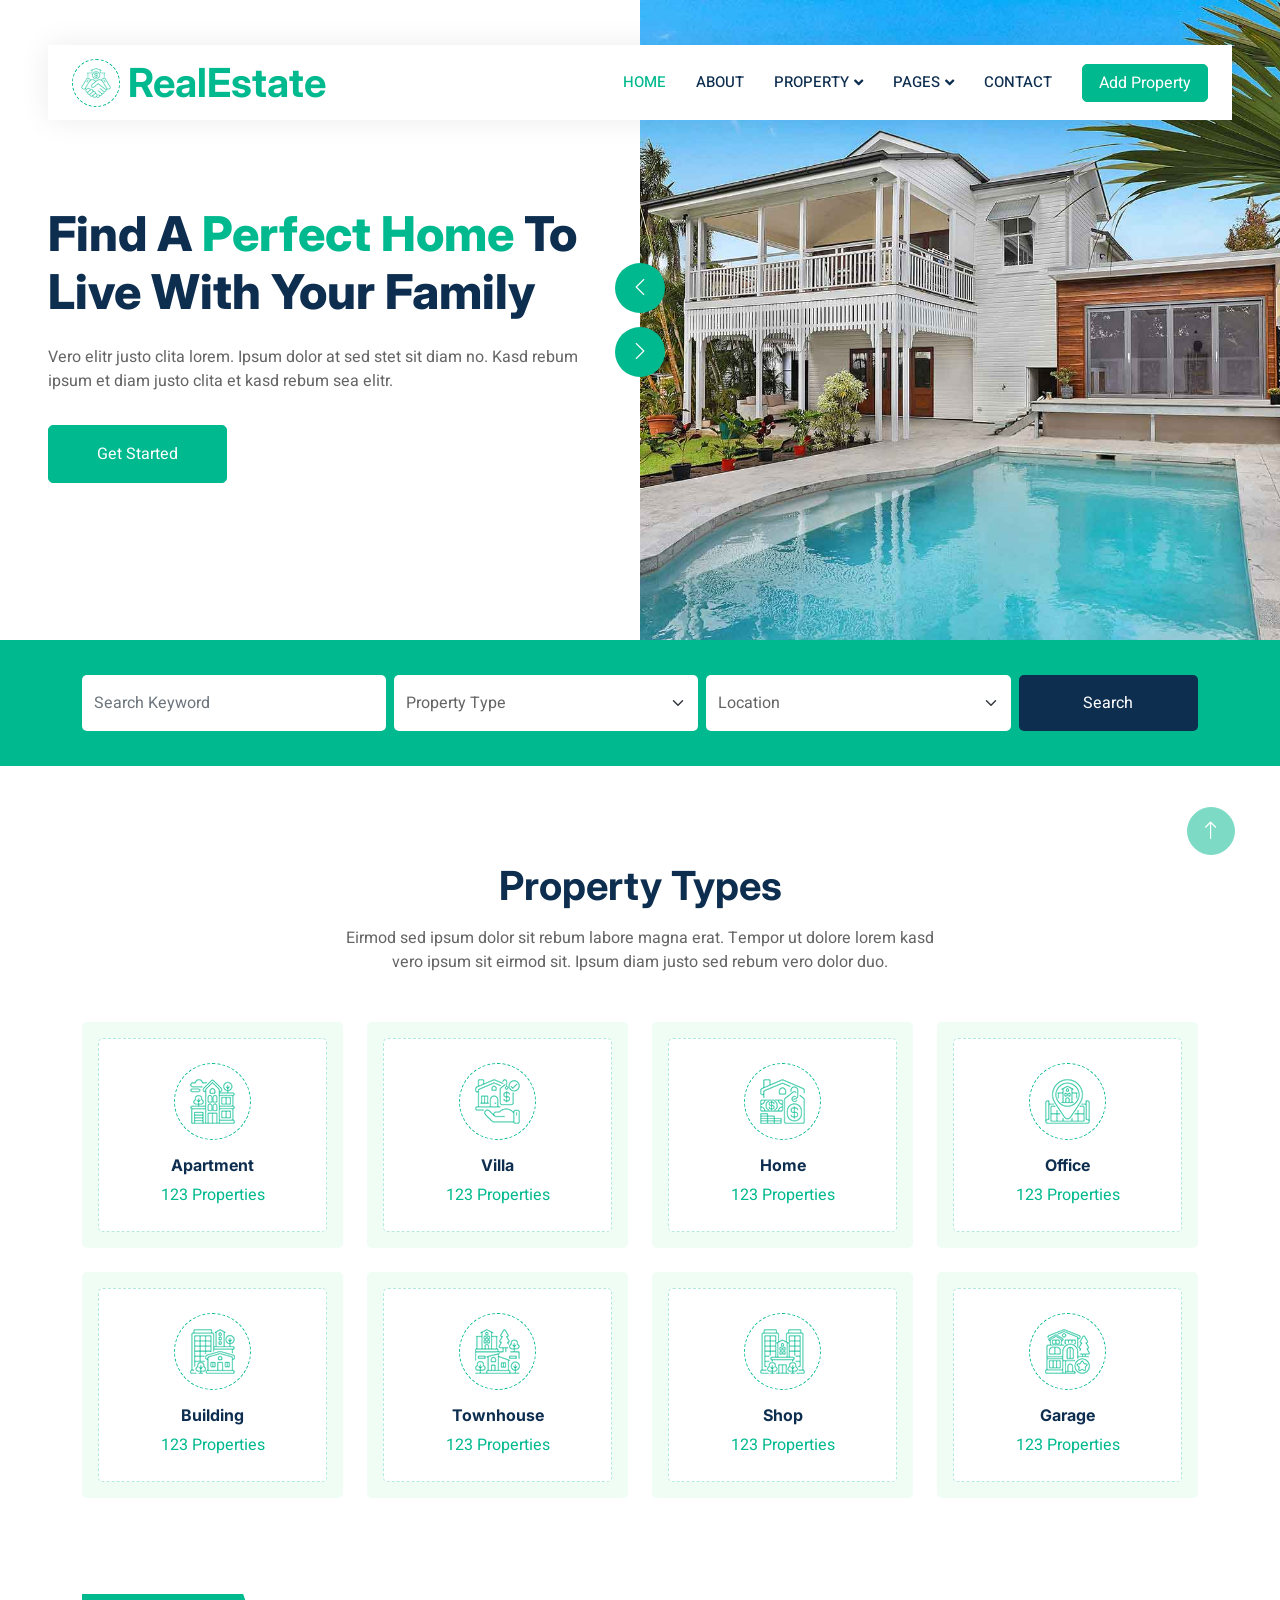
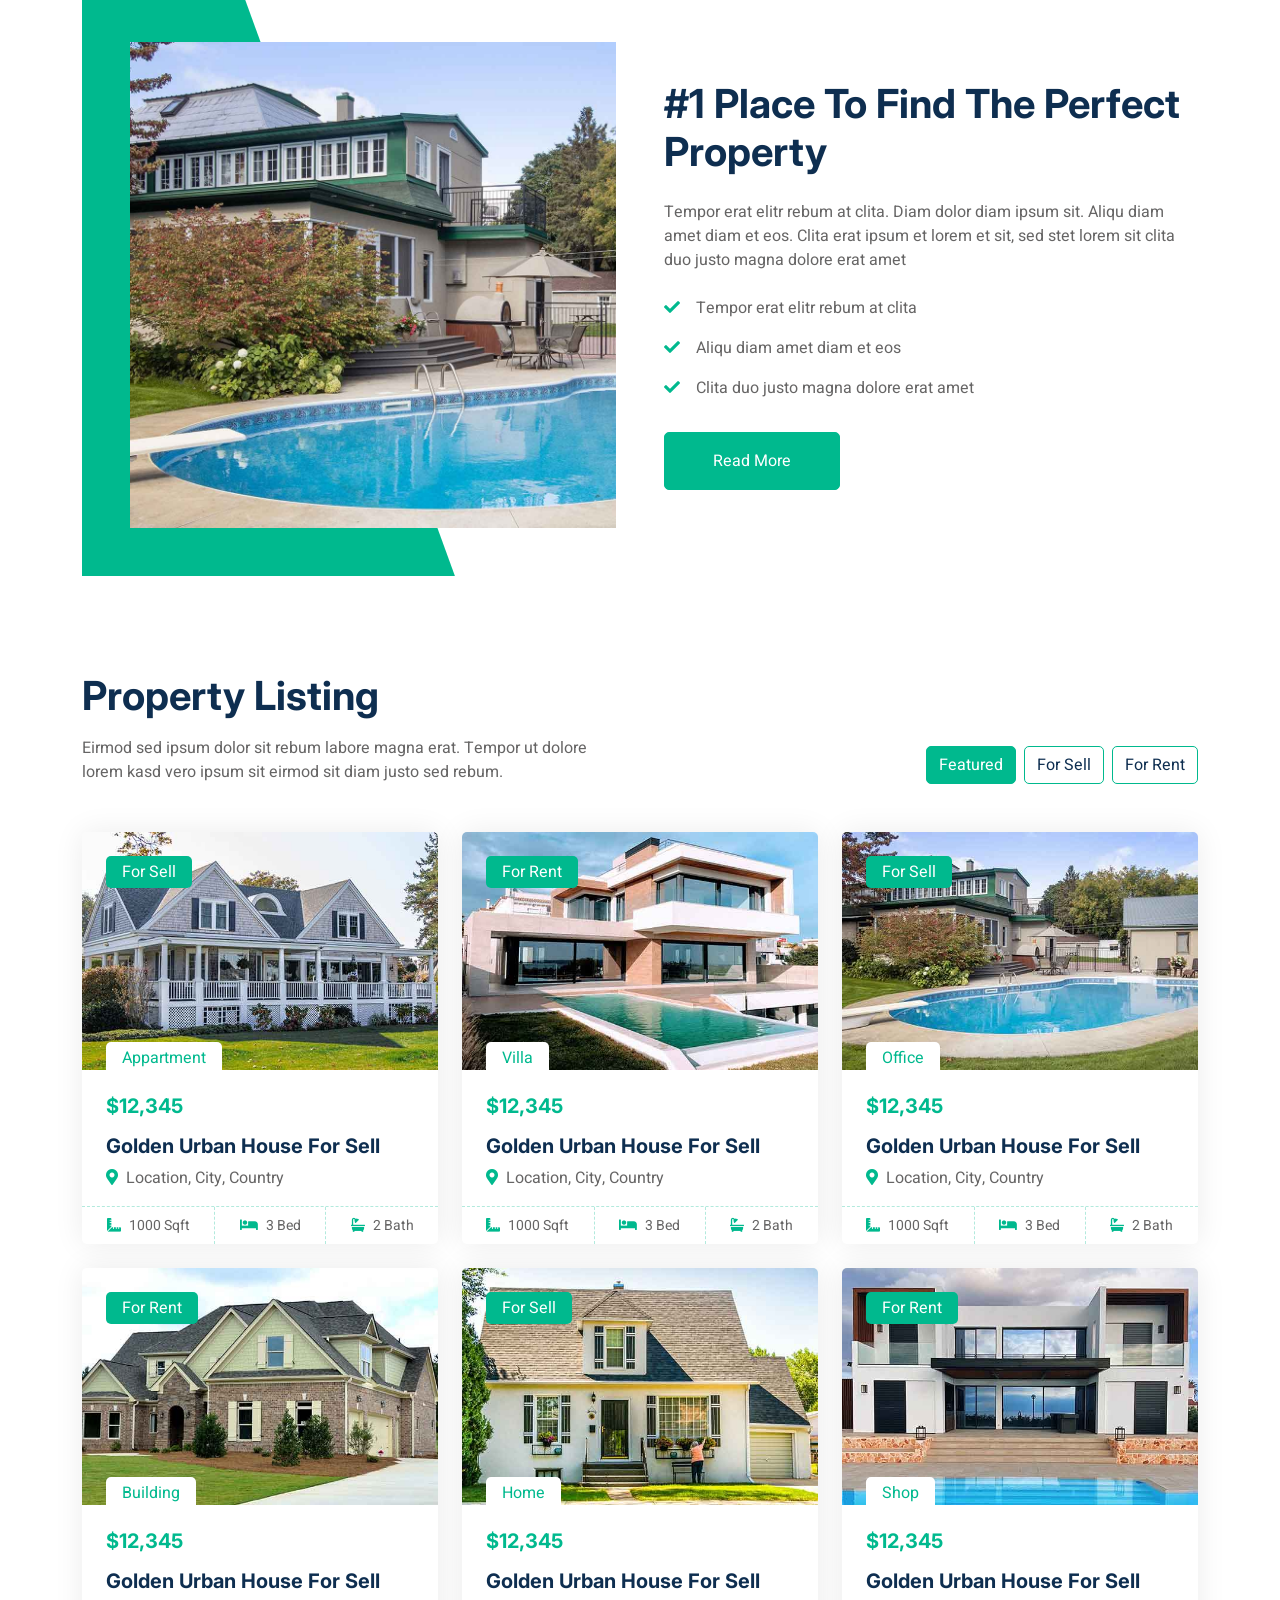
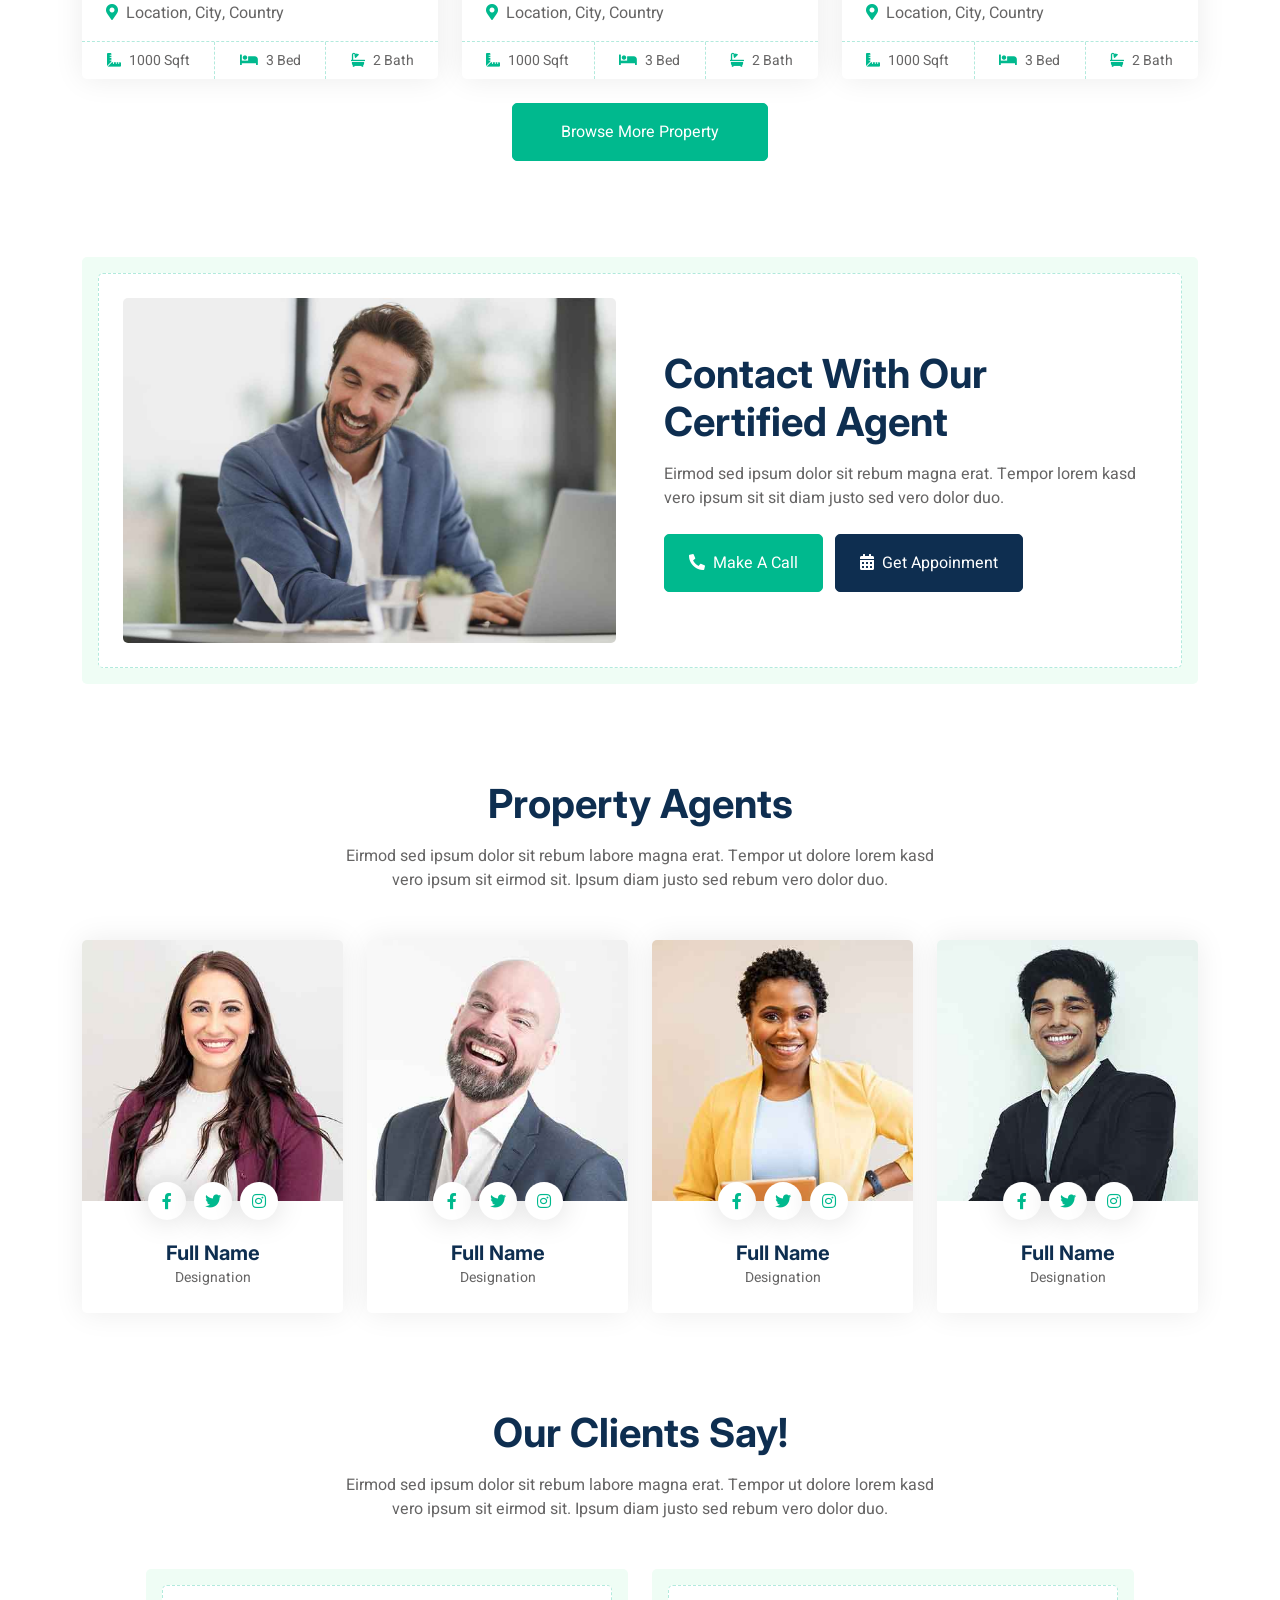
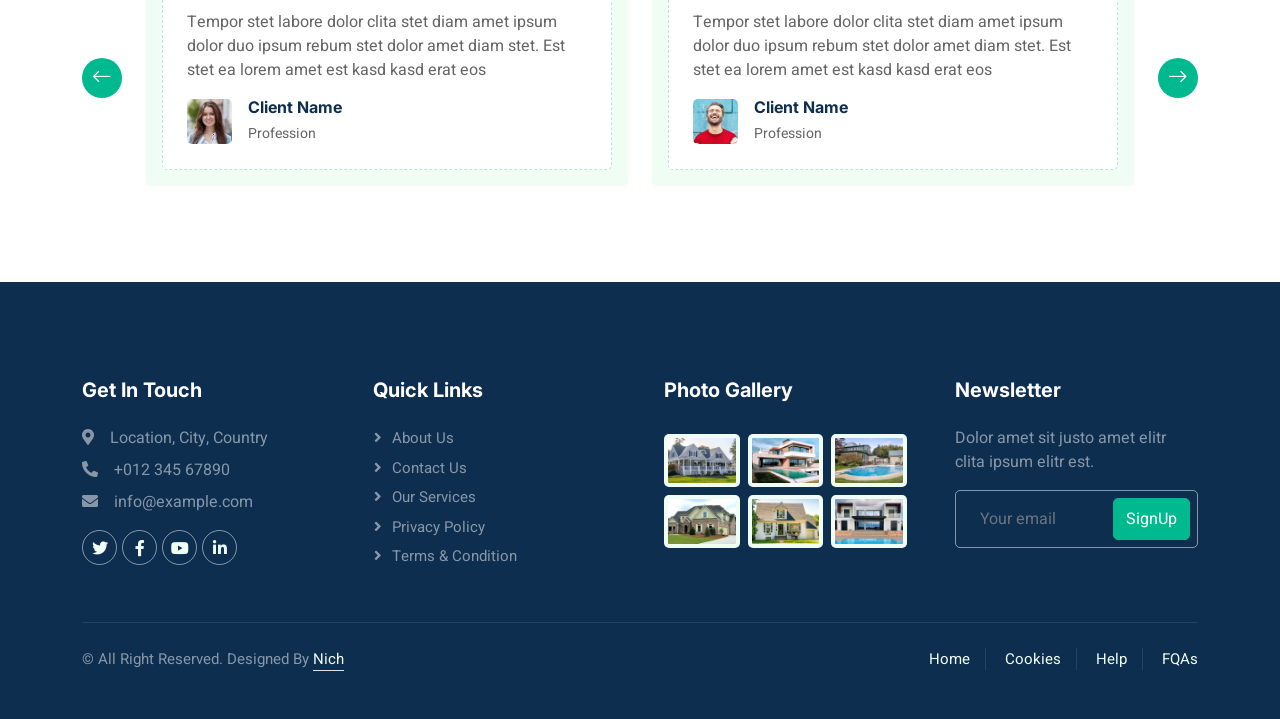
<file: index.html>
<!DOCTYPE html>
<html lang="en">

<head>
    <meta charset="utf-8">
    <title>RealEstate</title>
    <meta content="width=device-width, initial-scale=1.0" name="viewport">
    <meta content="" name="keywords">
    <meta content="" name="description">

    <!-- Favicon -->
    <link href="img/favicon.ico" rel="icon">

    <!-- Google Web Fonts -->
    <link rel="preconnect" href="https://fonts.googleapis.com">
    <link rel="preconnect" href="https://fonts.gstatic.com" crossorigin>
    <link href="https://fonts.googleapis.com/css2?family=Heebo:wght@400;500;600&family=Inter:wght@700;800&display=swap" rel="stylesheet">
    
    <!-- Icon Font Stylesheet -->
    <link href="https://cdnjs.cloudflare.com/ajax/libs/font-awesome/5.10.0/css/all.min.css" rel="stylesheet">
    <link href="https://cdn.jsdelivr.net/npm/bootstrap-icons@1.4.1/font/bootstrap-icons.css" rel="stylesheet">

    <!-- Libraries Stylesheet -->
    <link href="lib/animate/animate.min.css" rel="stylesheet">
    <link href="lib/owlcarousel/assets/owl.carousel.min.css" rel="stylesheet">

    <!-- Customized Bootstrap Stylesheet -->
    <link href="css/bootstrap.min.css" rel="stylesheet">

    <!-- Template Stylesheet -->
    <link href="css/style.css" rel="stylesheet">
</head>

<body>
    <div class="container-xxl bg-white p-0">
        <!-- Spinner Start -->
        <div id="spinner" class="show bg-white position-fixed translate-middle w-100 vh-100 top-50 start-50 d-flex align-items-center justify-content-center">
            <div class="spinner-border text-primary" style="width: 3rem; height: 3rem;" role="status">
                <span class="sr-only">Loading...</span>
            </div>
        </div>
        <!-- Spinner End -->


        <!-- Navbar Start -->
        <div class="container-fluid nav-bar bg-transparent">
            <nav class="navbar navbar-expand-lg bg-white navbar-light py-0 px-4">
                <a href="index.html" class="navbar-brand d-flex align-items-center text-center">
                    <div class="icon p-2 me-2">
                        <img class="img-fluid" src="img/icon-deal.png" alt="Icon" style="width: 30px; height: 30px;">
                    </div>
                    <h1 class="m-0 text-primary">RealEstate</h1>
                </a>
                <button type="button" class="navbar-toggler" data-bs-toggle="collapse" data-bs-target="#navbarCollapse">
                    <span class="navbar-toggler-icon"></span>
                </button>
                <div class="collapse navbar-collapse" id="navbarCollapse">
                    <div class="navbar-nav ms-auto">
                        <a href="index.html" class="nav-item nav-link active">Home</a>
                        <a href="about.html" class="nav-item nav-link">About</a>
                        <div class="nav-item dropdown">
                            <a href="#" class="nav-link dropdown-toggle" data-bs-toggle="dropdown">Property</a>
                            <div class="dropdown-menu rounded-0 m-0">
                                <a href="property-list.html" class="dropdown-item">Property List</a>
                                <a href="property-type.html" class="dropdown-item">Property Type</a>
                                <a href="property-agent.html" class="dropdown-item">Property Agent</a>
                            </div>
                        </div>
                        <div class="nav-item dropdown">
                            <a href="#" class="nav-link dropdown-toggle" data-bs-toggle="dropdown">Pages</a>
                            <div class="dropdown-menu rounded-0 m-0">
                                <a href="testimonial.html" class="dropdown-item">Testimonial</a>
                                <a href="404.html" class="dropdown-item">404 Error</a>
                            </div>
                        </div>
                        <a href="contact.html" class="nav-item nav-link">Contact</a>
                    </div>
                    <a href="" class="btn btn-primary px-3 d-none d-lg-flex">Add Property</a>
                </div>
            </nav>
        </div>
        <!-- Navbar End -->


        <!-- Header Start -->
        <div class="container-fluid header bg-white p-0">
            <div class="row g-0 align-items-center flex-column-reverse flex-md-row">
                <div class="col-md-6 p-5 mt-lg-5">
                    <h1 class="display-5 animated fadeIn mb-4">Find A <span class="text-primary">Perfect Home</span> To Live With Your Family</h1>
                    <p class="animated fadeIn mb-4 pb-2">Vero elitr justo clita lorem. Ipsum dolor at sed stet
                        sit diam no. Kasd rebum ipsum et diam justo clita et kasd rebum sea elitr.</p>
                    <a href="" class="btn btn-primary py-3 px-5 me-3 animated fadeIn">Get Started</a>
                </div>
                <div class="col-md-6 animated fadeIn">
                    <div class="owl-carousel header-carousel">
                        <div class="owl-carousel-item">
                            <img class="img-fluid" src="img/carousel-1.jpg" alt="">
                        </div>
                        <div class="owl-carousel-item">
                            <img class="img-fluid" src="img/carousel-2.jpg" alt="">
                        </div>
                    </div>
                </div>
            </div>
        </div>
        <!-- Header End -->


        <!-- Search Start -->
        <div class="container-fluid bg-primary mb-5 wow fadeIn" data-wow-delay="0.1s" style="padding: 35px;">
            <div class="container">
                <div class="row g-2">
                    <div class="col-md-10">
                        <div class="row g-2">
                            <div class="col-md-4">
                                <input type="text" class="form-control border-0 py-3" placeholder="Search Keyword">
                            </div>
                            <div class="col-md-4">
                                <select class="form-select border-0 py-3">
                                    <option selected>Property Type</option>
                                    <option value="1">Property Type 1</option>
                                    <option value="2">Property Type 2</option>
                                    <option value="3">Property Type 3</option>
                                </select>
                            </div>
                            <div class="col-md-4">
                                <select class="form-select border-0 py-3">
                                    <option selected>Location</option>
                                    <option value="1">Location 1</option>
                                    <option value="2">Location 2</option>
                                    <option value="3">Location 3</option>
                                </select>
                            </div>
                        </div>
                    </div>
                    <div class="col-md-2">
                        <button class="btn btn-dark border-0 w-100 py-3">Search</button>
                    </div>
                </div>
            </div>
        </div>
        <!-- Search End -->


        <!-- Category Start -->
        <div class="container-xxl py-5">
            <div class="container">
                <div class="text-center mx-auto mb-5 wow fadeInUp" data-wow-delay="0.1s" style="max-width: 600px;">
                    <h1 class="mb-3">Property Types</h1>
                    <p>Eirmod sed ipsum dolor sit rebum labore magna erat. Tempor ut dolore lorem kasd vero ipsum sit eirmod sit. Ipsum diam justo sed rebum vero dolor duo.</p>
                </div>
                <div class="row g-4">
                    <div class="col-lg-3 col-sm-6 wow fadeInUp" data-wow-delay="0.1s">
                        <a class="cat-item d-block bg-light text-center rounded p-3" href="">
                            <div class="rounded p-4">
                                <div class="icon mb-3">
                                    <img class="img-fluid" src="img/icon-apartment.png" alt="Icon">
                                </div>
                                <h6>Apartment</h6>
                                <span>123 Properties</span>
                            </div>
                        </a>
                    </div>
                    <div class="col-lg-3 col-sm-6 wow fadeInUp" data-wow-delay="0.3s">
                        <a class="cat-item d-block bg-light text-center rounded p-3" href="">
                            <div class="rounded p-4">
                                <div class="icon mb-3">
                                    <img class="img-fluid" src="img/icon-villa.png" alt="Icon">
                                </div>
                                <h6>Villa</h6>
                                <span>123 Properties</span>
                            </div>
                        </a>
                    </div>
                    <div class="col-lg-3 col-sm-6 wow fadeInUp" data-wow-delay="0.5s">
                        <a class="cat-item d-block bg-light text-center rounded p-3" href="">
                            <div class="rounded p-4">
                                <div class="icon mb-3">
                                    <img class="img-fluid" src="img/icon-house.png" alt="Icon">
                                </div>
                                <h6>Home</h6>
                                <span>123 Properties</span>
                            </div>
                        </a>
                    </div>
                    <div class="col-lg-3 col-sm-6 wow fadeInUp" data-wow-delay="0.7s">
                        <a class="cat-item d-block bg-light text-center rounded p-3" href="">
                            <div class="rounded p-4">
                                <div class="icon mb-3">
                                    <img class="img-fluid" src="img/icon-housing.png" alt="Icon">
                                </div>
                                <h6>Office</h6>
                                <span>123 Properties</span>
                            </div>
                        </a>
                    </div>
                    <div class="col-lg-3 col-sm-6 wow fadeInUp" data-wow-delay="0.1s">
                        <a class="cat-item d-block bg-light text-center rounded p-3" href="">
                            <div class="rounded p-4">
                                <div class="icon mb-3">
                                    <img class="img-fluid" src="img/icon-building.png" alt="Icon">
                                </div>
                                <h6>Building</h6>
                                <span>123 Properties</span>
                            </div>
                        </a>
                    </div>
                    <div class="col-lg-3 col-sm-6 wow fadeInUp" data-wow-delay="0.3s">
                        <a class="cat-item d-block bg-light text-center rounded p-3" href="">
                            <div class="rounded p-4">
                                <div class="icon mb-3">
                                    <img class="img-fluid" src="img/icon-neighborhood.png" alt="Icon">
                                </div>
                                <h6>Townhouse</h6>
                                <span>123 Properties</span>
                            </div>
                        </a>
                    </div>
                    <div class="col-lg-3 col-sm-6 wow fadeInUp" data-wow-delay="0.5s">
                        <a class="cat-item d-block bg-light text-center rounded p-3" href="">
                            <div class="rounded p-4">
                                <div class="icon mb-3">
                                    <img class="img-fluid" src="img/icon-condominium.png" alt="Icon">
                                </div>
                                <h6>Shop</h6>
                                <span>123 Properties</span>
                            </div>
                        </a>
                    </div>
                    <div class="col-lg-3 col-sm-6 wow fadeInUp" data-wow-delay="0.7s">
                        <a class="cat-item d-block bg-light text-center rounded p-3" href="">
                            <div class="rounded p-4">
                                <div class="icon mb-3">
                                    <img class="img-fluid" src="img/icon-luxury.png" alt="Icon">
                                </div>
                                <h6>Garage</h6>
                                <span>123 Properties</span>
                            </div>
                        </a>
                    </div>
                </div>
            </div>
        </div>
        <!-- Category End -->


        <!-- About Start -->
        <div class="container-xxl py-5">
            <div class="container">
                <div class="row g-5 align-items-center">
                    <div class="col-lg-6 wow fadeIn" data-wow-delay="0.1s">
                        <div class="about-img position-relative overflow-hidden p-5 pe-0">
                            <img class="img-fluid w-100" src="img/about.jpg">
                        </div>
                    </div>
                    <div class="col-lg-6 wow fadeIn" data-wow-delay="0.5s">
                        <h1 class="mb-4">#1 Place To Find The Perfect Property</h1>
                        <p class="mb-4">Tempor erat elitr rebum at clita. Diam dolor diam ipsum sit. Aliqu diam amet diam et eos. Clita erat ipsum et lorem et sit, sed stet lorem sit clita duo justo magna dolore erat amet</p>
                        <p><i class="fa fa-check text-primary me-3"></i>Tempor erat elitr rebum at clita</p>
                        <p><i class="fa fa-check text-primary me-3"></i>Aliqu diam amet diam et eos</p>
                        <p><i class="fa fa-check text-primary me-3"></i>Clita duo justo magna dolore erat amet</p>
                        <a class="btn btn-primary py-3 px-5 mt-3" href="">Read More</a>
                    </div>
                </div>
            </div>
        </div>
        <!-- About End -->


        <!-- Property List Start -->
        <div class="container-xxl py-5">
            <div class="container">
                <div class="row g-0 gx-5 align-items-end">
                    <div class="col-lg-6">
                        <div class="text-start mx-auto mb-5 wow slideInLeft" data-wow-delay="0.1s">
                            <h1 class="mb-3">Property Listing</h1>
                            <p>Eirmod sed ipsum dolor sit rebum labore magna erat. Tempor ut dolore lorem kasd vero ipsum sit eirmod sit diam justo sed rebum.</p>
                        </div>
                    </div>
                    <div class="col-lg-6 text-start text-lg-end wow slideInRight" data-wow-delay="0.1s">
                        <ul class="nav nav-pills d-inline-flex justify-content-end mb-5">
                            <li class="nav-item me-2">
                                <a class="btn btn-outline-primary active" data-bs-toggle="pill" href="#tab-1">Featured</a>
                            </li>
                            <li class="nav-item me-2">
                                <a class="btn btn-outline-primary" data-bs-toggle="pill" href="#tab-2">For Sell</a>
                            </li>
                            <li class="nav-item me-0">
                                <a class="btn btn-outline-primary" data-bs-toggle="pill" href="#tab-3">For Rent</a>
                            </li>
                        </ul>
                    </div>
                </div>
                <div class="tab-content">
                    <div id="tab-1" class="tab-pane fade show p-0 active">
                        <div class="row g-4">
                            <div class="col-lg-4 col-md-6 wow fadeInUp" data-wow-delay="0.1s">
                                <div class="property-item rounded overflow-hidden">
                                    <div class="position-relative overflow-hidden">
                                        <a href=""><img class="img-fluid" src="img/property-1.jpg" alt=""></a>
                                        <div class="bg-primary rounded text-white position-absolute start-0 top-0 m-4 py-1 px-3">For Sell</div>
                                        <div class="bg-white rounded-top text-primary position-absolute start-0 bottom-0 mx-4 pt-1 px-3">Appartment</div>
                                    </div>
                                    <div class="p-4 pb-0">
                                        <h5 class="text-primary mb-3">$12,345</h5>
                                        <a class="d-block h5 mb-2" href="">Golden Urban House For Sell</a>
                                        <p><i class="fa fa-map-marker-alt text-primary me-2"></i>Location, City, Country</p>
                                    </div>
                                    <div class="d-flex border-top">
                                        <small class="flex-fill text-center border-end py-2"><i class="fa fa-ruler-combined text-primary me-2"></i>1000 Sqft</small>
                                        <small class="flex-fill text-center border-end py-2"><i class="fa fa-bed text-primary me-2"></i>3 Bed</small>
                                        <small class="flex-fill text-center py-2"><i class="fa fa-bath text-primary me-2"></i>2 Bath</small>
                                    </div>
                                </div>
                            </div>
                            <div class="col-lg-4 col-md-6 wow fadeInUp" data-wow-delay="0.3s">
                                <div class="property-item rounded overflow-hidden">
                                    <div class="position-relative overflow-hidden">
                                        <a href=""><img class="img-fluid" src="img/property-2.jpg" alt=""></a>
                                        <div class="bg-primary rounded text-white position-absolute start-0 top-0 m-4 py-1 px-3">For Rent</div>
                                        <div class="bg-white rounded-top text-primary position-absolute start-0 bottom-0 mx-4 pt-1 px-3">Villa</div>
                                    </div>
                                    <div class="p-4 pb-0">
                                        <h5 class="text-primary mb-3">$12,345</h5>
                                        <a class="d-block h5 mb-2" href="">Golden Urban House For Sell</a>
                                        <p><i class="fa fa-map-marker-alt text-primary me-2"></i>Location, City, Country</p>
                                    </div>
                                    <div class="d-flex border-top">
                                        <small class="flex-fill text-center border-end py-2"><i class="fa fa-ruler-combined text-primary me-2"></i>1000 Sqft</small>
                                        <small class="flex-fill text-center border-end py-2"><i class="fa fa-bed text-primary me-2"></i>3 Bed</small>
                                        <small class="flex-fill text-center py-2"><i class="fa fa-bath text-primary me-2"></i>2 Bath</small>
                                    </div>
                                </div>
                            </div>
                            <div class="col-lg-4 col-md-6 wow fadeInUp" data-wow-delay="0.5s">
                                <div class="property-item rounded overflow-hidden">
                                    <div class="position-relative overflow-hidden">
                                        <a href=""><img class="img-fluid" src="img/property-3.jpg" alt=""></a>
                                        <div class="bg-primary rounded text-white position-absolute start-0 top-0 m-4 py-1 px-3">For Sell</div>
                                        <div class="bg-white rounded-top text-primary position-absolute start-0 bottom-0 mx-4 pt-1 px-3">Office</div>
                                    </div>
                                    <div class="p-4 pb-0">
                                        <h5 class="text-primary mb-3">$12,345</h5>
                                        <a class="d-block h5 mb-2" href="">Golden Urban House For Sell</a>
                                        <p><i class="fa fa-map-marker-alt text-primary me-2"></i>Location, City, Country</p>
                                    </div>
                                    <div class="d-flex border-top">
                                        <small class="flex-fill text-center border-end py-2"><i class="fa fa-ruler-combined text-primary me-2"></i>1000 Sqft</small>
                                        <small class="flex-fill text-center border-end py-2"><i class="fa fa-bed text-primary me-2"></i>3 Bed</small>
                                        <small class="flex-fill text-center py-2"><i class="fa fa-bath text-primary me-2"></i>2 Bath</small>
                                    </div>
                                </div>
                            </div>
                            <div class="col-lg-4 col-md-6 wow fadeInUp" data-wow-delay="0.1s">
                                <div class="property-item rounded overflow-hidden">
                                    <div class="position-relative overflow-hidden">
                                        <a href=""><img class="img-fluid" src="img/property-4.jpg" alt=""></a>
                                        <div class="bg-primary rounded text-white position-absolute start-0 top-0 m-4 py-1 px-3">For Rent</div>
                                        <div class="bg-white rounded-top text-primary position-absolute start-0 bottom-0 mx-4 pt-1 px-3">Building</div>
                                    </div>
                                    <div class="p-4 pb-0">
                                        <h5 class="text-primary mb-3">$12,345</h5>
                                        <a class="d-block h5 mb-2" href="">Golden Urban House For Sell</a>
                                        <p><i class="fa fa-map-marker-alt text-primary me-2"></i>Location, City, Country</p>
                                    </div>
                                    <div class="d-flex border-top">
                                        <small class="flex-fill text-center border-end py-2"><i class="fa fa-ruler-combined text-primary me-2"></i>1000 Sqft</small>
                                        <small class="flex-fill text-center border-end py-2"><i class="fa fa-bed text-primary me-2"></i>3 Bed</small>
                                        <small class="flex-fill text-center py-2"><i class="fa fa-bath text-primary me-2"></i>2 Bath</small>
                                    </div>
                                </div>
                            </div>
                            <div class="col-lg-4 col-md-6 wow fadeInUp" data-wow-delay="0.3s">
                                <div class="property-item rounded overflow-hidden">
                                    <div class="position-relative overflow-hidden">
                                        <a href=""><img class="img-fluid" src="img/property-5.jpg" alt=""></a>
                                        <div class="bg-primary rounded text-white position-absolute start-0 top-0 m-4 py-1 px-3">For Sell</div>
                                        <div class="bg-white rounded-top text-primary position-absolute start-0 bottom-0 mx-4 pt-1 px-3">Home</div>
                                    </div>
                                    <div class="p-4 pb-0">
                                        <h5 class="text-primary mb-3">$12,345</h5>
                                        <a class="d-block h5 mb-2" href="">Golden Urban House For Sell</a>
                                        <p><i class="fa fa-map-marker-alt text-primary me-2"></i>Location, City, Country</p>
                                    </div>
                                    <div class="d-flex border-top">
                                        <small class="flex-fill text-center border-end py-2"><i class="fa fa-ruler-combined text-primary me-2"></i>1000 Sqft</small>
                                        <small class="flex-fill text-center border-end py-2"><i class="fa fa-bed text-primary me-2"></i>3 Bed</small>
                                        <small class="flex-fill text-center py-2"><i class="fa fa-bath text-primary me-2"></i>2 Bath</small>
                                    </div>
                                </div>
                            </div>
                            <div class="col-lg-4 col-md-6 wow fadeInUp" data-wow-delay="0.5s">
                                <div class="property-item rounded overflow-hidden">
                                    <div class="position-relative overflow-hidden">
                                        <a href=""><img class="img-fluid" src="img/property-6.jpg" alt=""></a>
                                        <div class="bg-primary rounded text-white position-absolute start-0 top-0 m-4 py-1 px-3">For Rent</div>
                                        <div class="bg-white rounded-top text-primary position-absolute start-0 bottom-0 mx-4 pt-1 px-3">Shop</div>
                                    </div>
                                    <div class="p-4 pb-0">
                                        <h5 class="text-primary mb-3">$12,345</h5>
                                        <a class="d-block h5 mb-2" href="">Golden Urban House For Sell</a>
                                        <p><i class="fa fa-map-marker-alt text-primary me-2"></i>Location, City, Country</p>
                                    </div>
                                    <div class="d-flex border-top">
                                        <small class="flex-fill text-center border-end py-2"><i class="fa fa-ruler-combined text-primary me-2"></i>1000 Sqft</small>
                                        <small class="flex-fill text-center border-end py-2"><i class="fa fa-bed text-primary me-2"></i>3 Bed</small>
                                        <small class="flex-fill text-center py-2"><i class="fa fa-bath text-primary me-2"></i>2 Bath</small>
                                    </div>
                                </div>
                            </div>
                            <div class="col-12 text-center wow fadeInUp" data-wow-delay="0.1s">
                                <a class="btn btn-primary py-3 px-5" href="">Browse More Property</a>
                            </div>
                        </div>
                    </div>
                    <div id="tab-2" class="tab-pane fade show p-0">
                        <div class="row g-4">
                            <div class="col-lg-4 col-md-6">
                                <div class="property-item rounded overflow-hidden">
                                    <div class="position-relative overflow-hidden">
                                        <a href=""><img class="img-fluid" src="img/property-1.jpg" alt=""></a>
                                        <div class="bg-primary rounded text-white position-absolute start-0 top-0 m-4 py-1 px-3">For Sell</div>
                                        <div class="bg-white rounded-top text-primary position-absolute start-0 bottom-0 mx-4 pt-1 px-3">Appartment</div>
                                    </div>
                                    <div class="p-4 pb-0">
                                        <h5 class="text-primary mb-3">$12,345</h5>
                                        <a class="d-block h5 mb-2" href="">Golden Urban House For Sell</a>
                                        <p><i class="fa fa-map-marker-alt text-primary me-2"></i>Location, City, Country</p>
                                    </div>
                                    <div class="d-flex border-top">
                                        <small class="flex-fill text-center border-end py-2"><i class="fa fa-ruler-combined text-primary me-2"></i>1000 Sqft</small>
                                        <small class="flex-fill text-center border-end py-2"><i class="fa fa-bed text-primary me-2"></i>3 Bed</small>
                                        <small class="flex-fill text-center py-2"><i class="fa fa-bath text-primary me-2"></i>2 Bath</small>
                                    </div>
                                </div>
                            </div>
                            <div class="col-lg-4 col-md-6">
                                <div class="property-item rounded overflow-hidden">
                                    <div class="position-relative overflow-hidden">
                                        <a href=""><img class="img-fluid" src="img/property-2.jpg" alt=""></a>
                                        <div class="bg-primary rounded text-white position-absolute start-0 top-0 m-4 py-1 px-3">For Rent</div>
                                        <div class="bg-white rounded-top text-primary position-absolute start-0 bottom-0 mx-4 pt-1 px-3">Villa</div>
                                    </div>
                                    <div class="p-4 pb-0">
                                        <h5 class="text-primary mb-3">$12,345</h5>
                                        <a class="d-block h5 mb-2" href="">Golden Urban House For Sell</a>
                                        <p><i class="fa fa-map-marker-alt text-primary me-2"></i>Location, City, Country</p>
                                    </div>
                                    <div class="d-flex border-top">
                                        <small class="flex-fill text-center border-end py-2"><i class="fa fa-ruler-combined text-primary me-2"></i>1000 Sqft</small>
                                        <small class="flex-fill text-center border-end py-2"><i class="fa fa-bed text-primary me-2"></i>3 Bed</small>
                                        <small class="flex-fill text-center py-2"><i class="fa fa-bath text-primary me-2"></i>2 Bath</small>
                                    </div>
                                </div>
                            </div>
                            <div class="col-lg-4 col-md-6">
                                <div class="property-item rounded overflow-hidden">
                                    <div class="position-relative overflow-hidden">
                                        <a href=""><img class="img-fluid" src="img/property-3.jpg" alt=""></a>
                                        <div class="bg-primary rounded text-white position-absolute start-0 top-0 m-4 py-1 px-3">For Sell</div>
                                        <div class="bg-white rounded-top text-primary position-absolute start-0 bottom-0 mx-4 pt-1 px-3">Office</div>
                                    </div>
                                    <div class="p-4 pb-0">
                                        <h5 class="text-primary mb-3">$12,345</h5>
                                        <a class="d-block h5 mb-2" href="">Golden Urban House For Sell</a>
                                        <p><i class="fa fa-map-marker-alt text-primary me-2"></i>Location, City, Country</p>
                                    </div>
                                    <div class="d-flex border-top">
                                        <small class="flex-fill text-center border-end py-2"><i class="fa fa-ruler-combined text-primary me-2"></i>1000 Sqft</small>
                                        <small class="flex-fill text-center border-end py-2"><i class="fa fa-bed text-primary me-2"></i>3 Bed</small>
                                        <small class="flex-fill text-center py-2"><i class="fa fa-bath text-primary me-2"></i>2 Bath</small>
                                    </div>
                                </div>
                            </div>
                            <div class="col-lg-4 col-md-6">
                                <div class="property-item rounded overflow-hidden">
                                    <div class="position-relative overflow-hidden">
                                        <a href=""><img class="img-fluid" src="img/property-4.jpg" alt=""></a>
                                        <div class="bg-primary rounded text-white position-absolute start-0 top-0 m-4 py-1 px-3">For Rent</div>
                                        <div class="bg-white rounded-top text-primary position-absolute start-0 bottom-0 mx-4 pt-1 px-3">Building</div>
                                    </div>
                                    <div class="p-4 pb-0">
                                        <h5 class="text-primary mb-3">$12,345</h5>
                                        <a class="d-block h5 mb-2" href="">Golden Urban House For Sell</a>
                                        <p><i class="fa fa-map-marker-alt text-primary me-2"></i>Location, City, Country</p>
                                    </div>
                                    <div class="d-flex border-top">
                                        <small class="flex-fill text-center border-end py-2"><i class="fa fa-ruler-combined text-primary me-2"></i>1000 Sqft</small>
                                        <small class="flex-fill text-center border-end py-2"><i class="fa fa-bed text-primary me-2"></i>3 Bed</small>
                                        <small class="flex-fill text-center py-2"><i class="fa fa-bath text-primary me-2"></i>2 Bath</small>
                                    </div>
                                </div>
                            </div>
                            <div class="col-lg-4 col-md-6">
                                <div class="property-item rounded overflow-hidden">
                                    <div class="position-relative overflow-hidden">
                                        <a href=""><img class="img-fluid" src="img/property-5.jpg" alt=""></a>
                                        <div class="bg-primary rounded text-white position-absolute start-0 top-0 m-4 py-1 px-3">For Sell</div>
                                        <div class="bg-white rounded-top text-primary position-absolute start-0 bottom-0 mx-4 pt-1 px-3">Home</div>
                                    </div>
                                    <div class="p-4 pb-0">
                                        <h5 class="text-primary mb-3">$12,345</h5>
                                        <a class="d-block h5 mb-2" href="">Golden Urban House For Sell</a>
                                        <p><i class="fa fa-map-marker-alt text-primary me-2"></i>Location, City, Country</p>
                                    </div>
                                    <div class="d-flex border-top">
                                        <small class="flex-fill text-center border-end py-2"><i class="fa fa-ruler-combined text-primary me-2"></i>1000 Sqft</small>
                                        <small class="flex-fill text-center border-end py-2"><i class="fa fa-bed text-primary me-2"></i>3 Bed</small>
                                        <small class="flex-fill text-center py-2"><i class="fa fa-bath text-primary me-2"></i>2 Bath</small>
                                    </div>
                                </div>
                            </div>
                            <div class="col-lg-4 col-md-6">
                                <div class="property-item rounded overflow-hidden">
                                    <div class="position-relative overflow-hidden">
                                        <a href=""><img class="img-fluid" src="img/property-6.jpg" alt=""></a>
                                        <div class="bg-primary rounded text-white position-absolute start-0 top-0 m-4 py-1 px-3">For Rent</div>
                                        <div class="bg-white rounded-top text-primary position-absolute start-0 bottom-0 mx-4 pt-1 px-3">Shop</div>
                                    </div>
                                    <div class="p-4 pb-0">
                                        <h5 class="text-primary mb-3">$12,345</h5>
                                        <a class="d-block h5 mb-2" href="">Golden Urban House For Sell</a>
                                        <p><i class="fa fa-map-marker-alt text-primary me-2"></i>Location, City, Country</p>
                                    </div>
                                    <div class="d-flex border-top">
                                        <small class="flex-fill text-center border-end py-2"><i class="fa fa-ruler-combined text-primary me-2"></i>1000 Sqft</small>
                                        <small class="flex-fill text-center border-end py-2"><i class="fa fa-bed text-primary me-2"></i>3 Bed</small>
                                        <small class="flex-fill text-center py-2"><i class="fa fa-bath text-primary me-2"></i>2 Bath</small>
                                    </div>
                                </div>
                            </div>
                            <div class="col-12 text-center">
                                <a class="btn btn-primary py-3 px-5" href="">Browse More Property</a>
                            </div>
                        </div>
                    </div>
                    <div id="tab-3" class="tab-pane fade show p-0">
                        <div class="row g-4">
                            <div class="col-lg-4 col-md-6">
                                <div class="property-item rounded overflow-hidden">
                                    <div class="position-relative overflow-hidden">
                                        <a href=""><img class="img-fluid" src="img/property-1.jpg" alt=""></a>
                                        <div class="bg-primary rounded text-white position-absolute start-0 top-0 m-4 py-1 px-3">For Sell</div>
                                        <div class="bg-white rounded-top text-primary position-absolute start-0 bottom-0 mx-4 pt-1 px-3">Appartment</div>
                                    </div>
                                    <div class="p-4 pb-0">
                                        <h5 class="text-primary mb-3">$12,345</h5>
                                        <a class="d-block h5 mb-2" href="">Golden Urban House For Sell</a>
                                        <p><i class="fa fa-map-marker-alt text-primary me-2"></i>Location, City, Country</p>
                                    </div>
                                    <div class="d-flex border-top">
                                        <small class="flex-fill text-center border-end py-2"><i class="fa fa-ruler-combined text-primary me-2"></i>1000 Sqft</small>
                                        <small class="flex-fill text-center border-end py-2"><i class="fa fa-bed text-primary me-2"></i>3 Bed</small>
                                        <small class="flex-fill text-center py-2"><i class="fa fa-bath text-primary me-2"></i>2 Bath</small>
                                    </div>
                                </div>
                            </div>
                            <div class="col-lg-4 col-md-6">
                                <div class="property-item rounded overflow-hidden">
                                    <div class="position-relative overflow-hidden">
                                        <a href=""><img class="img-fluid" src="img/property-2.jpg" alt=""></a>
                                        <div class="bg-primary rounded text-white position-absolute start-0 top-0 m-4 py-1 px-3">For Rent</div>
                                        <div class="bg-white rounded-top text-primary position-absolute start-0 bottom-0 mx-4 pt-1 px-3">Villa</div>
                                    </div>
                                    <div class="p-4 pb-0">
                                        <h5 class="text-primary mb-3">$12,345</h5>
                                        <a class="d-block h5 mb-2" href="">Golden Urban House For Sell</a>
                                        <p><i class="fa fa-map-marker-alt text-primary me-2"></i>Location, City, Country</p>
                                    </div>
                                    <div class="d-flex border-top">
                                        <small class="flex-fill text-center border-end py-2"><i class="fa fa-ruler-combined text-primary me-2"></i>1000 Sqft</small>
                                        <small class="flex-fill text-center border-end py-2"><i class="fa fa-bed text-primary me-2"></i>3 Bed</small>
                                        <small class="flex-fill text-center py-2"><i class="fa fa-bath text-primary me-2"></i>2 Bath</small>
                                    </div>
                                </div>
                            </div>
                            <div class="col-lg-4 col-md-6">
                                <div class="property-item rounded overflow-hidden">
                                    <div class="position-relative overflow-hidden">
                                        <a href=""><img class="img-fluid" src="img/property-3.jpg" alt=""></a>
                                        <div class="bg-primary rounded text-white position-absolute start-0 top-0 m-4 py-1 px-3">For Sell</div>
                                        <div class="bg-white rounded-top text-primary position-absolute start-0 bottom-0 mx-4 pt-1 px-3">Office</div>
                                    </div>
                                    <div class="p-4 pb-0">
                                        <h5 class="text-primary mb-3">$12,345</h5>
                                        <a class="d-block h5 mb-2" href="">Golden Urban House For Sell</a>
                                        <p><i class="fa fa-map-marker-alt text-primary me-2"></i>Location, City, Country</p>
                                    </div>
                                    <div class="d-flex border-top">
                                        <small class="flex-fill text-center border-end py-2"><i class="fa fa-ruler-combined text-primary me-2"></i>1000 Sqft</small>
                                        <small class="flex-fill text-center border-end py-2"><i class="fa fa-bed text-primary me-2"></i>3 Bed</small>
                                        <small class="flex-fill text-center py-2"><i class="fa fa-bath text-primary me-2"></i>2 Bath</small>
                                    </div>
                                </div>
                            </div>
                            <div class="col-lg-4 col-md-6">
                                <div class="property-item rounded overflow-hidden">
                                    <div class="position-relative overflow-hidden">
                                        <a href=""><img class="img-fluid" src="img/property-4.jpg" alt=""></a>
                                        <div class="bg-primary rounded text-white position-absolute start-0 top-0 m-4 py-1 px-3">For Rent</div>
                                        <div class="bg-white rounded-top text-primary position-absolute start-0 bottom-0 mx-4 pt-1 px-3">Building</div>
                                    </div>
                                    <div class="p-4 pb-0">
                                        <h5 class="text-primary mb-3">$12,345</h5>
                                        <a class="d-block h5 mb-2" href="">Golden Urban House For Sell</a>
                                        <p><i class="fa fa-map-marker-alt text-primary me-2"></i>Location, City, Country</p>
                                    </div>
                                    <div class="d-flex border-top">
                                        <small class="flex-fill text-center border-end py-2"><i class="fa fa-ruler-combined text-primary me-2"></i>1000 Sqft</small>
                                        <small class="flex-fill text-center border-end py-2"><i class="fa fa-bed text-primary me-2"></i>3 Bed</small>
                                        <small class="flex-fill text-center py-2"><i class="fa fa-bath text-primary me-2"></i>2 Bath</small>
                                    </div>
                                </div>
                            </div>
                            <div class="col-lg-4 col-md-6">
                                <div class="property-item rounded overflow-hidden">
                                    <div class="position-relative overflow-hidden">
                                        <a href=""><img class="img-fluid" src="img/property-5.jpg" alt=""></a>
                                        <div class="bg-primary rounded text-white position-absolute start-0 top-0 m-4 py-1 px-3">For Sell</div>
                                        <div class="bg-white rounded-top text-primary position-absolute start-0 bottom-0 mx-4 pt-1 px-3">Home</div>
                                    </div>
                                    <div class="p-4 pb-0">
                                        <h5 class="text-primary mb-3">$12,345</h5>
                                        <a class="d-block h5 mb-2" href="">Golden Urban House For Sell</a>
                                        <p><i class="fa fa-map-marker-alt text-primary me-2"></i>Location, City, Country</p>
                                    </div>
                                    <div class="d-flex border-top">
                                        <small class="flex-fill text-center border-end py-2"><i class="fa fa-ruler-combined text-primary me-2"></i>1000 Sqft</small>
                                        <small class="flex-fill text-center border-end py-2"><i class="fa fa-bed text-primary me-2"></i>3 Bed</small>
                                        <small class="flex-fill text-center py-2"><i class="fa fa-bath text-primary me-2"></i>2 Bath</small>
                                    </div>
                                </div>
                            </div>
                            <div class="col-lg-4 col-md-6">
                                <div class="property-item rounded overflow-hidden">
                                    <div class="position-relative overflow-hidden">
                                        <a href=""><img class="img-fluid" src="img/property-6.jpg" alt=""></a>
                                        <div class="bg-primary rounded text-white position-absolute start-0 top-0 m-4 py-1 px-3">For Rent</div>
                                        <div class="bg-white rounded-top text-primary position-absolute start-0 bottom-0 mx-4 pt-1 px-3">Shop</div>
                                    </div>
                                    <div class="p-4 pb-0">
                                        <h5 class="text-primary mb-3">$12,345</h5>
                                        <a class="d-block h5 mb-2" href="">Golden Urban House For Sell</a>
                                        <p><i class="fa fa-map-marker-alt text-primary me-2"></i>Location, City, Country</p>
                                    </div>
                                    <div class="d-flex border-top">
                                        <small class="flex-fill text-center border-end py-2"><i class="fa fa-ruler-combined text-primary me-2"></i>1000 Sqft</small>
                                        <small class="flex-fill text-center border-end py-2"><i class="fa fa-bed text-primary me-2"></i>3 Bed</small>
                                        <small class="flex-fill text-center py-2"><i class="fa fa-bath text-primary me-2"></i>2 Bath</small>
                                    </div>
                                </div>
                            </div>
                            <div class="col-12 text-center">
                                <a class="btn btn-primary py-3 px-5" href="">Browse More Property</a>
                            </div>
                        </div>
                    </div>
                </div>
            </div>
        </div>
        <!-- Property List End -->


        <!-- Call to Action Start -->
        <div class="container-xxl py-5">
            <div class="container">
                <div class="bg-light rounded p-3">
                    <div class="bg-white rounded p-4" style="border: 1px dashed rgba(0, 185, 142, .3)">
                        <div class="row g-5 align-items-center">
                            <div class="col-lg-6 wow fadeIn" data-wow-delay="0.1s">
                                <img class="img-fluid rounded w-100" src="img/call-to-action.jpg" alt="">
                            </div>
                            <div class="col-lg-6 wow fadeIn" data-wow-delay="0.5s">
                                <div class="mb-4">
                                    <h1 class="mb-3">Contact With Our Certified Agent</h1>
                                    <p>Eirmod sed ipsum dolor sit rebum magna erat. Tempor lorem kasd vero ipsum sit sit diam justo sed vero dolor duo.</p>
                                </div>
                                <a href="" class="btn btn-primary py-3 px-4 me-2"><i class="fa fa-phone-alt me-2"></i>Make A Call</a>
                                <a href="" class="btn btn-dark py-3 px-4"><i class="fa fa-calendar-alt me-2"></i>Get Appoinment</a>
                            </div>
                        </div>
                    </div>
                </div>
            </div>
        </div>
        <!-- Call to Action End -->


        <!-- Team Start -->
        <div class="container-xxl py-5">
            <div class="container">
                <div class="text-center mx-auto mb-5 wow fadeInUp" data-wow-delay="0.1s" style="max-width: 600px;">
                    <h1 class="mb-3">Property Agents</h1>
                    <p>Eirmod sed ipsum dolor sit rebum labore magna erat. Tempor ut dolore lorem kasd vero ipsum sit eirmod sit. Ipsum diam justo sed rebum vero dolor duo.</p>
                </div>
                <div class="row g-4">
                    <div class="col-lg-3 col-md-6 wow fadeInUp" data-wow-delay="0.1s">
                        <div class="team-item rounded overflow-hidden">
                            <div class="position-relative">
                                <img class="img-fluid" src="img/team-1.jpg" alt="">
                                <div class="position-absolute start-50 top-100 translate-middle d-flex align-items-center">
                                    <a class="btn btn-square mx-1" href=""><i class="fab fa-facebook-f"></i></a>
                                    <a class="btn btn-square mx-1" href=""><i class="fab fa-twitter"></i></a>
                                    <a class="btn btn-square mx-1" href=""><i class="fab fa-instagram"></i></a>
                                </div>
                            </div>
                            <div class="text-center p-4 mt-3">
                                <h5 class="fw-bold mb-0">Full Name</h5>
                                <small>Designation</small>
                            </div>
                        </div>
                    </div>
                    <div class="col-lg-3 col-md-6 wow fadeInUp" data-wow-delay="0.3s">
                        <div class="team-item rounded overflow-hidden">
                            <div class="position-relative">
                                <img class="img-fluid" src="img/team-2.jpg" alt="">
                                <div class="position-absolute start-50 top-100 translate-middle d-flex align-items-center">
                                    <a class="btn btn-square mx-1" href=""><i class="fab fa-facebook-f"></i></a>
                                    <a class="btn btn-square mx-1" href=""><i class="fab fa-twitter"></i></a>
                                    <a class="btn btn-square mx-1" href=""><i class="fab fa-instagram"></i></a>
                                </div>
                            </div>
                            <div class="text-center p-4 mt-3">
                                <h5 class="fw-bold mb-0">Full Name</h5>
                                <small>Designation</small>
                            </div>
                        </div>
                    </div>
                    <div class="col-lg-3 col-md-6 wow fadeInUp" data-wow-delay="0.5s">
                        <div class="team-item rounded overflow-hidden">
                            <div class="position-relative">
                                <img class="img-fluid" src="img/team-3.jpg" alt="">
                                <div class="position-absolute start-50 top-100 translate-middle d-flex align-items-center">
                                    <a class="btn btn-square mx-1" href=""><i class="fab fa-facebook-f"></i></a>
                                    <a class="btn btn-square mx-1" href=""><i class="fab fa-twitter"></i></a>
                                    <a class="btn btn-square mx-1" href=""><i class="fab fa-instagram"></i></a>
                                </div>
                            </div>
                            <div class="text-center p-4 mt-3">
                                <h5 class="fw-bold mb-0">Full Name</h5>
                                <small>Designation</small>
                            </div>
                        </div>
                    </div>
                    <div class="col-lg-3 col-md-6 wow fadeInUp" data-wow-delay="0.7s">
                        <div class="team-item rounded overflow-hidden">
                            <div class="position-relative">
                                <img class="img-fluid" src="img/team-4.jpg" alt="">
                                <div class="position-absolute start-50 top-100 translate-middle d-flex align-items-center">
                                    <a class="btn btn-square mx-1" href=""><i class="fab fa-facebook-f"></i></a>
                                    <a class="btn btn-square mx-1" href=""><i class="fab fa-twitter"></i></a>
                                    <a class="btn btn-square mx-1" href=""><i class="fab fa-instagram"></i></a>
                                </div>
                            </div>
                            <div class="text-center p-4 mt-3">
                                <h5 class="fw-bold mb-0">Full Name</h5>
                                <small>Designation</small>
                            </div>
                        </div>
                    </div>
                </div>
            </div>
        </div>
        <!-- Team End -->


        <!-- Testimonial Start -->
        <div class="container-xxl py-5">
            <div class="container">
                <div class="text-center mx-auto mb-5 wow fadeInUp" data-wow-delay="0.1s" style="max-width: 600px;">
                    <h1 class="mb-3">Our Clients Say!</h1>
                    <p>Eirmod sed ipsum dolor sit rebum labore magna erat. Tempor ut dolore lorem kasd vero ipsum sit eirmod sit. Ipsum diam justo sed rebum vero dolor duo.</p>
                </div>
                <div class="owl-carousel testimonial-carousel wow fadeInUp" data-wow-delay="0.1s">
                    <div class="testimonial-item bg-light rounded p-3">
                        <div class="bg-white border rounded p-4">
                            <p>Tempor stet labore dolor clita stet diam amet ipsum dolor duo ipsum rebum stet dolor amet diam stet. Est stet ea lorem amet est kasd kasd erat eos</p>
                            <div class="d-flex align-items-center">
                                <img class="img-fluid flex-shrink-0 rounded" src="img/testimonial-1.jpg" style="width: 45px; height: 45px;">
                                <div class="ps-3">
                                    <h6 class="fw-bold mb-1">Client Name</h6>
                                    <small>Profession</small>
                                </div>
                            </div>
                        </div>
                    </div>
                    <div class="testimonial-item bg-light rounded p-3">
                        <div class="bg-white border rounded p-4">
                            <p>Tempor stet labore dolor clita stet diam amet ipsum dolor duo ipsum rebum stet dolor amet diam stet. Est stet ea lorem amet est kasd kasd erat eos</p>
                            <div class="d-flex align-items-center">
                                <img class="img-fluid flex-shrink-0 rounded" src="img/testimonial-2.jpg" style="width: 45px; height: 45px;">
                                <div class="ps-3">
                                    <h6 class="fw-bold mb-1">Client Name</h6>
                                    <small>Profession</small>
                                </div>
                            </div>
                        </div>
                    </div>
                    <div class="testimonial-item bg-light rounded p-3">
                        <div class="bg-white border rounded p-4">
                            <p>Tempor stet labore dolor clita stet diam amet ipsum dolor duo ipsum rebum stet dolor amet diam stet. Est stet ea lorem amet est kasd kasd erat eos</p>
                            <div class="d-flex align-items-center">
                                <img class="img-fluid flex-shrink-0 rounded" src="img/testimonial-3.jpg" style="width: 45px; height: 45px;">
                                <div class="ps-3">
                                    <h6 class="fw-bold mb-1">Client Name</h6>
                                    <small>Profession</small>
                                </div>
                            </div>
                        </div>
                    </div>
                </div>
            </div>
        </div>
        <!-- Testimonial End -->
        

        <!-- Footer Start -->
        <div class="container-fluid bg-dark text-white-50 footer pt-5 mt-5 wow fadeIn" data-wow-delay="0.1s">
            <div class="container py-5">
                <div class="row g-5">
                    <div class="col-lg-3 col-md-6">
                        <h5 class="text-white mb-4">Get In Touch</h5>
                        <p class="mb-2"><i class="fa fa-map-marker-alt me-3"></i>Location, City, Country</p>
                        <p class="mb-2"><i class="fa fa-phone-alt me-3"></i>+012 345 67890</p>
                        <p class="mb-2"><i class="fa fa-envelope me-3"></i>info@example.com</p>
                        <div class="d-flex pt-2">
                            <a class="btn btn-outline-light btn-social" href="https://twitter.com/freewebsitecode"><i class="fab fa-twitter"></i></a>
                            <a class="btn btn-outline-light btn-social" href="https://facebook.com/freewebsitecode"><i class="fab fa-facebook-f"></i></a>
                            <a class="btn btn-outline-light btn-social" href="https://youtube.com/freewebsitecode"><i class="fab fa-youtube"></i></a>
                            <a class="btn btn-outline-light btn-social" href="https://linkedin/in/freewebsitecode"><i class="fab fa-linkedin-in"></i></a>
                        </div>
                    </div>
                    <div class="col-lg-3 col-md-6">
                        <h5 class="text-white mb-4">Quick Links</h5>
                        <a class="btn btn-link text-white-50" href="">About Us</a>
                        <a class="btn btn-link text-white-50" href="">Contact Us</a>
                        <a class="btn btn-link text-white-50" href="">Our Services</a>
                        <a class="btn btn-link text-white-50" href="">Privacy Policy</a>
                        <a class="btn btn-link text-white-50" href="">Terms & Condition</a>
                    </div>
                    <div class="col-lg-3 col-md-6">
                        <h5 class="text-white mb-4">Photo Gallery</h5>
                        <div class="row g-2 pt-2">
                            <div class="col-4">
                                <img class="img-fluid rounded bg-light p-1" src="img/property-1.jpg" alt="">
                            </div>
                            <div class="col-4">
                                <img class="img-fluid rounded bg-light p-1" src="img/property-2.jpg" alt="">
                            </div>
                            <div class="col-4">
                                <img class="img-fluid rounded bg-light p-1" src="img/property-3.jpg" alt="">
                            </div>
                            <div class="col-4">
                                <img class="img-fluid rounded bg-light p-1" src="img/property-4.jpg" alt="">
                            </div>
                            <div class="col-4">
                                <img class="img-fluid rounded bg-light p-1" src="img/property-5.jpg" alt="">
                            </div>
                            <div class="col-4">
                                <img class="img-fluid rounded bg-light p-1" src="img/property-6.jpg" alt="">
                            </div>
                        </div>
                    </div>
                    <div class="col-lg-3 col-md-6">
                        <h5 class="text-white mb-4">Newsletter</h5>
                        <p>Dolor amet sit justo amet elitr clita ipsum elitr est.</p>
                        <div class="position-relative mx-auto" style="max-width: 400px;">
                            <input class="form-control bg-transparent w-100 py-3 ps-4 pe-5" type="text" placeholder="Your email">
                            <button type="button" class="btn btn-primary py-2 position-absolute top-0 end-0 mt-2 me-2">SignUp</button>
                        </div>
                    </div>
                </div>
            </div>
            <div class="container">
                <div class="copyright">
                    <div class="row">
                        <div class="col-md-6 text-center text-md-start mb-3 mb-md-0">
                            &copy; <a class="border-bottom" href=""></a> All Right Reserved. 
							
							
							Designed By <a class="border-bottom" href="https://github.com/watermelonich/">Nich</a>
                        </div>
                        <div class="col-md-6 text-center text-md-end">
                            <div class="footer-menu">
                                <a href="">Home</a>
                                <a href="">Cookies</a>
                                <a href="">Help</a>
                                <a href="">FQAs</a>
                            </div>
                        </div>
                    </div>
                </div>
            </div>
            <br>
        </div>
        <!-- Footer End -->


        <!-- Back to Top -->
        <a href="#" class="btn btn-lg btn-primary btn-lg-square back-to-top"><i class="bi bi-arrow-up"></i></a>
    </div>

    <!-- JavaScript Libraries -->
    <script src="https://code.jquery.com/jquery-3.4.1.min.js"></script>
    <script src="https://cdn.jsdelivr.net/npm/bootstrap@5.0.0/dist/js/bootstrap.bundle.min.js"></script>
    <script src="lib/wow/wow.min.js"></script>
    <script src="lib/easing/easing.min.js"></script>
    <script src="lib/waypoints/waypoints.min.js"></script>
    <script src="lib/owlcarousel/owl.carousel.min.js"></script>

    <!-- Template Javascript -->
    <script src="js/main.js"></script>
</body>

</html>
</file>
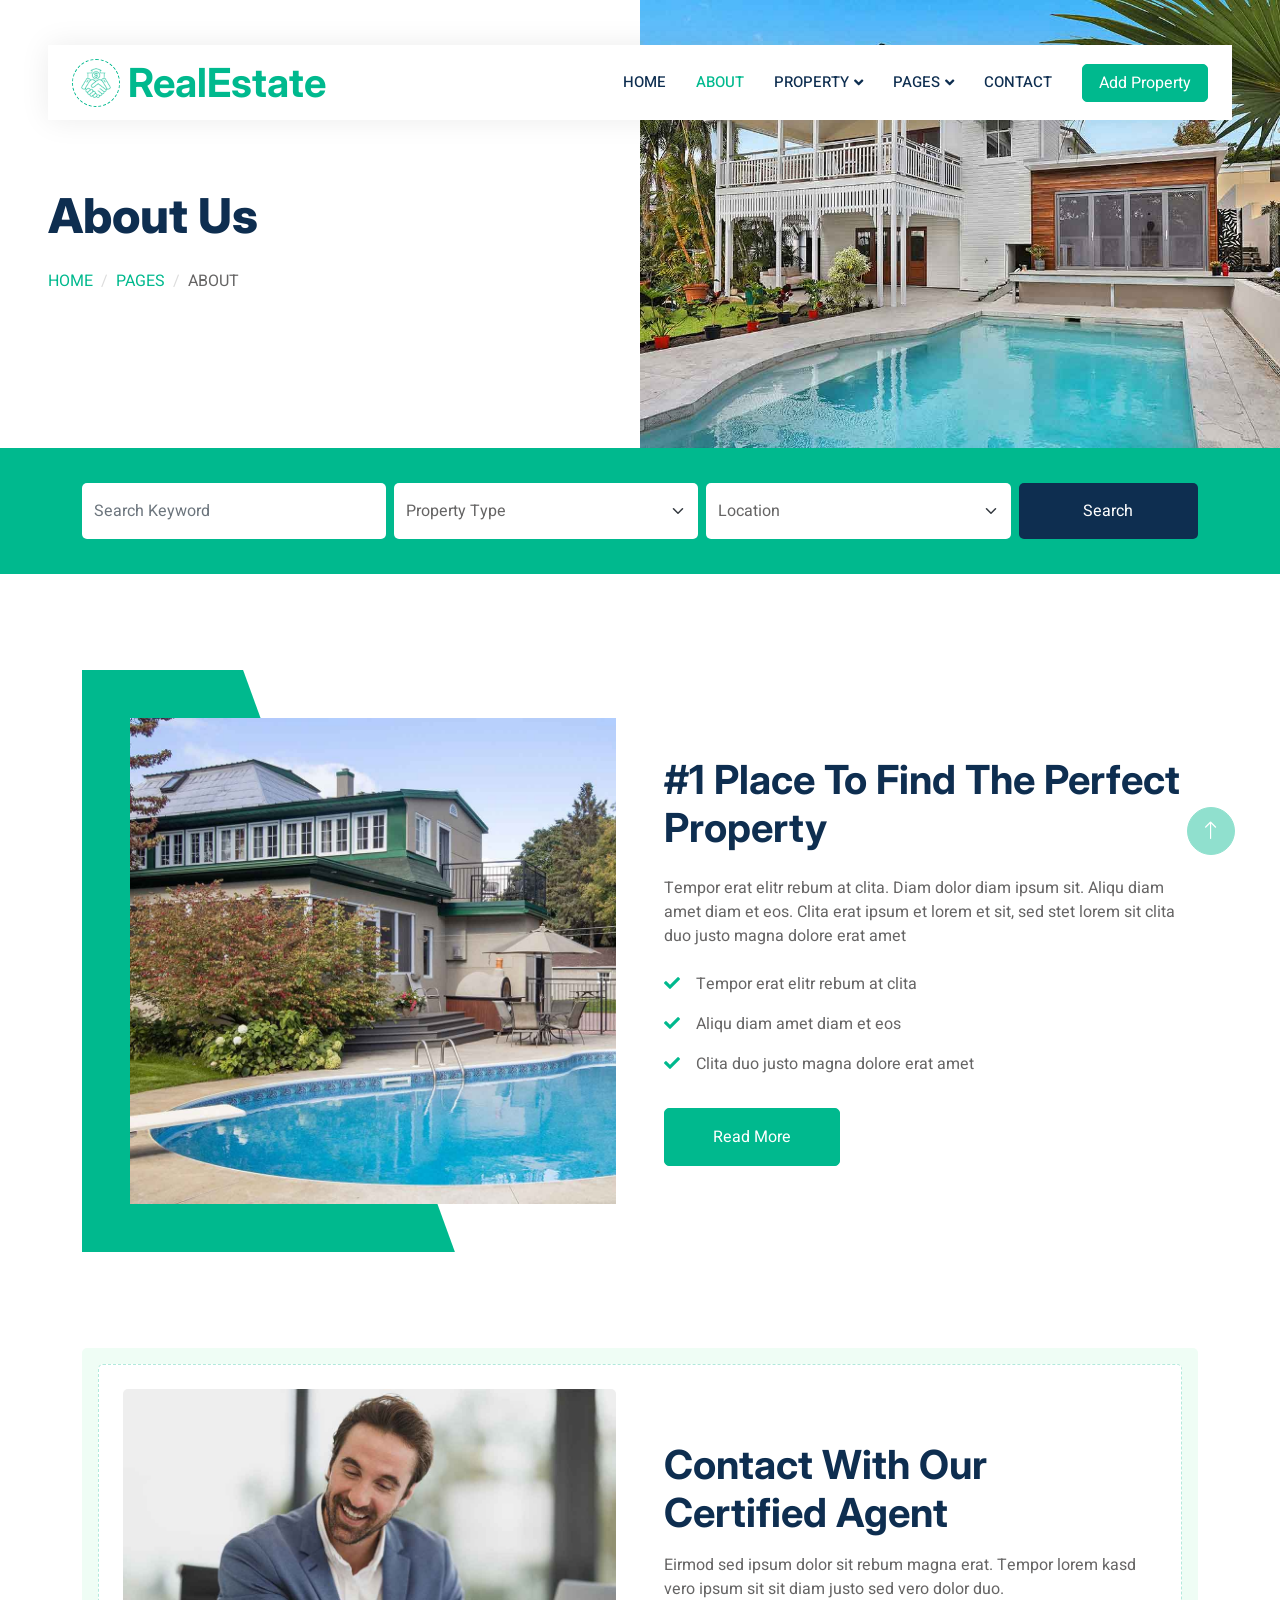
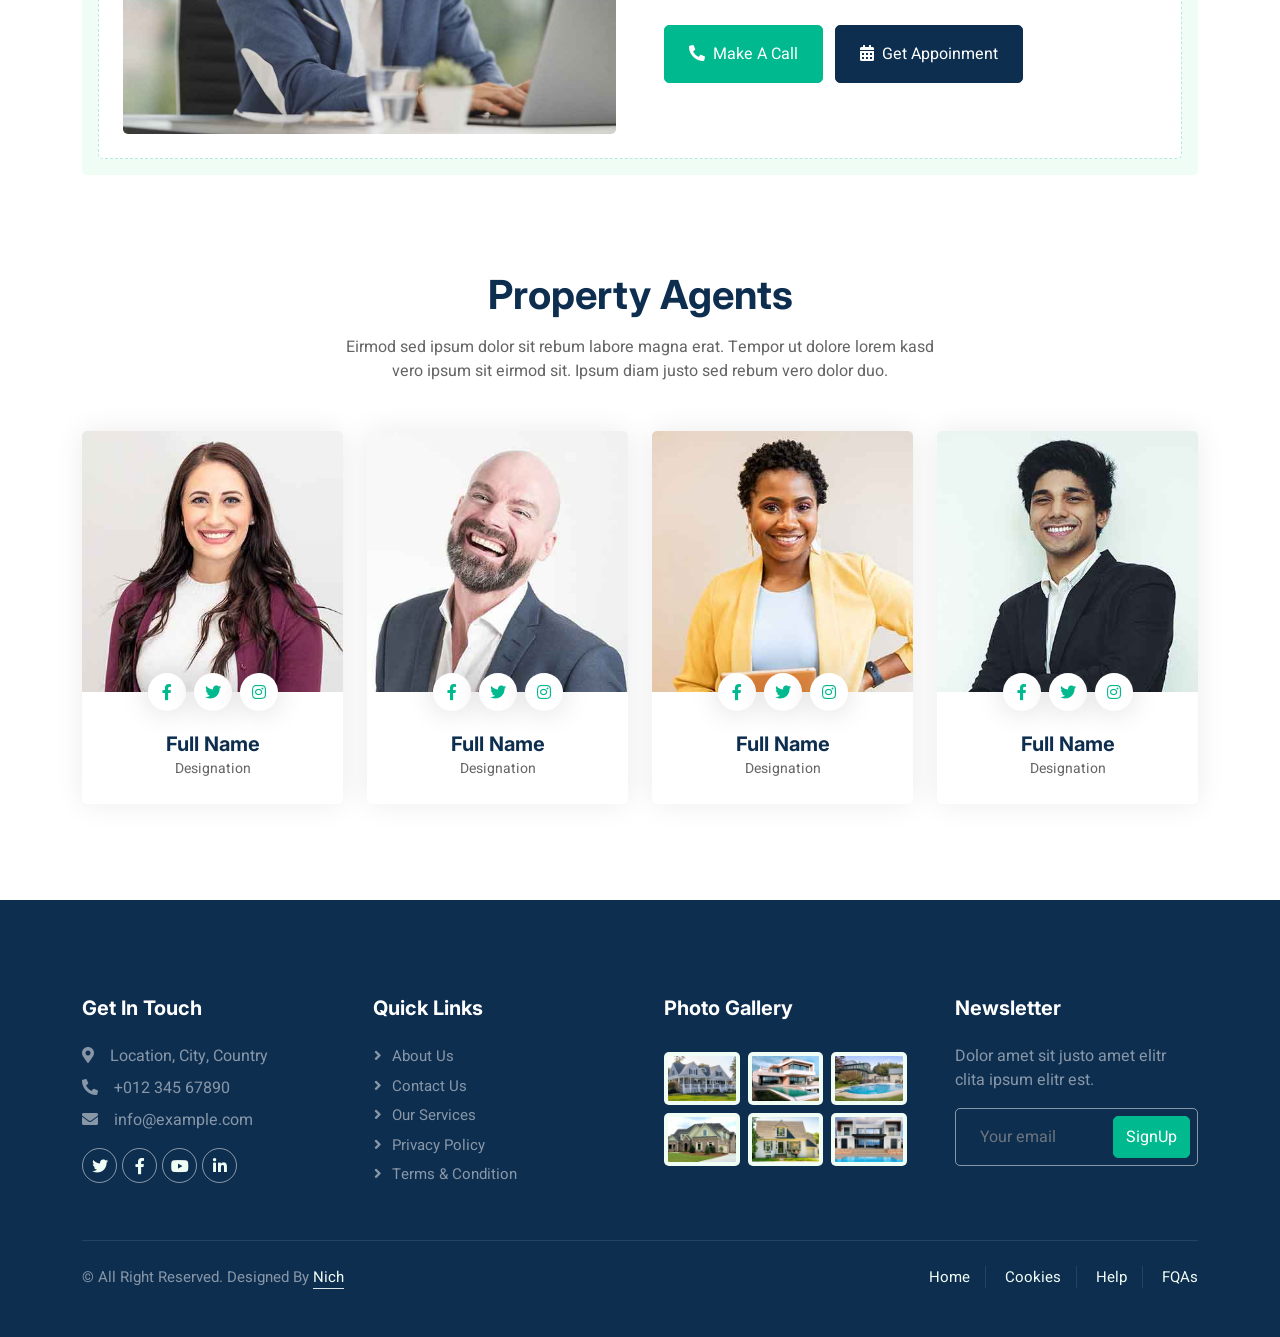
<file: about.html>
<!DOCTYPE html>
<html lang="en">

<head>
    <meta charset="utf-8">
    <title>RealEstate</title>
    <meta content="width=device-width, initial-scale=1.0" name="viewport">
    <meta content="" name="keywords">
    <meta content="" name="description">

    <!-- Favicon -->
    <link href="img/favicon.ico" rel="icon">

    <!-- Google Web Fonts -->
    <link rel="preconnect" href="https://fonts.googleapis.com">
    <link rel="preconnect" href="https://fonts.gstatic.com" crossorigin>
    <link href="https://fonts.googleapis.com/css2?family=Heebo:wght@400;500;600&family=Inter:wght@700;800&display=swap" rel="stylesheet">
    
    <!-- Icon Font Stylesheet -->
    <link href="https://cdnjs.cloudflare.com/ajax/libs/font-awesome/5.10.0/css/all.min.css" rel="stylesheet">
    <link href="https://cdn.jsdelivr.net/npm/bootstrap-icons@1.4.1/font/bootstrap-icons.css" rel="stylesheet">

    <!-- Libraries Stylesheet -->
    <link href="lib/animate/animate.min.css" rel="stylesheet">
    <link href="lib/owlcarousel/assets/owl.carousel.min.css" rel="stylesheet">

    <!-- Customized Bootstrap Stylesheet -->
    <link href="css/bootstrap.min.css" rel="stylesheet">

    <!-- Template Stylesheet -->
    <link href="css/style.css" rel="stylesheet">
</head>

<body>
    <div class="container-xxl bg-white p-0">
        <!-- Spinner Start -->
        <div id="spinner" class="show bg-white position-fixed translate-middle w-100 vh-100 top-50 start-50 d-flex align-items-center justify-content-center">
            <div class="spinner-border text-primary" style="width: 3rem; height: 3rem;" role="status">
                <span class="sr-only">Loading...</span>
            </div>
        </div>
        <!-- Spinner End -->


        <!-- Navbar Start -->
        <div class="container-fluid nav-bar bg-transparent">
            <nav class="navbar navbar-expand-lg bg-white navbar-light py-0 px-4">
                <a href="index.html" class="navbar-brand d-flex align-items-center text-center">
                    <div class="icon p-2 me-2">
                        <img class="img-fluid" src="img/icon-deal.png" alt="Icon" style="width: 30px; height: 30px;">
                    </div>
                    <h1 class="m-0 text-primary">RealEstate</h1>
                </a>
                <button type="button" class="navbar-toggler" data-bs-toggle="collapse" data-bs-target="#navbarCollapse">
                    <span class="navbar-toggler-icon"></span>
                </button>
                <div class="collapse navbar-collapse" id="navbarCollapse">
                    <div class="navbar-nav ms-auto">
                        <a href="index.html" class="nav-item nav-link">Home</a>
                        <a href="about.html" class="nav-item nav-link active">About</a>
                        <div class="nav-item dropdown">
                            <a href="#" class="nav-link dropdown-toggle" data-bs-toggle="dropdown">Property</a>
                            <div class="dropdown-menu rounded-0 m-0">
                                <a href="property-list.html" class="dropdown-item">Property List</a>
                                <a href="property-type.html" class="dropdown-item">Property Type</a>
                                <a href="property-agent.html" class="dropdown-item">Property Agent</a>
                            </div>
                        </div>
                        <div class="nav-item dropdown">
                            <a href="#" class="nav-link dropdown-toggle" data-bs-toggle="dropdown">Pages</a>
                            <div class="dropdown-menu rounded-0 m-0">
                                <a href="testimonial.html" class="dropdown-item">Testimonial</a>
                                <a href="404.html" class="dropdown-item">404 Error</a>
                            </div>
                        </div>
                        <a href="contact.html" class="nav-item nav-link">Contact</a>
                    </div>
                    <a href="" class="btn btn-primary px-3 d-none d-lg-flex">Add Property</a>
                </div>
            </nav>
        </div>
        <!-- Navbar End -->


        <!-- Header Start -->
        <div class="container-fluid header bg-white p-0">
            <div class="row g-0 align-items-center flex-column-reverse flex-md-row">
                <div class="col-md-6 p-5 mt-lg-5">
                    <h1 class="display-5 animated fadeIn mb-4">About Us</h1> 
                        <nav aria-label="breadcrumb animated fadeIn">
                        <ol class="breadcrumb text-uppercase">
                            <li class="breadcrumb-item"><a href="#">Home</a></li>
                            <li class="breadcrumb-item"><a href="#">Pages</a></li>
                            <li class="breadcrumb-item text-body active" aria-current="page">About</li>
                        </ol>
                    </nav>
                </div>
                <div class="col-md-6 animated fadeIn">
                    <img class="img-fluid" src="img/header.jpg" alt="">
                </div>
            </div>
        </div>
        <!-- Header End -->


        <!-- Search Start -->
        <div class="container-fluid bg-primary mb-5 wow fadeIn" data-wow-delay="0.1s" style="padding: 35px;">
            <div class="container">
                <div class="row g-2">
                    <div class="col-md-10">
                        <div class="row g-2">
                            <div class="col-md-4">
                                <input type="text" class="form-control border-0 py-3" placeholder="Search Keyword">
                            </div>
                            <div class="col-md-4">
                                <select class="form-select border-0 py-3">
                                    <option selected>Property Type</option>
                                    <option value="1">Property Type 1</option>
                                    <option value="2">Property Type 2</option>
                                    <option value="3">Property Type 3</option>
                                </select>
                            </div>
                            <div class="col-md-4">
                                <select class="form-select border-0 py-3">
                                    <option selected>Location</option>
                                    <option value="1">Location 1</option>
                                    <option value="2">Location 2</option>
                                    <option value="3">Location 3</option>
                                </select>
                            </div>
                        </div>
                    </div>
                    <div class="col-md-2">
                        <button class="btn btn-dark border-0 w-100 py-3">Search</button>
                    </div>
                </div>
            </div>
        </div>
        <!-- Search End -->


        <!-- About Start -->
        <div class="container-xxl py-5">
            <div class="container">
                <div class="row g-5 align-items-center">
                    <div class="col-lg-6 wow fadeIn" data-wow-delay="0.1s">
                        <div class="about-img position-relative overflow-hidden p-5 pe-0">
                            <img class="img-fluid w-100" src="img/about.jpg">
                        </div>
                    </div>
                    <div class="col-lg-6 wow fadeIn" data-wow-delay="0.5s">
                        <h1 class="mb-4">#1 Place To Find The Perfect Property</h1>
                        <p class="mb-4">Tempor erat elitr rebum at clita. Diam dolor diam ipsum sit. Aliqu diam amet diam et eos. Clita erat ipsum et lorem et sit, sed stet lorem sit clita duo justo magna dolore erat amet</p>
                        <p><i class="fa fa-check text-primary me-3"></i>Tempor erat elitr rebum at clita</p>
                        <p><i class="fa fa-check text-primary me-3"></i>Aliqu diam amet diam et eos</p>
                        <p><i class="fa fa-check text-primary me-3"></i>Clita duo justo magna dolore erat amet</p>
                        <a class="btn btn-primary py-3 px-5 mt-3" href="">Read More</a>
                    </div>
                </div>
            </div>
        </div>
        <!-- About End -->


        <!-- Call to Action Start -->
        <div class="container-xxl py-5">
            <div class="container">
                <div class="bg-light rounded p-3">
                    <div class="bg-white rounded p-4" style="border: 1px dashed rgba(0, 185, 142, .3)">
                        <div class="row g-5 align-items-center">
                            <div class="col-lg-6 wow fadeIn" data-wow-delay="0.1s">
                                <img class="img-fluid rounded w-100" src="img/call-to-action.jpg" alt="">
                            </div>
                            <div class="col-lg-6 wow fadeIn" data-wow-delay="0.5s">
                                <div class="mb-4">
                                    <h1 class="mb-3">Contact With Our Certified Agent</h1>
                                    <p>Eirmod sed ipsum dolor sit rebum magna erat. Tempor lorem kasd vero ipsum sit sit diam justo sed vero dolor duo.</p>
                                </div>
                                <a href="" class="btn btn-primary py-3 px-4 me-2"><i class="fa fa-phone-alt me-2"></i>Make A Call</a>
                                <a href="" class="btn btn-dark py-3 px-4"><i class="fa fa-calendar-alt me-2"></i>Get Appoinment</a>
                            </div>
                        </div>
                    </div>
                </div>
            </div>
        </div>
        <!-- Call to Action End -->


        <!-- Team Start -->
        <div class="container-xxl py-5">
            <div class="container">
                <div class="text-center mx-auto mb-5 wow fadeInUp" data-wow-delay="0.1s" style="max-width: 600px;">
                    <h1 class="mb-3">Property Agents</h1>
                    <p>Eirmod sed ipsum dolor sit rebum labore magna erat. Tempor ut dolore lorem kasd vero ipsum sit eirmod sit. Ipsum diam justo sed rebum vero dolor duo.</p>
                </div>
                <div class="row g-4">
                    <div class="col-lg-3 col-md-6 wow fadeInUp" data-wow-delay="0.1s">
                        <div class="team-item rounded overflow-hidden">
                            <div class="position-relative">
                                <img class="img-fluid" src="img/team-1.jpg" alt="">
                                <div class="position-absolute start-50 top-100 translate-middle d-flex align-items-center">
                                    <a class="btn btn-square mx-1" href=""><i class="fab fa-facebook-f"></i></a>
                                    <a class="btn btn-square mx-1" href=""><i class="fab fa-twitter"></i></a>
                                    <a class="btn btn-square mx-1" href=""><i class="fab fa-instagram"></i></a>
                                </div>
                            </div>
                            <div class="text-center p-4 mt-3">
                                <h5 class="fw-bold mb-0">Full Name</h5>
                                <small>Designation</small>
                            </div>
                        </div>
                    </div>
                    <div class="col-lg-3 col-md-6 wow fadeInUp" data-wow-delay="0.3s">
                        <div class="team-item rounded overflow-hidden">
                            <div class="position-relative">
                                <img class="img-fluid" src="img/team-2.jpg" alt="">
                                <div class="position-absolute start-50 top-100 translate-middle d-flex align-items-center">
                                    <a class="btn btn-square mx-1" href=""><i class="fab fa-facebook-f"></i></a>
                                    <a class="btn btn-square mx-1" href=""><i class="fab fa-twitter"></i></a>
                                    <a class="btn btn-square mx-1" href=""><i class="fab fa-instagram"></i></a>
                                </div>
                            </div>
                            <div class="text-center p-4 mt-3">
                                <h5 class="fw-bold mb-0">Full Name</h5>
                                <small>Designation</small>
                            </div>
                        </div>
                    </div>
                    <div class="col-lg-3 col-md-6 wow fadeInUp" data-wow-delay="0.5s">
                        <div class="team-item rounded overflow-hidden">
                            <div class="position-relative">
                                <img class="img-fluid" src="img/team-3.jpg" alt="">
                                <div class="position-absolute start-50 top-100 translate-middle d-flex align-items-center">
                                    <a class="btn btn-square mx-1" href=""><i class="fab fa-facebook-f"></i></a>
                                    <a class="btn btn-square mx-1" href=""><i class="fab fa-twitter"></i></a>
                                    <a class="btn btn-square mx-1" href=""><i class="fab fa-instagram"></i></a>
                                </div>
                            </div>
                            <div class="text-center p-4 mt-3">
                                <h5 class="fw-bold mb-0">Full Name</h5>
                                <small>Designation</small>
                            </div>
                        </div>
                    </div>
                    <div class="col-lg-3 col-md-6 wow fadeInUp" data-wow-delay="0.7s">
                        <div class="team-item rounded overflow-hidden">
                            <div class="position-relative">
                                <img class="img-fluid" src="img/team-4.jpg" alt="">
                                <div class="position-absolute start-50 top-100 translate-middle d-flex align-items-center">
                                    <a class="btn btn-square mx-1" href=""><i class="fab fa-facebook-f"></i></a>
                                    <a class="btn btn-square mx-1" href=""><i class="fab fa-twitter"></i></a>
                                    <a class="btn btn-square mx-1" href=""><i class="fab fa-instagram"></i></a>
                                </div>
                            </div>
                            <div class="text-center p-4 mt-3">
                                <h5 class="fw-bold mb-0">Full Name</h5>
                                <small>Designation</small>
                            </div>
                        </div>
                    </div>
                </div>
            </div>
        </div>
        <!-- Team End -->
        

        <!-- Footer Start -->
        <div class="container-fluid bg-dark text-white-50 footer pt-5 mt-5 wow fadeIn" data-wow-delay="0.1s">
            <div class="container py-5">
                <div class="row g-5">
                    <div class="col-lg-3 col-md-6">
                        <h5 class="text-white mb-4">Get In Touch</h5>
                        <p class="mb-2"><i class="fa fa-map-marker-alt me-3"></i>Location, City, Country</p>
                        <p class="mb-2"><i class="fa fa-phone-alt me-3"></i>+012 345 67890</p>
                        <p class="mb-2"><i class="fa fa-envelope me-3"></i>info@example.com</p>
                        <div class="d-flex pt-2">
                            <a class="btn btn-outline-light btn-social" href="https://twitter.com/freewebsitecode"><i class="fab fa-twitter"></i></a>
                            <a class="btn btn-outline-light btn-social" href="https://facebook.com/freewebsitecode"><i class="fab fa-facebook-f"></i></a>
                            <a class="btn btn-outline-light btn-social" href="https://youtube.com/freewebsitecode"><i class="fab fa-youtube"></i></a>
                            <a class="btn btn-outline-light btn-social" href="https://linkedin/in/freewebsitecode"><i class="fab fa-linkedin-in"></i></a>
                        </div>
                    </div>
                    <div class="col-lg-3 col-md-6">
                        <h5 class="text-white mb-4">Quick Links</h5>
                        <a class="btn btn-link text-white-50" href="">About Us</a>
                        <a class="btn btn-link text-white-50" href="">Contact Us</a>
                        <a class="btn btn-link text-white-50" href="">Our Services</a>
                        <a class="btn btn-link text-white-50" href="">Privacy Policy</a>
                        <a class="btn btn-link text-white-50" href="">Terms & Condition</a>
                    </div>
                    <div class="col-lg-3 col-md-6">
                        <h5 class="text-white mb-4">Photo Gallery</h5>
                        <div class="row g-2 pt-2">
                            <div class="col-4">
                                <img class="img-fluid rounded bg-light p-1" src="img/property-1.jpg" alt="">
                            </div>
                            <div class="col-4">
                                <img class="img-fluid rounded bg-light p-1" src="img/property-2.jpg" alt="">
                            </div>
                            <div class="col-4">
                                <img class="img-fluid rounded bg-light p-1" src="img/property-3.jpg" alt="">
                            </div>
                            <div class="col-4">
                                <img class="img-fluid rounded bg-light p-1" src="img/property-4.jpg" alt="">
                            </div>
                            <div class="col-4">
                                <img class="img-fluid rounded bg-light p-1" src="img/property-5.jpg" alt="">
                            </div>
                            <div class="col-4">
                                <img class="img-fluid rounded bg-light p-1" src="img/property-6.jpg" alt="">
                            </div>
                        </div>
                    </div>
                    <div class="col-lg-3 col-md-6">
                        <h5 class="text-white mb-4">Newsletter</h5>
                        <p>Dolor amet sit justo amet elitr clita ipsum elitr est.</p>
                        <div class="position-relative mx-auto" style="max-width: 400px;">
                            <input class="form-control bg-transparent w-100 py-3 ps-4 pe-5" type="text" placeholder="Your email">
                            <button type="button" class="btn btn-primary py-2 position-absolute top-0 end-0 mt-2 me-2">SignUp</button>
                        </div>
                    </div>
                </div>
            </div>
            <div class="container">
                <div class="copyright">
                    <div class="row">
                        <div class="col-md-6 text-center text-md-start mb-3 mb-md-0">
                            &copy; <a class="border-bottom" href=""></a> All Right Reserved. 
							
							
							Designed By <a class="border-bottom" href="https://github.com/watermelonich/">Nich</a>
                        </div>
                        <div class="col-md-6 text-center text-md-end">
                            <div class="footer-menu">
                                <a href="">Home</a>
                                <a href="">Cookies</a>
                                <a href="">Help</a>
                                <a href="">FQAs</a>
                            </div>
                        </div>
                    </div>
                </div>
            </div>
            <br>
        </div>
        <!-- Footer End -->


        <!-- Back to Top -->
        <a href="#" class="btn btn-lg btn-primary btn-lg-square back-to-top"><i class="bi bi-arrow-up"></i></a>
    </div>

    <!-- JavaScript Libraries -->
    <script src="https://code.jquery.com/jquery-3.4.1.min.js"></script>
    <script src="https://cdn.jsdelivr.net/npm/bootstrap@5.0.0/dist/js/bootstrap.bundle.min.js"></script>
    <script src="lib/wow/wow.min.js"></script>
    <script src="lib/easing/easing.min.js"></script>
    <script src="lib/waypoints/waypoints.min.js"></script>
    <script src="lib/owlcarousel/owl.carousel.min.js"></script>

    <!-- Template Javascript -->
    <script src="js/main.js"></script>
</body>

</html>
</file>
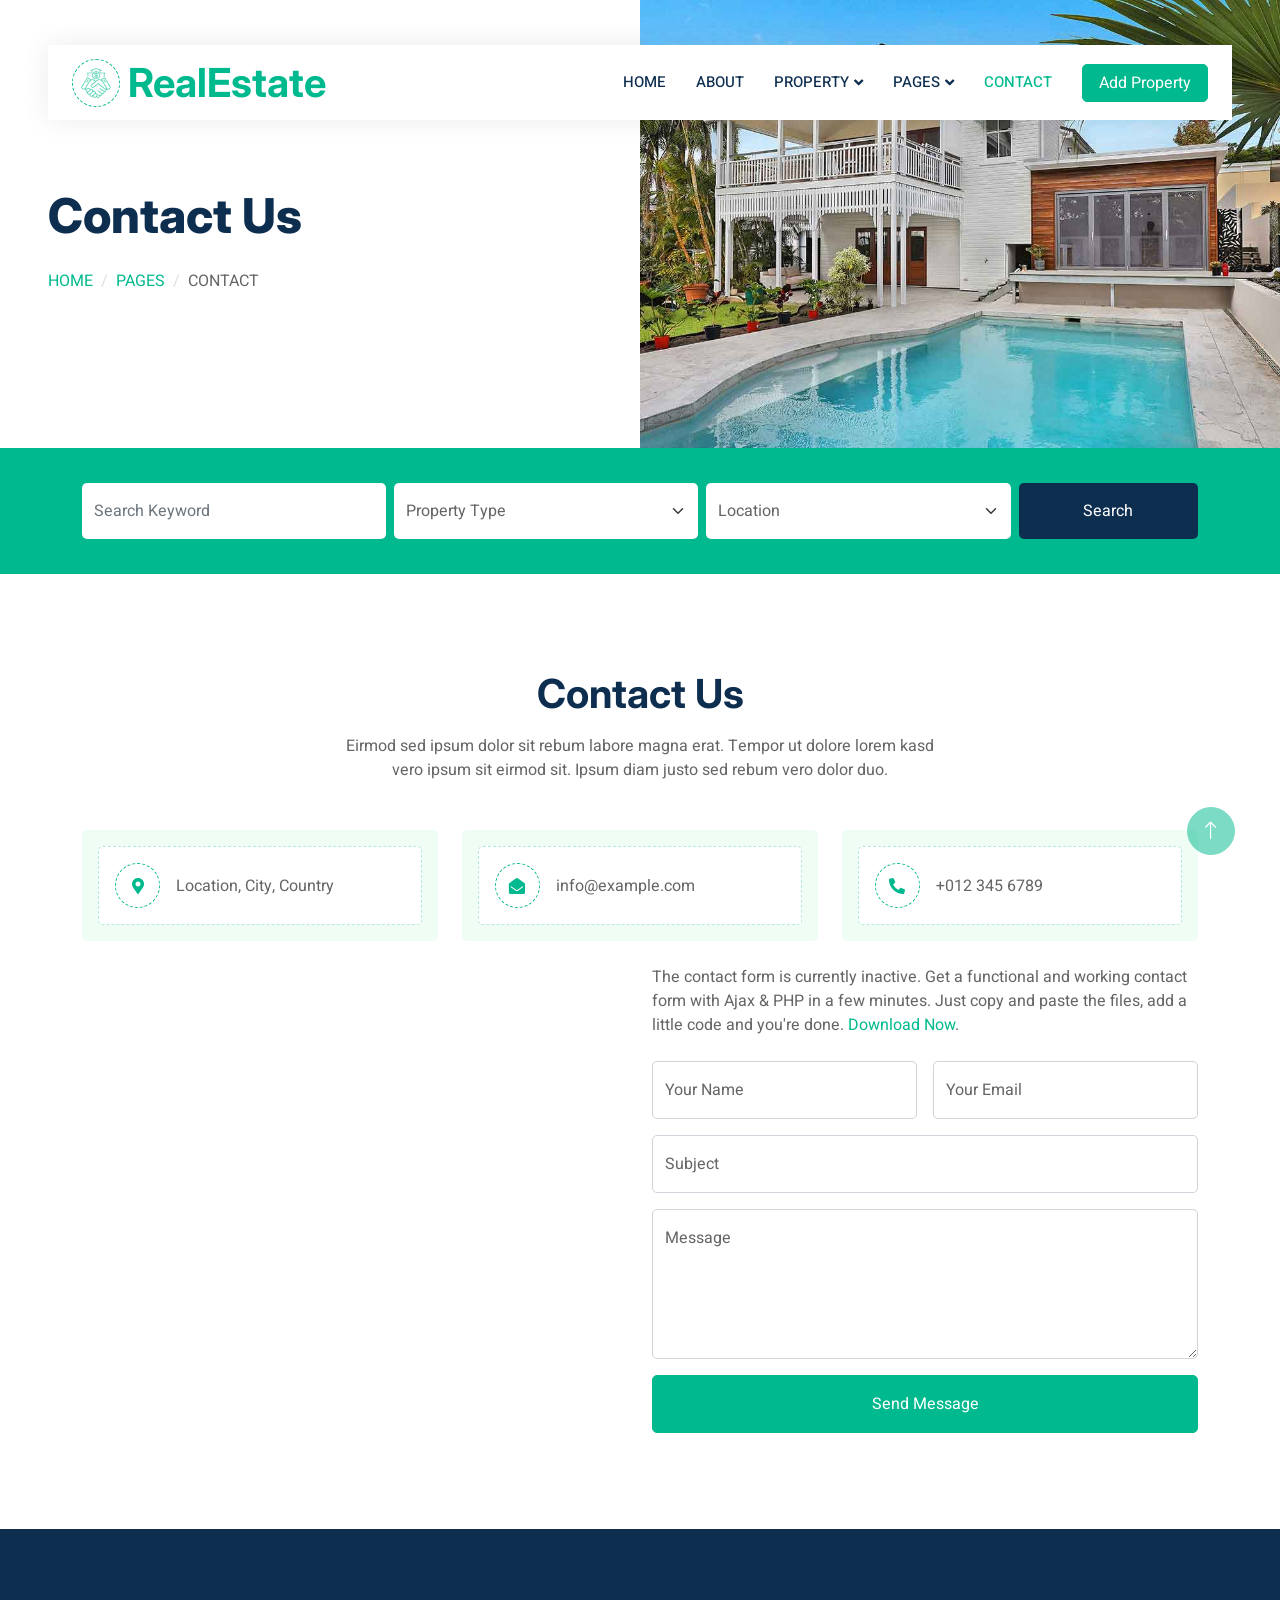
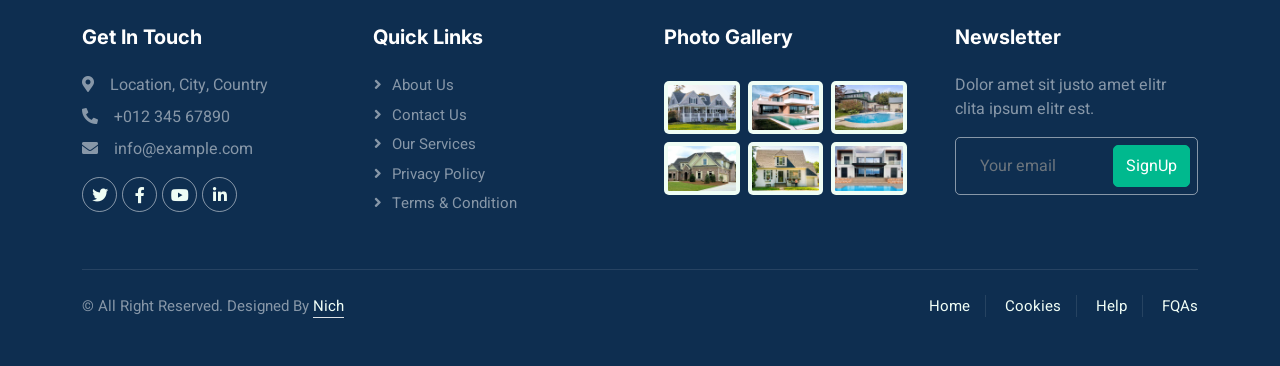
<file: contact.html>
<!DOCTYPE html>
<html lang="en">

<head>
    <meta charset="utf-8">
    <title>RealEstate</title>
    <meta content="width=device-width, initial-scale=1.0" name="viewport">
    <meta content="" name="keywords">
    <meta content="" name="description">

    <!-- Favicon -->
    <link href="img/favicon.ico" rel="icon">

    <!-- Google Web Fonts -->
    <link rel="preconnect" href="https://fonts.googleapis.com">
    <link rel="preconnect" href="https://fonts.gstatic.com" crossorigin>
    <link href="https://fonts.googleapis.com/css2?family=Heebo:wght@400;500;600&family=Inter:wght@700;800&display=swap" rel="stylesheet">
    
    <!-- Icon Font Stylesheet -->
    <link href="https://cdnjs.cloudflare.com/ajax/libs/font-awesome/5.10.0/css/all.min.css" rel="stylesheet">
    <link href="https://cdn.jsdelivr.net/npm/bootstrap-icons@1.4.1/font/bootstrap-icons.css" rel="stylesheet">

    <!-- Libraries Stylesheet -->
    <link href="lib/animate/animate.min.css" rel="stylesheet">
    <link href="lib/owlcarousel/assets/owl.carousel.min.css" rel="stylesheet">

    <!-- Customized Bootstrap Stylesheet -->
    <link href="css/bootstrap.min.css" rel="stylesheet">

    <!-- Template Stylesheet -->
    <link href="css/style.css" rel="stylesheet">
</head>

<body>
    <div class="container-xxl bg-white p-0">
        <!-- Spinner Start -->
        <div id="spinner" class="show bg-white position-fixed translate-middle w-100 vh-100 top-50 start-50 d-flex align-items-center justify-content-center">
            <div class="spinner-border text-primary" style="width: 3rem; height: 3rem;" role="status">
                <span class="sr-only">Loading...</span>
            </div>
        </div>
        <!-- Spinner End -->


        <!-- Navbar Start -->
        <div class="container-fluid nav-bar bg-transparent">
            <nav class="navbar navbar-expand-lg bg-white navbar-light py-0 px-4">
                <a href="index.html" class="navbar-brand d-flex align-items-center text-center">
                    <div class="icon p-2 me-2">
                        <img class="img-fluid" src="img/icon-deal.png" alt="Icon" style="width: 30px; height: 30px;">
                    </div>
                    <h1 class="m-0 text-primary">RealEstate</h1>
                </a>
                <button type="button" class="navbar-toggler" data-bs-toggle="collapse" data-bs-target="#navbarCollapse">
                    <span class="navbar-toggler-icon"></span>
                </button>
                <div class="collapse navbar-collapse" id="navbarCollapse">
                    <div class="navbar-nav ms-auto">
                        <a href="index.html" class="nav-item nav-link">Home</a>
                        <a href="about.html" class="nav-item nav-link">About</a>
                        <div class="nav-item dropdown">
                            <a href="#" class="nav-link dropdown-toggle" data-bs-toggle="dropdown">Property</a>
                            <div class="dropdown-menu rounded-0 m-0">
                                <a href="property-list.html" class="dropdown-item">Property List</a>
                                <a href="property-type.html" class="dropdown-item">Property Type</a>
                                <a href="property-agent.html" class="dropdown-item">Property Agent</a>
                            </div>
                        </div>
                        <div class="nav-item dropdown">
                            <a href="#" class="nav-link dropdown-toggle" data-bs-toggle="dropdown">Pages</a>
                            <div class="dropdown-menu rounded-0 m-0">
                                <a href="testimonial.html" class="dropdown-item">Testimonial</a>
                                <a href="404.html" class="dropdown-item">404 Error</a>
                            </div>
                        </div>
                        <a href="contact.html" class="nav-item nav-link active">Contact</a>
                    </div>
                    <a href="" class="btn btn-primary px-3 d-none d-lg-flex">Add Property</a>
                </div>
            </nav>
        </div>
        <!-- Navbar End -->


        <!-- Header Start -->
        <div class="container-fluid header bg-white p-0">
            <div class="row g-0 align-items-center flex-column-reverse flex-md-row">
                <div class="col-md-6 p-5 mt-lg-5">
                    <h1 class="display-5 animated fadeIn mb-4">Contact Us</h1> 
                        <nav aria-label="breadcrumb animated fadeIn">
                        <ol class="breadcrumb text-uppercase">
                            <li class="breadcrumb-item"><a href="#">Home</a></li>
                            <li class="breadcrumb-item"><a href="#">Pages</a></li>
                            <li class="breadcrumb-item text-body active" aria-current="page">Contact</li>
                        </ol>
                    </nav>
                </div>
                <div class="col-md-6 animated fadeIn">
                    <img class="img-fluid" src="img/header.jpg" alt="">
                </div>
            </div>
        </div>
        <!-- Header End -->


        <!-- Search Start -->
        <div class="container-fluid bg-primary mb-5 wow fadeIn" data-wow-delay="0.1s" style="padding: 35px;">
            <div class="container">
                <div class="row g-2">
                    <div class="col-md-10">
                        <div class="row g-2">
                            <div class="col-md-4">
                                <input type="text" class="form-control border-0 py-3" placeholder="Search Keyword">
                            </div>
                            <div class="col-md-4">
                                <select class="form-select border-0 py-3">
                                    <option selected>Property Type</option>
                                    <option value="1">Property Type 1</option>
                                    <option value="2">Property Type 2</option>
                                    <option value="3">Property Type 3</option>
                                </select>
                            </div>
                            <div class="col-md-4">
                                <select class="form-select border-0 py-3">
                                    <option selected>Location</option>
                                    <option value="1">Location 1</option>
                                    <option value="2">Location 2</option>
                                    <option value="3">Location 3</option>
                                </select>
                            </div>
                        </div>
                    </div>
                    <div class="col-md-2">
                        <button class="btn btn-dark border-0 w-100 py-3">Search</button>
                    </div>
                </div>
            </div>
        </div>
        <!-- Search End -->


        <!-- Contact Start -->
        <div class="container-xxl py-5">
            <div class="container">
                <div class="text-center mx-auto mb-5 wow fadeInUp" data-wow-delay="0.1s" style="max-width: 600px;">
                    <h1 class="mb-3">Contact Us</h1>
                    <p>Eirmod sed ipsum dolor sit rebum labore magna erat. Tempor ut dolore lorem kasd vero ipsum sit eirmod sit. Ipsum diam justo sed rebum vero dolor duo.</p>
                </div>
                <div class="row g-4">
                    <div class="col-12">
                        <div class="row gy-4">
                            <div class="col-md-6 col-lg-4 wow fadeIn" data-wow-delay="0.1s">
                                <div class="bg-light rounded p-3">
                                    <div class="d-flex align-items-center bg-white rounded p-3" style="border: 1px dashed rgba(0, 185, 142, .3)">
                                        <div class="icon me-3" style="width: 45px; height: 45px;">
                                            <i class="fa fa-map-marker-alt text-primary"></i>
                                        </div>
                                        <span>Location, City, Country</span>
                                    </div>
                                </div>
                            </div>
                            <div class="col-md-6 col-lg-4 wow fadeIn" data-wow-delay="0.3s">
                                <div class="bg-light rounded p-3">
                                    <div class="d-flex align-items-center bg-white rounded p-3" style="border: 1px dashed rgba(0, 185, 142, .3)">
                                        <div class="icon me-3" style="width: 45px; height: 45px;">
                                            <i class="fa fa-envelope-open text-primary"></i>
                                        </div>
                                        <span>info@example.com</span>
                                    </div>
                                </div>
                            </div>
                            <div class="col-md-6 col-lg-4 wow fadeIn" data-wow-delay="0.5s">
                                <div class="bg-light rounded p-3">
                                    <div class="d-flex align-items-center bg-white rounded p-3" style="border: 1px dashed rgba(0, 185, 142, .3)">
                                        <div class="icon me-3" style="width: 45px; height: 45px;">
                                            <i class="fa fa-phone-alt text-primary"></i>
                                        </div>
                                        <span>+012 345 6789</span>
                                    </div>
                                </div>
                            </div>
                        </div>
                    </div>
                    <div class="col-md-6 wow fadeInUp" data-wow-delay="0.1s">
                        <iframe src="https://www.google.com/maps/embed?pb=!1m18!1m12!1m3!1d116834.00977790575!2d90.34924177203192!3d23.780777744485526!2m3!1f0!2f0!3f0!3m2!1i1024!2i768!4f13.1!3m3!1m2!1s0x3755b8b087026b81%3A0x8fa563bbdd5904c2!2sDhaka!5e0!3m2!1sen!2sbd!4v1664588357584!5m2!1sen!2sbd" width="600" height="450" style="border:0;" allowfullscreen="" loading="lazy" referrerpolicy="no-referrer-when-downgrade"></iframe>
                    </div>
                    <div class="col-md-6">
                        <div class="wow fadeInUp" data-wow-delay="0.5s">
                            <p class="mb-4">The contact form is currently inactive. Get a functional and working contact form with Ajax & PHP in a few minutes. Just copy and paste the files, add a little code and you're done. <a href="https://facebook.com/groups/freewebsitecode">Download Now</a>.</p>
                            <form>
                                <div class="row g-3">
                                    <div class="col-md-6">
                                        <div class="form-floating">
                                            <input type="text" class="form-control" id="name" placeholder="Your Name">
                                            <label for="name">Your Name</label>
                                        </div>
                                    </div>
                                    <div class="col-md-6">
                                        <div class="form-floating">
                                            <input type="email" class="form-control" id="email" placeholder="Your Email">
                                            <label for="email">Your Email</label>
                                        </div>
                                    </div>
                                    <div class="col-12">
                                        <div class="form-floating">
                                            <input type="text" class="form-control" id="subject" placeholder="Subject">
                                            <label for="subject">Subject</label>
                                        </div>
                                    </div>
                                    <div class="col-12">
                                        <div class="form-floating">
                                            <textarea class="form-control" placeholder="Leave a message here" id="message" style="height: 150px"></textarea>
                                            <label for="message">Message</label>
                                        </div>
                                    </div>
                                    <div class="col-12">
                                        <button class="btn btn-primary w-100 py-3" type="submit">Send Message</button>
                                    </div>
                                </div>
                            </form>
                        </div>
                    </div>
                </div>
            </div>
        </div>
        <!-- Contact End -->


        <!-- Footer Start -->
        <div class="container-fluid bg-dark text-white-50 footer pt-5 mt-5 wow fadeIn" data-wow-delay="0.1s">
            <div class="container py-5">
                <div class="row g-5">
                    <div class="col-lg-3 col-md-6">
                        <h5 class="text-white mb-4">Get In Touch</h5>
                        <p class="mb-2"><i class="fa fa-map-marker-alt me-3"></i>Location, City, Country</p>
                        <p class="mb-2"><i class="fa fa-phone-alt me-3"></i>+012 345 67890</p>
                        <p class="mb-2"><i class="fa fa-envelope me-3"></i>info@example.com</p>
                        <div class="d-flex pt-2">
                            <a class="btn btn-outline-light btn-social" href="https://twitter.com/freewebsitecode"><i class="fab fa-twitter"></i></a>
                            <a class="btn btn-outline-light btn-social" href="https://facebook.com/freewebsitecode"><i class="fab fa-facebook-f"></i></a>
                            <a class="btn btn-outline-light btn-social" href="https://youtube.com/freewebsitecode"><i class="fab fa-youtube"></i></a>
                            <a class="btn btn-outline-light btn-social" href="https://linkedin/in/freewebsitecode"><i class="fab fa-linkedin-in"></i></a>
                        </div>
                    </div>
                    <div class="col-lg-3 col-md-6">
                        <h5 class="text-white mb-4">Quick Links</h5>
                        <a class="btn btn-link text-white-50" href="">About Us</a>
                        <a class="btn btn-link text-white-50" href="">Contact Us</a>
                        <a class="btn btn-link text-white-50" href="">Our Services</a>
                        <a class="btn btn-link text-white-50" href="">Privacy Policy</a>
                        <a class="btn btn-link text-white-50" href="">Terms & Condition</a>
                    </div>
                    <div class="col-lg-3 col-md-6">
                        <h5 class="text-white mb-4">Photo Gallery</h5>
                        <div class="row g-2 pt-2">
                            <div class="col-4">
                                <img class="img-fluid rounded bg-light p-1" src="img/property-1.jpg" alt="">
                            </div>
                            <div class="col-4">
                                <img class="img-fluid rounded bg-light p-1" src="img/property-2.jpg" alt="">
                            </div>
                            <div class="col-4">
                                <img class="img-fluid rounded bg-light p-1" src="img/property-3.jpg" alt="">
                            </div>
                            <div class="col-4">
                                <img class="img-fluid rounded bg-light p-1" src="img/property-4.jpg" alt="">
                            </div>
                            <div class="col-4">
                                <img class="img-fluid rounded bg-light p-1" src="img/property-5.jpg" alt="">
                            </div>
                            <div class="col-4">
                                <img class="img-fluid rounded bg-light p-1" src="img/property-6.jpg" alt="">
                            </div>
                        </div>
                    </div>
                    <div class="col-lg-3 col-md-6">
                        <h5 class="text-white mb-4">Newsletter</h5>
                        <p>Dolor amet sit justo amet elitr clita ipsum elitr est.</p>
                        <div class="position-relative mx-auto" style="max-width: 400px;">
                            <input class="form-control bg-transparent w-100 py-3 ps-4 pe-5" type="text" placeholder="Your email">
                            <button type="button" class="btn btn-primary py-2 position-absolute top-0 end-0 mt-2 me-2">SignUp</button>
                        </div>
                    </div>
                </div>
            </div>
            <div class="container">
                <div class="copyright">
                    <div class="row">
                        <div class="col-md-6 text-center text-md-start mb-3 mb-md-0">
                            &copy; <a class="border-bottom" href=""></a> All Right Reserved. 
							
							
							Designed By <a class="border-bottom" href="https://github.com/watermelonich/">Nich</a>
                        </div>
                        <div class="col-md-6 text-center text-md-end">
                            <div class="footer-menu">
                                <a href="">Home</a>
                                <a href="">Cookies</a>
                                <a href="">Help</a>
                                <a href="">FQAs</a>
                            </div>
                        </div>
                    </div>
                </div>
            </div>
            <br>
        </div>
        <!-- Footer End -->


        <!-- Back to Top -->
        <a href="#" class="btn btn-lg btn-primary btn-lg-square back-to-top"><i class="bi bi-arrow-up"></i></a>
    </div>

    <!-- JavaScript Libraries -->
    <script src="https://code.jquery.com/jquery-3.4.1.min.js"></script>
    <script src="https://cdn.jsdelivr.net/npm/bootstrap@5.0.0/dist/js/bootstrap.bundle.min.js"></script>
    <script src="lib/wow/wow.min.js"></script>
    <script src="lib/easing/easing.min.js"></script>
    <script src="lib/waypoints/waypoints.min.js"></script>
    <script src="lib/owlcarousel/owl.carousel.min.js"></script>

    <!-- Template Javascript -->
    <script src="js/main.js"></script>
</body>

</html>
</file>
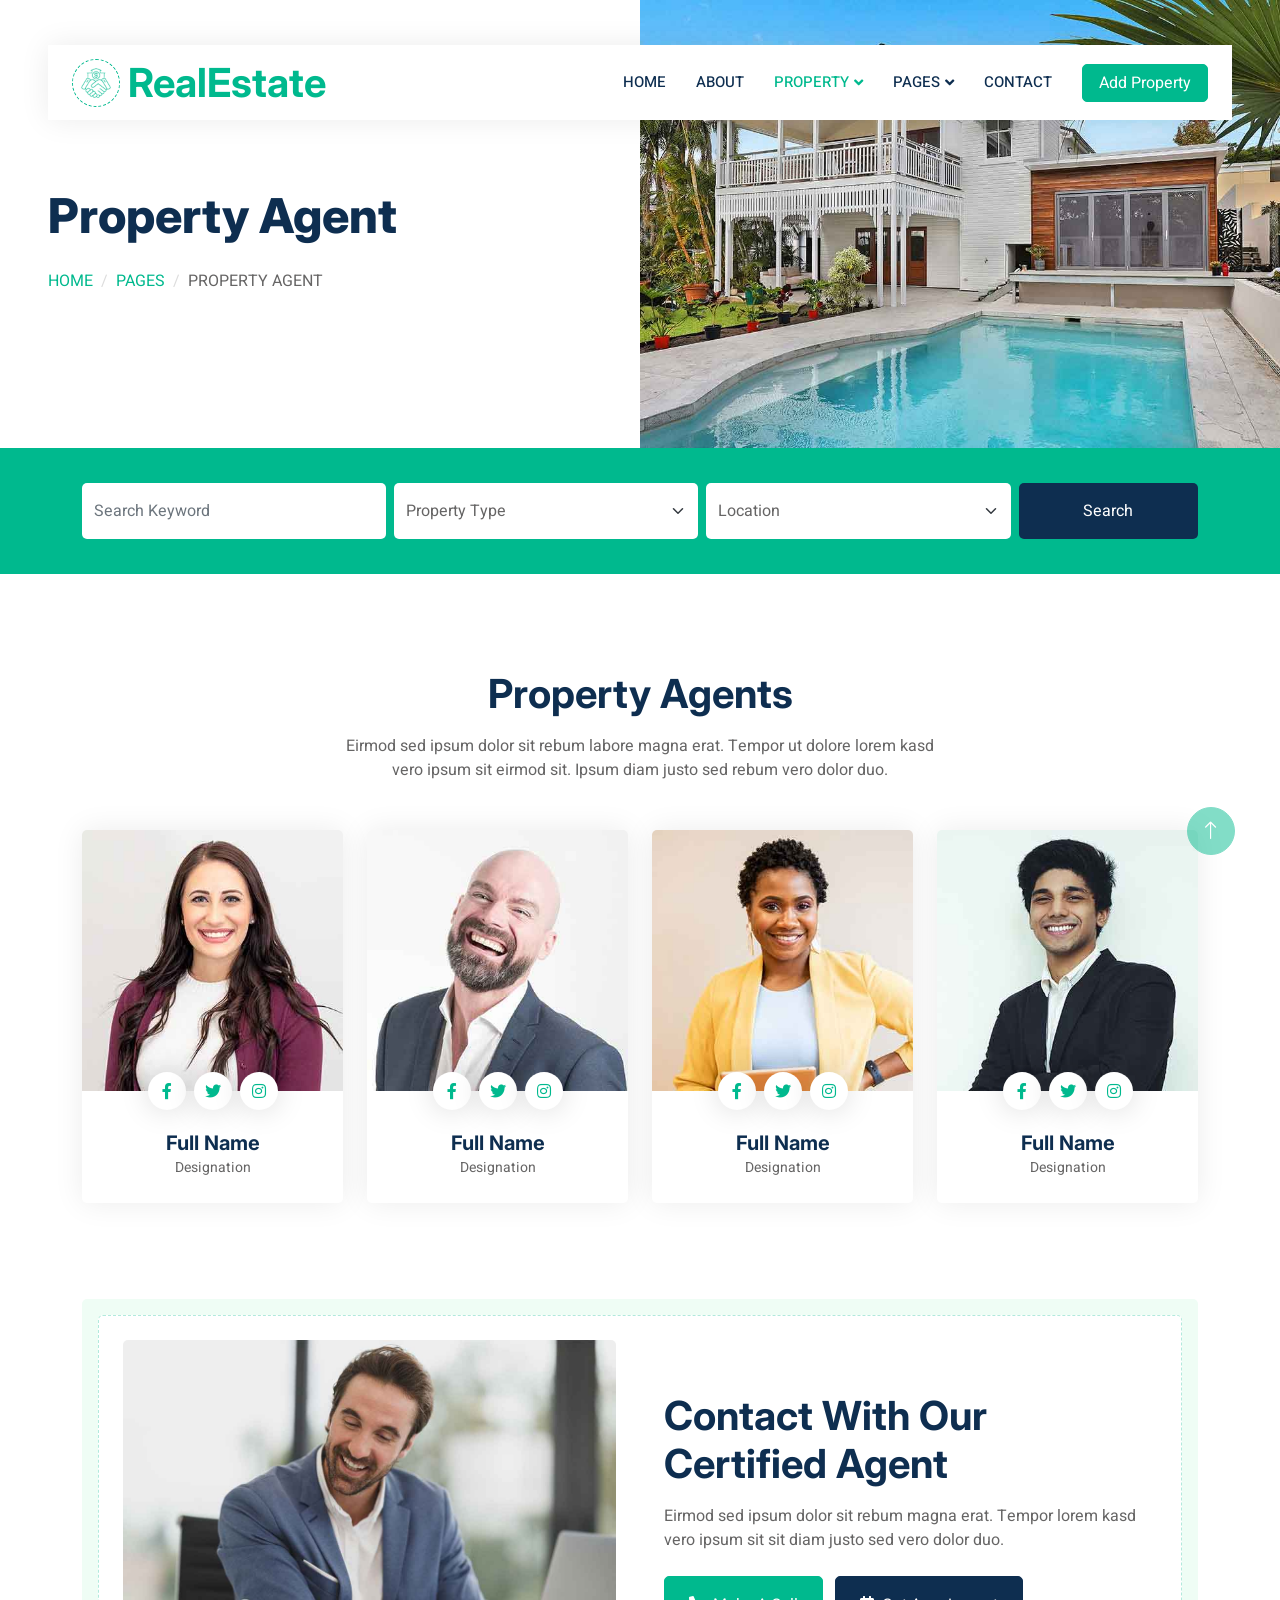
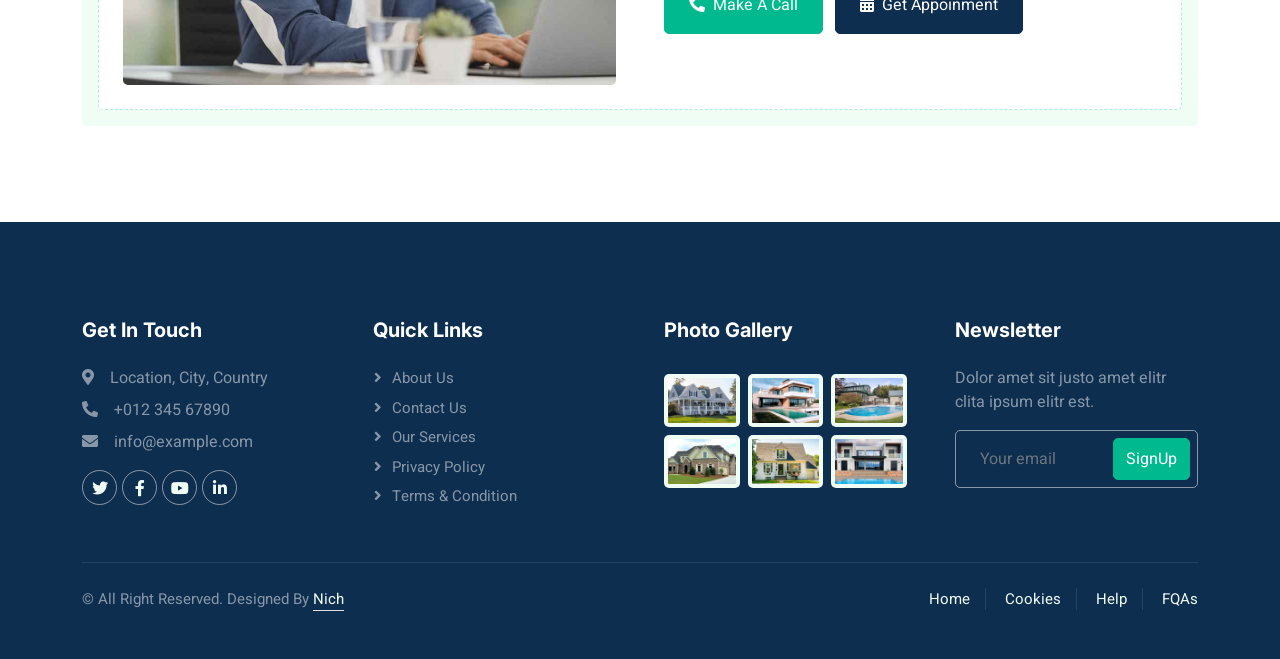
<file: property-agent.html>
<!DOCTYPE html>
<html lang="en">

<head>
    <meta charset="utf-8">
    <title>RealEstate</title>
    <meta content="width=device-width, initial-scale=1.0" name="viewport">
    <meta content="" name="keywords">
    <meta content="" name="description">

    <!-- Favicon -->
    <link href="img/favicon.ico" rel="icon">

    <!-- Google Web Fonts -->
    <link rel="preconnect" href="https://fonts.googleapis.com">
    <link rel="preconnect" href="https://fonts.gstatic.com" crossorigin>
    <link href="https://fonts.googleapis.com/css2?family=Heebo:wght@400;500;600&family=Inter:wght@700;800&display=swap" rel="stylesheet">
    
    <!-- Icon Font Stylesheet -->
    <link href="https://cdnjs.cloudflare.com/ajax/libs/font-awesome/5.10.0/css/all.min.css" rel="stylesheet">
    <link href="https://cdn.jsdelivr.net/npm/bootstrap-icons@1.4.1/font/bootstrap-icons.css" rel="stylesheet">

    <!-- Libraries Stylesheet -->
    <link href="lib/animate/animate.min.css" rel="stylesheet">
    <link href="lib/owlcarousel/assets/owl.carousel.min.css" rel="stylesheet">

    <!-- Customized Bootstrap Stylesheet -->
    <link href="css/bootstrap.min.css" rel="stylesheet">

    <!-- Template Stylesheet -->
    <link href="css/style.css" rel="stylesheet">
</head>

<body>
    <div class="container-xxl bg-white p-0">
        <!-- Spinner Start -->
        <div id="spinner" class="show bg-white position-fixed translate-middle w-100 vh-100 top-50 start-50 d-flex align-items-center justify-content-center">
            <div class="spinner-border text-primary" style="width: 3rem; height: 3rem;" role="status">
                <span class="sr-only">Loading...</span>
            </div>
        </div>
        <!-- Spinner End -->


        <!-- Navbar Start -->
        <div class="container-fluid nav-bar bg-transparent">
            <nav class="navbar navbar-expand-lg bg-white navbar-light py-0 px-4">
                <a href="index.html" class="navbar-brand d-flex align-items-center text-center">
                    <div class="icon p-2 me-2">
                        <img class="img-fluid" src="img/icon-deal.png" alt="Icon" style="width: 30px; height: 30px;">
                    </div>
                    <h1 class="m-0 text-primary">RealEstate</h1>
                </a>
                <button type="button" class="navbar-toggler" data-bs-toggle="collapse" data-bs-target="#navbarCollapse">
                    <span class="navbar-toggler-icon"></span>
                </button>
                <div class="collapse navbar-collapse" id="navbarCollapse">
                    <div class="navbar-nav ms-auto">
                        <a href="index.html" class="nav-item nav-link">Home</a>
                        <a href="about.html" class="nav-item nav-link">About</a>
                        <div class="nav-item dropdown">
                            <a href="#" class="nav-link dropdown-toggle active" data-bs-toggle="dropdown">Property</a>
                            <div class="dropdown-menu rounded-0 m-0">
                                <a href="property-list.html" class="dropdown-item">Property List</a>
                                <a href="property-type.html" class="dropdown-item">Property Type</a>
                                <a href="property-agent.html" class="dropdown-item active">Property Agent</a>
                            </div>
                        </div>
                        <div class="nav-item dropdown">
                            <a href="#" class="nav-link dropdown-toggle" data-bs-toggle="dropdown">Pages</a>
                            <div class="dropdown-menu rounded-0 m-0">
                                <a href="testimonial.html" class="dropdown-item">Testimonial</a>
                                <a href="404.html" class="dropdown-item">404 Error</a>
                            </div>
                        </div>
                        <a href="contact.html" class="nav-item nav-link">Contact</a>
                    </div>
                    <a href="" class="btn btn-primary px-3 d-none d-lg-flex">Add Property</a>
                </div>
            </nav>
        </div>
        <!-- Navbar End -->


        <!-- Header Start -->
        <div class="container-fluid header bg-white p-0">
            <div class="row g-0 align-items-center flex-column-reverse flex-md-row">
                <div class="col-md-6 p-5 mt-lg-5">
                    <h1 class="display-5 animated fadeIn mb-4">Property Agent</h1> 
                        <nav aria-label="breadcrumb animated fadeIn">
                        <ol class="breadcrumb text-uppercase">
                            <li class="breadcrumb-item"><a href="#">Home</a></li>
                            <li class="breadcrumb-item"><a href="#">Pages</a></li>
                            <li class="breadcrumb-item text-body active" aria-current="page">Property Agent</li>
                        </ol>
                    </nav>
                </div>
                <div class="col-md-6 animated fadeIn">
                    <img class="img-fluid" src="img/header.jpg" alt="">
                </div>
            </div>
        </div>
        <!-- Header End -->


        <!-- Search Start -->
        <div class="container-fluid bg-primary mb-5 wow fadeIn" data-wow-delay="0.1s" style="padding: 35px;">
            <div class="container">
                <div class="row g-2">
                    <div class="col-md-10">
                        <div class="row g-2">
                            <div class="col-md-4">
                                <input type="text" class="form-control border-0 py-3" placeholder="Search Keyword">
                            </div>
                            <div class="col-md-4">
                                <select class="form-select border-0 py-3">
                                    <option selected>Property Type</option>
                                    <option value="1">Property Type 1</option>
                                    <option value="2">Property Type 2</option>
                                    <option value="3">Property Type 3</option>
                                </select>
                            </div>
                            <div class="col-md-4">
                                <select class="form-select border-0 py-3">
                                    <option selected>Location</option>
                                    <option value="1">Location 1</option>
                                    <option value="2">Location 2</option>
                                    <option value="3">Location 3</option>
                                </select>
                            </div>
                        </div>
                    </div>
                    <div class="col-md-2">
                        <button class="btn btn-dark border-0 w-100 py-3">Search</button>
                    </div>
                </div>
            </div>
        </div>
        <!-- Search End -->


        <!-- Team Start -->
        <div class="container-xxl py-5">
            <div class="container">
                <div class="text-center mx-auto mb-5 wow fadeInUp" data-wow-delay="0.1s" style="max-width: 600px;">
                    <h1 class="mb-3">Property Agents</h1>
                    <p>Eirmod sed ipsum dolor sit rebum labore magna erat. Tempor ut dolore lorem kasd vero ipsum sit eirmod sit. Ipsum diam justo sed rebum vero dolor duo.</p>
                </div>
                <div class="row g-4">
                    <div class="col-lg-3 col-md-6 wow fadeInUp" data-wow-delay="0.1s">
                        <div class="team-item rounded overflow-hidden">
                            <div class="position-relative">
                                <img class="img-fluid" src="img/team-1.jpg" alt="">
                                <div class="position-absolute start-50 top-100 translate-middle d-flex align-items-center">
                                    <a class="btn btn-square mx-1" href=""><i class="fab fa-facebook-f"></i></a>
                                    <a class="btn btn-square mx-1" href=""><i class="fab fa-twitter"></i></a>
                                    <a class="btn btn-square mx-1" href=""><i class="fab fa-instagram"></i></a>
                                </div>
                            </div>
                            <div class="text-center p-4 mt-3">
                                <h5 class="fw-bold mb-0">Full Name</h5>
                                <small>Designation</small>
                            </div>
                        </div>
                    </div>
                    <div class="col-lg-3 col-md-6 wow fadeInUp" data-wow-delay="0.3s">
                        <div class="team-item rounded overflow-hidden">
                            <div class="position-relative">
                                <img class="img-fluid" src="img/team-2.jpg" alt="">
                                <div class="position-absolute start-50 top-100 translate-middle d-flex align-items-center">
                                    <a class="btn btn-square mx-1" href=""><i class="fab fa-facebook-f"></i></a>
                                    <a class="btn btn-square mx-1" href=""><i class="fab fa-twitter"></i></a>
                                    <a class="btn btn-square mx-1" href=""><i class="fab fa-instagram"></i></a>
                                </div>
                            </div>
                            <div class="text-center p-4 mt-3">
                                <h5 class="fw-bold mb-0">Full Name</h5>
                                <small>Designation</small>
                            </div>
                        </div>
                    </div>
                    <div class="col-lg-3 col-md-6 wow fadeInUp" data-wow-delay="0.5s">
                        <div class="team-item rounded overflow-hidden">
                            <div class="position-relative">
                                <img class="img-fluid" src="img/team-3.jpg" alt="">
                                <div class="position-absolute start-50 top-100 translate-middle d-flex align-items-center">
                                    <a class="btn btn-square mx-1" href=""><i class="fab fa-facebook-f"></i></a>
                                    <a class="btn btn-square mx-1" href=""><i class="fab fa-twitter"></i></a>
                                    <a class="btn btn-square mx-1" href=""><i class="fab fa-instagram"></i></a>
                                </div>
                            </div>
                            <div class="text-center p-4 mt-3">
                                <h5 class="fw-bold mb-0">Full Name</h5>
                                <small>Designation</small>
                            </div>
                        </div>
                    </div>
                    <div class="col-lg-3 col-md-6 wow fadeInUp" data-wow-delay="0.7s">
                        <div class="team-item rounded overflow-hidden">
                            <div class="position-relative">
                                <img class="img-fluid" src="img/team-4.jpg" alt="">
                                <div class="position-absolute start-50 top-100 translate-middle d-flex align-items-center">
                                    <a class="btn btn-square mx-1" href=""><i class="fab fa-facebook-f"></i></a>
                                    <a class="btn btn-square mx-1" href=""><i class="fab fa-twitter"></i></a>
                                    <a class="btn btn-square mx-1" href=""><i class="fab fa-instagram"></i></a>
                                </div>
                            </div>
                            <div class="text-center p-4 mt-3">
                                <h5 class="fw-bold mb-0">Full Name</h5>
                                <small>Designation</small>
                            </div>
                        </div>
                    </div>
                </div>
            </div>
        </div>
        <!-- Team End -->


        <!-- Call to Action Start -->
        <div class="container-xxl py-5">
            <div class="container">
                <div class="bg-light rounded p-3">
                    <div class="bg-white rounded p-4" style="border: 1px dashed rgba(0, 185, 142, .3)">
                        <div class="row g-5 align-items-center">
                            <div class="col-lg-6 wow fadeIn" data-wow-delay="0.1s">
                                <img class="img-fluid rounded w-100" src="img/call-to-action.jpg" alt="">
                            </div>
                            <div class="col-lg-6 wow fadeIn" data-wow-delay="0.5s">
                                <div class="mb-4">
                                    <h1 class="mb-3">Contact With Our Certified Agent</h1>
                                    <p>Eirmod sed ipsum dolor sit rebum magna erat. Tempor lorem kasd vero ipsum sit sit diam justo sed vero dolor duo.</p>
                                </div>
                                <a href="" class="btn btn-primary py-3 px-4 me-2"><i class="fa fa-phone-alt me-2"></i>Make A Call</a>
                                <a href="" class="btn btn-dark py-3 px-4"><i class="fa fa-calendar-alt me-2"></i>Get Appoinment</a>
                            </div>
                        </div>
                    </div>
                </div>
            </div>
        </div>
        <!-- Call to Action End -->
        

        <!-- Footer Start -->
        <div class="container-fluid bg-dark text-white-50 footer pt-5 mt-5 wow fadeIn" data-wow-delay="0.1s">
            <div class="container py-5">
                <div class="row g-5">
                    <div class="col-lg-3 col-md-6">
                        <h5 class="text-white mb-4">Get In Touch</h5>
                        <p class="mb-2"><i class="fa fa-map-marker-alt me-3"></i>Location, City, Country</p>
                        <p class="mb-2"><i class="fa fa-phone-alt me-3"></i>+012 345 67890</p>
                        <p class="mb-2"><i class="fa fa-envelope me-3"></i>info@example.com</p>
                        <div class="d-flex pt-2">
                            <a class="btn btn-outline-light btn-social" href="https://twitter.com/freewebsitecode"><i class="fab fa-twitter"></i></a>
                            <a class="btn btn-outline-light btn-social" href="https://facebook.com/freewebsitecode"><i class="fab fa-facebook-f"></i></a>
                            <a class="btn btn-outline-light btn-social" href="https://youtube.com/freewebsitecode"><i class="fab fa-youtube"></i></a>
                            <a class="btn btn-outline-light btn-social" href="https://linkedin/in/freewebsitecode"><i class="fab fa-linkedin-in"></i></a>
                        </div>
                    </div>
                    <div class="col-lg-3 col-md-6">
                        <h5 class="text-white mb-4">Quick Links</h5>
                        <a class="btn btn-link text-white-50" href="">About Us</a>
                        <a class="btn btn-link text-white-50" href="">Contact Us</a>
                        <a class="btn btn-link text-white-50" href="">Our Services</a>
                        <a class="btn btn-link text-white-50" href="">Privacy Policy</a>
                        <a class="btn btn-link text-white-50" href="">Terms & Condition</a>
                    </div>
                    <div class="col-lg-3 col-md-6">
                        <h5 class="text-white mb-4">Photo Gallery</h5>
                        <div class="row g-2 pt-2">
                            <div class="col-4">
                                <img class="img-fluid rounded bg-light p-1" src="img/property-1.jpg" alt="">
                            </div>
                            <div class="col-4">
                                <img class="img-fluid rounded bg-light p-1" src="img/property-2.jpg" alt="">
                            </div>
                            <div class="col-4">
                                <img class="img-fluid rounded bg-light p-1" src="img/property-3.jpg" alt="">
                            </div>
                            <div class="col-4">
                                <img class="img-fluid rounded bg-light p-1" src="img/property-4.jpg" alt="">
                            </div>
                            <div class="col-4">
                                <img class="img-fluid rounded bg-light p-1" src="img/property-5.jpg" alt="">
                            </div>
                            <div class="col-4">
                                <img class="img-fluid rounded bg-light p-1" src="img/property-6.jpg" alt="">
                            </div>
                        </div>
                    </div>
                    <div class="col-lg-3 col-md-6">
                        <h5 class="text-white mb-4">Newsletter</h5>
                        <p>Dolor amet sit justo amet elitr clita ipsum elitr est.</p>
                        <div class="position-relative mx-auto" style="max-width: 400px;">
                            <input class="form-control bg-transparent w-100 py-3 ps-4 pe-5" type="text" placeholder="Your email">
                            <button type="button" class="btn btn-primary py-2 position-absolute top-0 end-0 mt-2 me-2">SignUp</button>
                        </div>
                    </div>
                </div>
            </div>
            <div class="container">
                <div class="copyright">
                    <div class="row">
                        <div class="col-md-6 text-center text-md-start mb-3 mb-md-0">
                            &copy; <a class="border-bottom" href=""></a> All Right Reserved. 
							
							
							Designed By <a class="border-bottom" href="https://github.com/watermelonich/">Nich</a>
                        </div>
                        <div class="col-md-6 text-center text-md-end">
                            <div class="footer-menu">
                                <a href="">Home</a>
                                <a href="">Cookies</a>
                                <a href="">Help</a>
                                <a href="">FQAs</a>
                            </div>
                        </div>
                    </div>
                </div>
            </div>
            <br>
        </div>
        <!-- Footer End -->


        <!-- Back to Top -->
        <a href="#" class="btn btn-lg btn-primary btn-lg-square back-to-top"><i class="bi bi-arrow-up"></i></a>
    </div>

    <!-- JavaScript Libraries -->
    <script src="https://code.jquery.com/jquery-3.4.1.min.js"></script>
    <script src="https://cdn.jsdelivr.net/npm/bootstrap@5.0.0/dist/js/bootstrap.bundle.min.js"></script>
    <script src="lib/wow/wow.min.js"></script>
    <script src="lib/easing/easing.min.js"></script>
    <script src="lib/waypoints/waypoints.min.js"></script>
    <script src="lib/owlcarousel/owl.carousel.min.js"></script>

    <!-- Template Javascript -->
    <script src="js/main.js"></script>
</body>

</html>
</file>
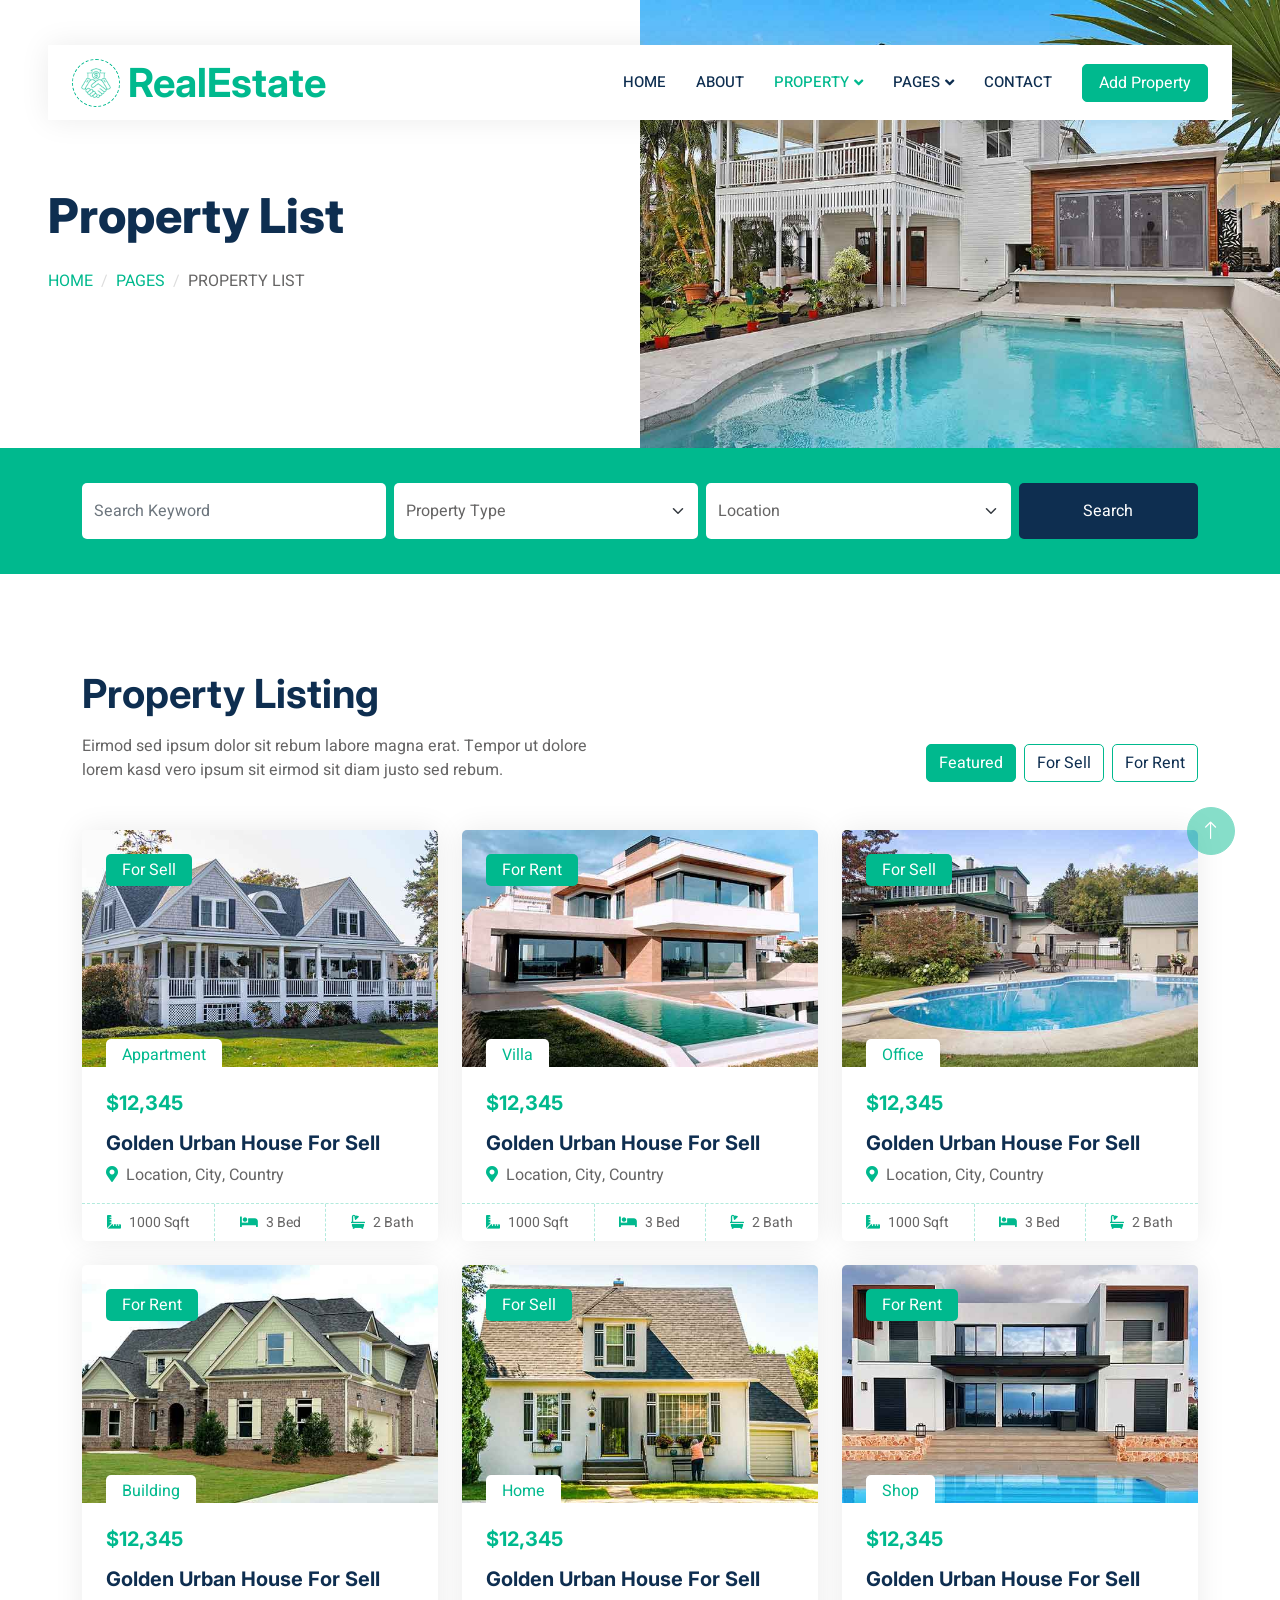
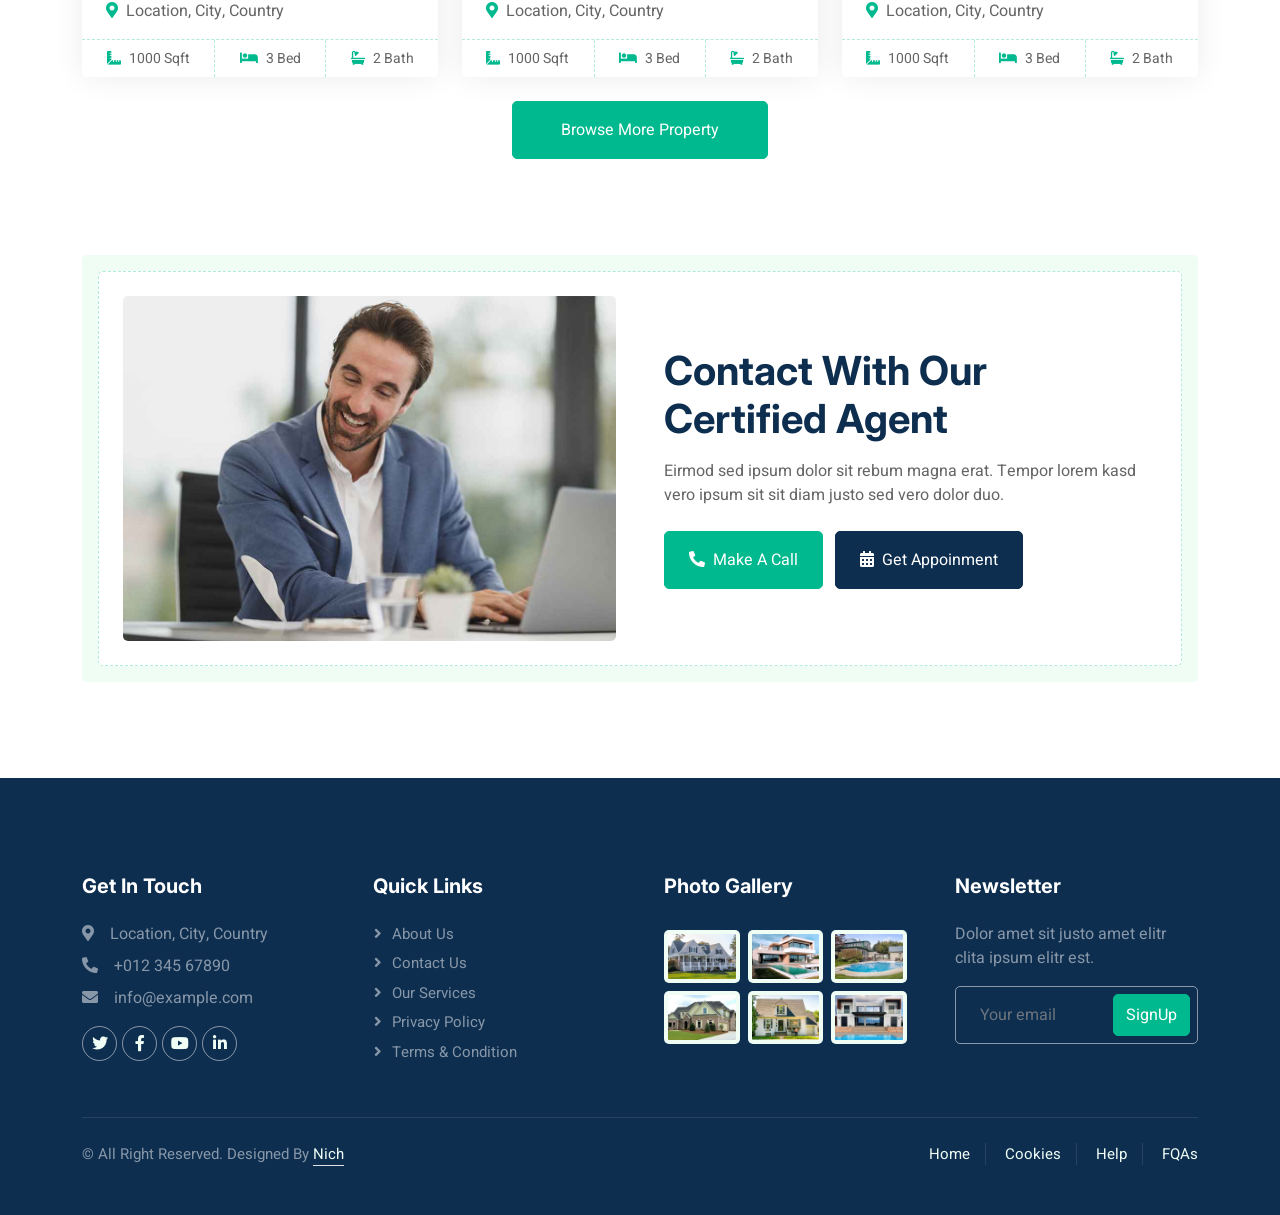
<file: property-list.html>
<!DOCTYPE html>
<html lang="en">

<head>
    <meta charset="utf-8">
    <title>RealEstate</title>
    <meta content="width=device-width, initial-scale=1.0" name="viewport">
    <meta content="" name="keywords">
    <meta content="" name="description">

    <!-- Favicon -->
    <link href="img/favicon.ico" rel="icon">

    <!-- Google Web Fonts -->
    <link rel="preconnect" href="https://fonts.googleapis.com">
    <link rel="preconnect" href="https://fonts.gstatic.com" crossorigin>
    <link href="https://fonts.googleapis.com/css2?family=Heebo:wght@400;500;600&family=Inter:wght@700;800&display=swap" rel="stylesheet">
    
    <!-- Icon Font Stylesheet -->
    <link href="https://cdnjs.cloudflare.com/ajax/libs/font-awesome/5.10.0/css/all.min.css" rel="stylesheet">
    <link href="https://cdn.jsdelivr.net/npm/bootstrap-icons@1.4.1/font/bootstrap-icons.css" rel="stylesheet">

    <!-- Libraries Stylesheet -->
    <link href="lib/animate/animate.min.css" rel="stylesheet">
    <link href="lib/owlcarousel/assets/owl.carousel.min.css" rel="stylesheet">

    <!-- Customized Bootstrap Stylesheet -->
    <link href="css/bootstrap.min.css" rel="stylesheet">

    <!-- Template Stylesheet -->
    <link href="css/style.css" rel="stylesheet">
</head>

<body>
    <div class="container-xxl bg-white p-0">
        <!-- Spinner Start -->
        <div id="spinner" class="show bg-white position-fixed translate-middle w-100 vh-100 top-50 start-50 d-flex align-items-center justify-content-center">
            <div class="spinner-border text-primary" style="width: 3rem; height: 3rem;" role="status">
                <span class="sr-only">Loading...</span>
            </div>
        </div>
        <!-- Spinner End -->


        <!-- Navbar Start -->
        <div class="container-fluid nav-bar bg-transparent">
            <nav class="navbar navbar-expand-lg bg-white navbar-light py-0 px-4">
                <a href="index.html" class="navbar-brand d-flex align-items-center text-center">
                    <div class="icon p-2 me-2">
                        <img class="img-fluid" src="img/icon-deal.png" alt="Icon" style="width: 30px; height: 30px;">
                    </div>
                    <h1 class="m-0 text-primary">RealEstate</h1>
                </a>
                <button type="button" class="navbar-toggler" data-bs-toggle="collapse" data-bs-target="#navbarCollapse">
                    <span class="navbar-toggler-icon"></span>
                </button>
                <div class="collapse navbar-collapse" id="navbarCollapse">
                    <div class="navbar-nav ms-auto">
                        <a href="index.html" class="nav-item nav-link">Home</a>
                        <a href="about.html" class="nav-item nav-link">About</a>
                        <div class="nav-item dropdown">
                            <a href="#" class="nav-link dropdown-toggle active" data-bs-toggle="dropdown">Property</a>
                            <div class="dropdown-menu rounded-0 m-0">
                                <a href="property-list.html" class="dropdown-item active">Property List</a>
                                <a href="property-type.html" class="dropdown-item">Property Type</a>
                                <a href="property-agent.html" class="dropdown-item">Property Agent</a>
                            </div>
                        </div>
                        <div class="nav-item dropdown">
                            <a href="#" class="nav-link dropdown-toggle" data-bs-toggle="dropdown">Pages</a>
                            <div class="dropdown-menu rounded-0 m-0">
                                <a href="testimonial.html" class="dropdown-item">Testimonial</a>
                                <a href="404.html" class="dropdown-item">404 Error</a>
                            </div>
                        </div>
                        <a href="contact.html" class="nav-item nav-link">Contact</a>
                    </div>
                    <a href="" class="btn btn-primary px-3 d-none d-lg-flex">Add Property</a>
                </div>
            </nav>
        </div>
        <!-- Navbar End -->


        <!-- Header Start -->
        <div class="container-fluid header bg-white p-0">
            <div class="row g-0 align-items-center flex-column-reverse flex-md-row">
                <div class="col-md-6 p-5 mt-lg-5">
                    <h1 class="display-5 animated fadeIn mb-4">Property List</h1> 
                        <nav aria-label="breadcrumb animated fadeIn">
                        <ol class="breadcrumb text-uppercase">
                            <li class="breadcrumb-item"><a href="#">Home</a></li>
                            <li class="breadcrumb-item"><a href="#">Pages</a></li>
                            <li class="breadcrumb-item text-body active" aria-current="page">Property List</li>
                        </ol>
                    </nav>
                </div>
                <div class="col-md-6 animated fadeIn">
                    <img class="img-fluid" src="img/header.jpg" alt="">
                </div>
            </div>
        </div>
        <!-- Header End -->


        <!-- Search Start -->
        <div class="container-fluid bg-primary mb-5 wow fadeIn" data-wow-delay="0.1s" style="padding: 35px;">
            <div class="container">
                <div class="row g-2">
                    <div class="col-md-10">
                        <div class="row g-2">
                            <div class="col-md-4">
                                <input type="text" class="form-control border-0 py-3" placeholder="Search Keyword">
                            </div>
                            <div class="col-md-4">
                                <select class="form-select border-0 py-3">
                                    <option selected>Property Type</option>
                                    <option value="1">Property Type 1</option>
                                    <option value="2">Property Type 2</option>
                                    <option value="3">Property Type 3</option>
                                </select>
                            </div>
                            <div class="col-md-4">
                                <select class="form-select border-0 py-3">
                                    <option selected>Location</option>
                                    <option value="1">Location 1</option>
                                    <option value="2">Location 2</option>
                                    <option value="3">Location 3</option>
                                </select>
                            </div>
                        </div>
                    </div>
                    <div class="col-md-2">
                        <button class="btn btn-dark border-0 w-100 py-3">Search</button>
                    </div>
                </div>
            </div>
        </div>
        <!-- Search End -->


        <!-- Property List Start -->
        <div class="container-xxl py-5">
            <div class="container">
                <div class="row g-0 gx-5 align-items-end">
                    <div class="col-lg-6">
                        <div class="text-start mx-auto mb-5 wow slideInLeft" data-wow-delay="0.1s">
                            <h1 class="mb-3">Property Listing</h1>
                            <p>Eirmod sed ipsum dolor sit rebum labore magna erat. Tempor ut dolore lorem kasd vero ipsum sit eirmod sit diam justo sed rebum.</p>
                        </div>
                    </div>
                    <div class="col-lg-6 text-start text-lg-end wow slideInRight" data-wow-delay="0.1s">
                        <ul class="nav nav-pills d-inline-flex justify-content-end mb-5">
                            <li class="nav-item me-2">
                                <a class="btn btn-outline-primary active" data-bs-toggle="pill" href="#tab-1">Featured</a>
                            </li>
                            <li class="nav-item me-2">
                                <a class="btn btn-outline-primary" data-bs-toggle="pill" href="#tab-2">For Sell</a>
                            </li>
                            <li class="nav-item me-0">
                                <a class="btn btn-outline-primary" data-bs-toggle="pill" href="#tab-3">For Rent</a>
                            </li>
                        </ul>
                    </div>
                </div>
                <div class="tab-content">
                    <div id="tab-1" class="tab-pane fade show p-0 active">
                        <div class="row g-4">
                            <div class="col-lg-4 col-md-6 wow fadeInUp" data-wow-delay="0.1s">
                                <div class="property-item rounded overflow-hidden">
                                    <div class="position-relative overflow-hidden">
                                        <a href=""><img class="img-fluid" src="img/property-1.jpg" alt=""></a>
                                        <div class="bg-primary rounded text-white position-absolute start-0 top-0 m-4 py-1 px-3">For Sell</div>
                                        <div class="bg-white rounded-top text-primary position-absolute start-0 bottom-0 mx-4 pt-1 px-3">Appartment</div>
                                    </div>
                                    <div class="p-4 pb-0">
                                        <h5 class="text-primary mb-3">$12,345</h5>
                                        <a class="d-block h5 mb-2" href="">Golden Urban House For Sell</a>
                                        <p><i class="fa fa-map-marker-alt text-primary me-2"></i>Location, City, Country</p>
                                    </div>
                                    <div class="d-flex border-top">
                                        <small class="flex-fill text-center border-end py-2"><i class="fa fa-ruler-combined text-primary me-2"></i>1000 Sqft</small>
                                        <small class="flex-fill text-center border-end py-2"><i class="fa fa-bed text-primary me-2"></i>3 Bed</small>
                                        <small class="flex-fill text-center py-2"><i class="fa fa-bath text-primary me-2"></i>2 Bath</small>
                                    </div>
                                </div>
                            </div>
                            <div class="col-lg-4 col-md-6 wow fadeInUp" data-wow-delay="0.3s">
                                <div class="property-item rounded overflow-hidden">
                                    <div class="position-relative overflow-hidden">
                                        <a href=""><img class="img-fluid" src="img/property-2.jpg" alt=""></a>
                                        <div class="bg-primary rounded text-white position-absolute start-0 top-0 m-4 py-1 px-3">For Rent</div>
                                        <div class="bg-white rounded-top text-primary position-absolute start-0 bottom-0 mx-4 pt-1 px-3">Villa</div>
                                    </div>
                                    <div class="p-4 pb-0">
                                        <h5 class="text-primary mb-3">$12,345</h5>
                                        <a class="d-block h5 mb-2" href="">Golden Urban House For Sell</a>
                                        <p><i class="fa fa-map-marker-alt text-primary me-2"></i>Location, City, Country</p>
                                    </div>
                                    <div class="d-flex border-top">
                                        <small class="flex-fill text-center border-end py-2"><i class="fa fa-ruler-combined text-primary me-2"></i>1000 Sqft</small>
                                        <small class="flex-fill text-center border-end py-2"><i class="fa fa-bed text-primary me-2"></i>3 Bed</small>
                                        <small class="flex-fill text-center py-2"><i class="fa fa-bath text-primary me-2"></i>2 Bath</small>
                                    </div>
                                </div>
                            </div>
                            <div class="col-lg-4 col-md-6 wow fadeInUp" data-wow-delay="0.5s">
                                <div class="property-item rounded overflow-hidden">
                                    <div class="position-relative overflow-hidden">
                                        <a href=""><img class="img-fluid" src="img/property-3.jpg" alt=""></a>
                                        <div class="bg-primary rounded text-white position-absolute start-0 top-0 m-4 py-1 px-3">For Sell</div>
                                        <div class="bg-white rounded-top text-primary position-absolute start-0 bottom-0 mx-4 pt-1 px-3">Office</div>
                                    </div>
                                    <div class="p-4 pb-0">
                                        <h5 class="text-primary mb-3">$12,345</h5>
                                        <a class="d-block h5 mb-2" href="">Golden Urban House For Sell</a>
                                        <p><i class="fa fa-map-marker-alt text-primary me-2"></i>Location, City, Country</p>
                                    </div>
                                    <div class="d-flex border-top">
                                        <small class="flex-fill text-center border-end py-2"><i class="fa fa-ruler-combined text-primary me-2"></i>1000 Sqft</small>
                                        <small class="flex-fill text-center border-end py-2"><i class="fa fa-bed text-primary me-2"></i>3 Bed</small>
                                        <small class="flex-fill text-center py-2"><i class="fa fa-bath text-primary me-2"></i>2 Bath</small>
                                    </div>
                                </div>
                            </div>
                            <div class="col-lg-4 col-md-6 wow fadeInUp" data-wow-delay="0.1s">
                                <div class="property-item rounded overflow-hidden">
                                    <div class="position-relative overflow-hidden">
                                        <a href=""><img class="img-fluid" src="img/property-4.jpg" alt=""></a>
                                        <div class="bg-primary rounded text-white position-absolute start-0 top-0 m-4 py-1 px-3">For Rent</div>
                                        <div class="bg-white rounded-top text-primary position-absolute start-0 bottom-0 mx-4 pt-1 px-3">Building</div>
                                    </div>
                                    <div class="p-4 pb-0">
                                        <h5 class="text-primary mb-3">$12,345</h5>
                                        <a class="d-block h5 mb-2" href="">Golden Urban House For Sell</a>
                                        <p><i class="fa fa-map-marker-alt text-primary me-2"></i>Location, City, Country</p>
                                    </div>
                                    <div class="d-flex border-top">
                                        <small class="flex-fill text-center border-end py-2"><i class="fa fa-ruler-combined text-primary me-2"></i>1000 Sqft</small>
                                        <small class="flex-fill text-center border-end py-2"><i class="fa fa-bed text-primary me-2"></i>3 Bed</small>
                                        <small class="flex-fill text-center py-2"><i class="fa fa-bath text-primary me-2"></i>2 Bath</small>
                                    </div>
                                </div>
                            </div>
                            <div class="col-lg-4 col-md-6 wow fadeInUp" data-wow-delay="0.3s">
                                <div class="property-item rounded overflow-hidden">
                                    <div class="position-relative overflow-hidden">
                                        <a href=""><img class="img-fluid" src="img/property-5.jpg" alt=""></a>
                                        <div class="bg-primary rounded text-white position-absolute start-0 top-0 m-4 py-1 px-3">For Sell</div>
                                        <div class="bg-white rounded-top text-primary position-absolute start-0 bottom-0 mx-4 pt-1 px-3">Home</div>
                                    </div>
                                    <div class="p-4 pb-0">
                                        <h5 class="text-primary mb-3">$12,345</h5>
                                        <a class="d-block h5 mb-2" href="">Golden Urban House For Sell</a>
                                        <p><i class="fa fa-map-marker-alt text-primary me-2"></i>Location, City, Country</p>
                                    </div>
                                    <div class="d-flex border-top">
                                        <small class="flex-fill text-center border-end py-2"><i class="fa fa-ruler-combined text-primary me-2"></i>1000 Sqft</small>
                                        <small class="flex-fill text-center border-end py-2"><i class="fa fa-bed text-primary me-2"></i>3 Bed</small>
                                        <small class="flex-fill text-center py-2"><i class="fa fa-bath text-primary me-2"></i>2 Bath</small>
                                    </div>
                                </div>
                            </div>
                            <div class="col-lg-4 col-md-6 wow fadeInUp" data-wow-delay="0.5s">
                                <div class="property-item rounded overflow-hidden">
                                    <div class="position-relative overflow-hidden">
                                        <a href=""><img class="img-fluid" src="img/property-6.jpg" alt=""></a>
                                        <div class="bg-primary rounded text-white position-absolute start-0 top-0 m-4 py-1 px-3">For Rent</div>
                                        <div class="bg-white rounded-top text-primary position-absolute start-0 bottom-0 mx-4 pt-1 px-3">Shop</div>
                                    </div>
                                    <div class="p-4 pb-0">
                                        <h5 class="text-primary mb-3">$12,345</h5>
                                        <a class="d-block h5 mb-2" href="">Golden Urban House For Sell</a>
                                        <p><i class="fa fa-map-marker-alt text-primary me-2"></i>Location, City, Country</p>
                                    </div>
                                    <div class="d-flex border-top">
                                        <small class="flex-fill text-center border-end py-2"><i class="fa fa-ruler-combined text-primary me-2"></i>1000 Sqft</small>
                                        <small class="flex-fill text-center border-end py-2"><i class="fa fa-bed text-primary me-2"></i>3 Bed</small>
                                        <small class="flex-fill text-center py-2"><i class="fa fa-bath text-primary me-2"></i>2 Bath</small>
                                    </div>
                                </div>
                            </div>
                            <div class="col-12 text-center wow fadeInUp" data-wow-delay="0.1s">
                                <a class="btn btn-primary py-3 px-5" href="">Browse More Property</a>
                            </div>
                        </div>
                    </div>
                    <div id="tab-2" class="tab-pane fade show p-0">
                        <div class="row g-4">
                            <div class="col-lg-4 col-md-6">
                                <div class="property-item rounded overflow-hidden">
                                    <div class="position-relative overflow-hidden">
                                        <a href=""><img class="img-fluid" src="img/property-1.jpg" alt=""></a>
                                        <div class="bg-primary rounded text-white position-absolute start-0 top-0 m-4 py-1 px-3">For Sell</div>
                                        <div class="bg-white rounded-top text-primary position-absolute start-0 bottom-0 mx-4 pt-1 px-3">Appartment</div>
                                    </div>
                                    <div class="p-4 pb-0">
                                        <h5 class="text-primary mb-3">$12,345</h5>
                                        <a class="d-block h5 mb-2" href="">Golden Urban House For Sell</a>
                                        <p><i class="fa fa-map-marker-alt text-primary me-2"></i>Location, City, Country</p>
                                    </div>
                                    <div class="d-flex border-top">
                                        <small class="flex-fill text-center border-end py-2"><i class="fa fa-ruler-combined text-primary me-2"></i>1000 Sqft</small>
                                        <small class="flex-fill text-center border-end py-2"><i class="fa fa-bed text-primary me-2"></i>3 Bed</small>
                                        <small class="flex-fill text-center py-2"><i class="fa fa-bath text-primary me-2"></i>2 Bath</small>
                                    </div>
                                </div>
                            </div>
                            <div class="col-lg-4 col-md-6">
                                <div class="property-item rounded overflow-hidden">
                                    <div class="position-relative overflow-hidden">
                                        <a href=""><img class="img-fluid" src="img/property-2.jpg" alt=""></a>
                                        <div class="bg-primary rounded text-white position-absolute start-0 top-0 m-4 py-1 px-3">For Rent</div>
                                        <div class="bg-white rounded-top text-primary position-absolute start-0 bottom-0 mx-4 pt-1 px-3">Villa</div>
                                    </div>
                                    <div class="p-4 pb-0">
                                        <h5 class="text-primary mb-3">$12,345</h5>
                                        <a class="d-block h5 mb-2" href="">Golden Urban House For Sell</a>
                                        <p><i class="fa fa-map-marker-alt text-primary me-2"></i>Location, City, Country</p>
                                    </div>
                                    <div class="d-flex border-top">
                                        <small class="flex-fill text-center border-end py-2"><i class="fa fa-ruler-combined text-primary me-2"></i>1000 Sqft</small>
                                        <small class="flex-fill text-center border-end py-2"><i class="fa fa-bed text-primary me-2"></i>3 Bed</small>
                                        <small class="flex-fill text-center py-2"><i class="fa fa-bath text-primary me-2"></i>2 Bath</small>
                                    </div>
                                </div>
                            </div>
                            <div class="col-lg-4 col-md-6">
                                <div class="property-item rounded overflow-hidden">
                                    <div class="position-relative overflow-hidden">
                                        <a href=""><img class="img-fluid" src="img/property-3.jpg" alt=""></a>
                                        <div class="bg-primary rounded text-white position-absolute start-0 top-0 m-4 py-1 px-3">For Sell</div>
                                        <div class="bg-white rounded-top text-primary position-absolute start-0 bottom-0 mx-4 pt-1 px-3">Office</div>
                                    </div>
                                    <div class="p-4 pb-0">
                                        <h5 class="text-primary mb-3">$12,345</h5>
                                        <a class="d-block h5 mb-2" href="">Golden Urban House For Sell</a>
                                        <p><i class="fa fa-map-marker-alt text-primary me-2"></i>Location, City, Country</p>
                                    </div>
                                    <div class="d-flex border-top">
                                        <small class="flex-fill text-center border-end py-2"><i class="fa fa-ruler-combined text-primary me-2"></i>1000 Sqft</small>
                                        <small class="flex-fill text-center border-end py-2"><i class="fa fa-bed text-primary me-2"></i>3 Bed</small>
                                        <small class="flex-fill text-center py-2"><i class="fa fa-bath text-primary me-2"></i>2 Bath</small>
                                    </div>
                                </div>
                            </div>
                            <div class="col-lg-4 col-md-6">
                                <div class="property-item rounded overflow-hidden">
                                    <div class="position-relative overflow-hidden">
                                        <a href=""><img class="img-fluid" src="img/property-4.jpg" alt=""></a>
                                        <div class="bg-primary rounded text-white position-absolute start-0 top-0 m-4 py-1 px-3">For Rent</div>
                                        <div class="bg-white rounded-top text-primary position-absolute start-0 bottom-0 mx-4 pt-1 px-3">Building</div>
                                    </div>
                                    <div class="p-4 pb-0">
                                        <h5 class="text-primary mb-3">$12,345</h5>
                                        <a class="d-block h5 mb-2" href="">Golden Urban House For Sell</a>
                                        <p><i class="fa fa-map-marker-alt text-primary me-2"></i>Location, City, Country</p>
                                    </div>
                                    <div class="d-flex border-top">
                                        <small class="flex-fill text-center border-end py-2"><i class="fa fa-ruler-combined text-primary me-2"></i>1000 Sqft</small>
                                        <small class="flex-fill text-center border-end py-2"><i class="fa fa-bed text-primary me-2"></i>3 Bed</small>
                                        <small class="flex-fill text-center py-2"><i class="fa fa-bath text-primary me-2"></i>2 Bath</small>
                                    </div>
                                </div>
                            </div>
                            <div class="col-lg-4 col-md-6">
                                <div class="property-item rounded overflow-hidden">
                                    <div class="position-relative overflow-hidden">
                                        <a href=""><img class="img-fluid" src="img/property-5.jpg" alt=""></a>
                                        <div class="bg-primary rounded text-white position-absolute start-0 top-0 m-4 py-1 px-3">For Sell</div>
                                        <div class="bg-white rounded-top text-primary position-absolute start-0 bottom-0 mx-4 pt-1 px-3">Home</div>
                                    </div>
                                    <div class="p-4 pb-0">
                                        <h5 class="text-primary mb-3">$12,345</h5>
                                        <a class="d-block h5 mb-2" href="">Golden Urban House For Sell</a>
                                        <p><i class="fa fa-map-marker-alt text-primary me-2"></i>Location, City, Country</p>
                                    </div>
                                    <div class="d-flex border-top">
                                        <small class="flex-fill text-center border-end py-2"><i class="fa fa-ruler-combined text-primary me-2"></i>1000 Sqft</small>
                                        <small class="flex-fill text-center border-end py-2"><i class="fa fa-bed text-primary me-2"></i>3 Bed</small>
                                        <small class="flex-fill text-center py-2"><i class="fa fa-bath text-primary me-2"></i>2 Bath</small>
                                    </div>
                                </div>
                            </div>
                            <div class="col-lg-4 col-md-6">
                                <div class="property-item rounded overflow-hidden">
                                    <div class="position-relative overflow-hidden">
                                        <a href=""><img class="img-fluid" src="img/property-6.jpg" alt=""></a>
                                        <div class="bg-primary rounded text-white position-absolute start-0 top-0 m-4 py-1 px-3">For Rent</div>
                                        <div class="bg-white rounded-top text-primary position-absolute start-0 bottom-0 mx-4 pt-1 px-3">Shop</div>
                                    </div>
                                    <div class="p-4 pb-0">
                                        <h5 class="text-primary mb-3">$12,345</h5>
                                        <a class="d-block h5 mb-2" href="">Golden Urban House For Sell</a>
                                        <p><i class="fa fa-map-marker-alt text-primary me-2"></i>Location, City, Country</p>
                                    </div>
                                    <div class="d-flex border-top">
                                        <small class="flex-fill text-center border-end py-2"><i class="fa fa-ruler-combined text-primary me-2"></i>1000 Sqft</small>
                                        <small class="flex-fill text-center border-end py-2"><i class="fa fa-bed text-primary me-2"></i>3 Bed</small>
                                        <small class="flex-fill text-center py-2"><i class="fa fa-bath text-primary me-2"></i>2 Bath</small>
                                    </div>
                                </div>
                            </div>
                            <div class="col-12 text-center">
                                <a class="btn btn-primary py-3 px-5" href="">Browse More Property</a>
                            </div>
                        </div>
                    </div>
                    <div id="tab-3" class="tab-pane fade show p-0">
                        <div class="row g-4">
                            <div class="col-lg-4 col-md-6">
                                <div class="property-item rounded overflow-hidden">
                                    <div class="position-relative overflow-hidden">
                                        <a href=""><img class="img-fluid" src="img/property-1.jpg" alt=""></a>
                                        <div class="bg-primary rounded text-white position-absolute start-0 top-0 m-4 py-1 px-3">For Sell</div>
                                        <div class="bg-white rounded-top text-primary position-absolute start-0 bottom-0 mx-4 pt-1 px-3">Appartment</div>
                                    </div>
                                    <div class="p-4 pb-0">
                                        <h5 class="text-primary mb-3">$12,345</h5>
                                        <a class="d-block h5 mb-2" href="">Golden Urban House For Sell</a>
                                        <p><i class="fa fa-map-marker-alt text-primary me-2"></i>Location, City, Country</p>
                                    </div>
                                    <div class="d-flex border-top">
                                        <small class="flex-fill text-center border-end py-2"><i class="fa fa-ruler-combined text-primary me-2"></i>1000 Sqft</small>
                                        <small class="flex-fill text-center border-end py-2"><i class="fa fa-bed text-primary me-2"></i>3 Bed</small>
                                        <small class="flex-fill text-center py-2"><i class="fa fa-bath text-primary me-2"></i>2 Bath</small>
                                    </div>
                                </div>
                            </div>
                            <div class="col-lg-4 col-md-6">
                                <div class="property-item rounded overflow-hidden">
                                    <div class="position-relative overflow-hidden">
                                        <a href=""><img class="img-fluid" src="img/property-2.jpg" alt=""></a>
                                        <div class="bg-primary rounded text-white position-absolute start-0 top-0 m-4 py-1 px-3">For Rent</div>
                                        <div class="bg-white rounded-top text-primary position-absolute start-0 bottom-0 mx-4 pt-1 px-3">Villa</div>
                                    </div>
                                    <div class="p-4 pb-0">
                                        <h5 class="text-primary mb-3">$12,345</h5>
                                        <a class="d-block h5 mb-2" href="">Golden Urban House For Sell</a>
                                        <p><i class="fa fa-map-marker-alt text-primary me-2"></i>Location, City, Country</p>
                                    </div>
                                    <div class="d-flex border-top">
                                        <small class="flex-fill text-center border-end py-2"><i class="fa fa-ruler-combined text-primary me-2"></i>1000 Sqft</small>
                                        <small class="flex-fill text-center border-end py-2"><i class="fa fa-bed text-primary me-2"></i>3 Bed</small>
                                        <small class="flex-fill text-center py-2"><i class="fa fa-bath text-primary me-2"></i>2 Bath</small>
                                    </div>
                                </div>
                            </div>
                            <div class="col-lg-4 col-md-6">
                                <div class="property-item rounded overflow-hidden">
                                    <div class="position-relative overflow-hidden">
                                        <a href=""><img class="img-fluid" src="img/property-3.jpg" alt=""></a>
                                        <div class="bg-primary rounded text-white position-absolute start-0 top-0 m-4 py-1 px-3">For Sell</div>
                                        <div class="bg-white rounded-top text-primary position-absolute start-0 bottom-0 mx-4 pt-1 px-3">Office</div>
                                    </div>
                                    <div class="p-4 pb-0">
                                        <h5 class="text-primary mb-3">$12,345</h5>
                                        <a class="d-block h5 mb-2" href="">Golden Urban House For Sell</a>
                                        <p><i class="fa fa-map-marker-alt text-primary me-2"></i>Location, City, Country</p>
                                    </div>
                                    <div class="d-flex border-top">
                                        <small class="flex-fill text-center border-end py-2"><i class="fa fa-ruler-combined text-primary me-2"></i>1000 Sqft</small>
                                        <small class="flex-fill text-center border-end py-2"><i class="fa fa-bed text-primary me-2"></i>3 Bed</small>
                                        <small class="flex-fill text-center py-2"><i class="fa fa-bath text-primary me-2"></i>2 Bath</small>
                                    </div>
                                </div>
                            </div>
                            <div class="col-lg-4 col-md-6">
                                <div class="property-item rounded overflow-hidden">
                                    <div class="position-relative overflow-hidden">
                                        <a href=""><img class="img-fluid" src="img/property-4.jpg" alt=""></a>
                                        <div class="bg-primary rounded text-white position-absolute start-0 top-0 m-4 py-1 px-3">For Rent</div>
                                        <div class="bg-white rounded-top text-primary position-absolute start-0 bottom-0 mx-4 pt-1 px-3">Building</div>
                                    </div>
                                    <div class="p-4 pb-0">
                                        <h5 class="text-primary mb-3">$12,345</h5>
                                        <a class="d-block h5 mb-2" href="">Golden Urban House For Sell</a>
                                        <p><i class="fa fa-map-marker-alt text-primary me-2"></i>Location, City, Country</p>
                                    </div>
                                    <div class="d-flex border-top">
                                        <small class="flex-fill text-center border-end py-2"><i class="fa fa-ruler-combined text-primary me-2"></i>1000 Sqft</small>
                                        <small class="flex-fill text-center border-end py-2"><i class="fa fa-bed text-primary me-2"></i>3 Bed</small>
                                        <small class="flex-fill text-center py-2"><i class="fa fa-bath text-primary me-2"></i>2 Bath</small>
                                    </div>
                                </div>
                            </div>
                            <div class="col-lg-4 col-md-6">
                                <div class="property-item rounded overflow-hidden">
                                    <div class="position-relative overflow-hidden">
                                        <a href=""><img class="img-fluid" src="img/property-5.jpg" alt=""></a>
                                        <div class="bg-primary rounded text-white position-absolute start-0 top-0 m-4 py-1 px-3">For Sell</div>
                                        <div class="bg-white rounded-top text-primary position-absolute start-0 bottom-0 mx-4 pt-1 px-3">Home</div>
                                    </div>
                                    <div class="p-4 pb-0">
                                        <h5 class="text-primary mb-3">$12,345</h5>
                                        <a class="d-block h5 mb-2" href="">Golden Urban House For Sell</a>
                                        <p><i class="fa fa-map-marker-alt text-primary me-2"></i>Location, City, Country</p>
                                    </div>
                                    <div class="d-flex border-top">
                                        <small class="flex-fill text-center border-end py-2"><i class="fa fa-ruler-combined text-primary me-2"></i>1000 Sqft</small>
                                        <small class="flex-fill text-center border-end py-2"><i class="fa fa-bed text-primary me-2"></i>3 Bed</small>
                                        <small class="flex-fill text-center py-2"><i class="fa fa-bath text-primary me-2"></i>2 Bath</small>
                                    </div>
                                </div>
                            </div>
                            <div class="col-lg-4 col-md-6">
                                <div class="property-item rounded overflow-hidden">
                                    <div class="position-relative overflow-hidden">
                                        <a href=""><img class="img-fluid" src="img/property-6.jpg" alt=""></a>
                                        <div class="bg-primary rounded text-white position-absolute start-0 top-0 m-4 py-1 px-3">For Rent</div>
                                        <div class="bg-white rounded-top text-primary position-absolute start-0 bottom-0 mx-4 pt-1 px-3">Shop</div>
                                    </div>
                                    <div class="p-4 pb-0">
                                        <h5 class="text-primary mb-3">$12,345</h5>
                                        <a class="d-block h5 mb-2" href="">Golden Urban House For Sell</a>
                                        <p><i class="fa fa-map-marker-alt text-primary me-2"></i>Location, City, Country</p>
                                    </div>
                                    <div class="d-flex border-top">
                                        <small class="flex-fill text-center border-end py-2"><i class="fa fa-ruler-combined text-primary me-2"></i>1000 Sqft</small>
                                        <small class="flex-fill text-center border-end py-2"><i class="fa fa-bed text-primary me-2"></i>3 Bed</small>
                                        <small class="flex-fill text-center py-2"><i class="fa fa-bath text-primary me-2"></i>2 Bath</small>
                                    </div>
                                </div>
                            </div>
                            <div class="col-12 text-center">
                                <a class="btn btn-primary py-3 px-5" href="">Browse More Property</a>
                            </div>
                        </div>
                    </div>
                </div>
            </div>
        </div>
        <!-- Property List End -->


        <!-- Call to Action Start -->
        <div class="container-xxl py-5">
            <div class="container">
                <div class="bg-light rounded p-3">
                    <div class="bg-white rounded p-4" style="border: 1px dashed rgba(0, 185, 142, .3)">
                        <div class="row g-5 align-items-center">
                            <div class="col-lg-6 wow fadeIn" data-wow-delay="0.1s">
                                <img class="img-fluid rounded w-100" src="img/call-to-action.jpg" alt="">
                            </div>
                            <div class="col-lg-6 wow fadeIn" data-wow-delay="0.5s">
                                <div class="mb-4">
                                    <h1 class="mb-3">Contact With Our Certified Agent</h1>
                                    <p>Eirmod sed ipsum dolor sit rebum magna erat. Tempor lorem kasd vero ipsum sit sit diam justo sed vero dolor duo.</p>
                                </div>
                                <a href="" class="btn btn-primary py-3 px-4 me-2"><i class="fa fa-phone-alt me-2"></i>Make A Call</a>
                                <a href="" class="btn btn-dark py-3 px-4"><i class="fa fa-calendar-alt me-2"></i>Get Appoinment</a>
                            </div>
                        </div>
                    </div>
                </div>
            </div>
        </div>
        <!-- Call to Action End -->
        

        <!-- Footer Start -->
        <div class="container-fluid bg-dark text-white-50 footer pt-5 mt-5 wow fadeIn" data-wow-delay="0.1s">
            <div class="container py-5">
                <div class="row g-5">
                    <div class="col-lg-3 col-md-6">
                        <h5 class="text-white mb-4">Get In Touch</h5>
                        <p class="mb-2"><i class="fa fa-map-marker-alt me-3"></i>Location, City, Country</p>
                        <p class="mb-2"><i class="fa fa-phone-alt me-3"></i>+012 345 67890</p>
                        <p class="mb-2"><i class="fa fa-envelope me-3"></i>info@example.com</p>
                        <div class="d-flex pt-2">
                            <a class="btn btn-outline-light btn-social" href="https://twitter.com/freewebsitecode"><i class="fab fa-twitter"></i></a>
                            <a class="btn btn-outline-light btn-social" href="https://facebook.com/freewebsitecode"><i class="fab fa-facebook-f"></i></a>
                            <a class="btn btn-outline-light btn-social" href="https://youtube.com/freewebsitecode"><i class="fab fa-youtube"></i></a>
                            <a class="btn btn-outline-light btn-social" href="https://linkedin/in/freewebsitecode"><i class="fab fa-linkedin-in"></i></a>
                        </div>
                    </div>
                    <div class="col-lg-3 col-md-6">
                        <h5 class="text-white mb-4">Quick Links</h5>
                        <a class="btn btn-link text-white-50" href="">About Us</a>
                        <a class="btn btn-link text-white-50" href="">Contact Us</a>
                        <a class="btn btn-link text-white-50" href="">Our Services</a>
                        <a class="btn btn-link text-white-50" href="">Privacy Policy</a>
                        <a class="btn btn-link text-white-50" href="">Terms & Condition</a>
                    </div>
                    <div class="col-lg-3 col-md-6">
                        <h5 class="text-white mb-4">Photo Gallery</h5>
                        <div class="row g-2 pt-2">
                            <div class="col-4">
                                <img class="img-fluid rounded bg-light p-1" src="img/property-1.jpg" alt="">
                            </div>
                            <div class="col-4">
                                <img class="img-fluid rounded bg-light p-1" src="img/property-2.jpg" alt="">
                            </div>
                            <div class="col-4">
                                <img class="img-fluid rounded bg-light p-1" src="img/property-3.jpg" alt="">
                            </div>
                            <div class="col-4">
                                <img class="img-fluid rounded bg-light p-1" src="img/property-4.jpg" alt="">
                            </div>
                            <div class="col-4">
                                <img class="img-fluid rounded bg-light p-1" src="img/property-5.jpg" alt="">
                            </div>
                            <div class="col-4">
                                <img class="img-fluid rounded bg-light p-1" src="img/property-6.jpg" alt="">
                            </div>
                        </div>
                    </div>
                    <div class="col-lg-3 col-md-6">
                        <h5 class="text-white mb-4">Newsletter</h5>
                        <p>Dolor amet sit justo amet elitr clita ipsum elitr est.</p>
                        <div class="position-relative mx-auto" style="max-width: 400px;">
                            <input class="form-control bg-transparent w-100 py-3 ps-4 pe-5" type="text" placeholder="Your email">
                            <button type="button" class="btn btn-primary py-2 position-absolute top-0 end-0 mt-2 me-2">SignUp</button>
                        </div>
                    </div>
                </div>
            </div>
            <div class="container">
                <div class="copyright">
                    <div class="row">
                        <div class="col-md-6 text-center text-md-start mb-3 mb-md-0">
                            &copy; <a class="border-bottom" href=""></a> All Right Reserved. 
							
							
							Designed By <a class="border-bottom" href="https://github.com/watermelonich/">Nich</a>
                        </div>
                        <div class="col-md-6 text-center text-md-end">
                            <div class="footer-menu">
                                <a href="">Home</a>
                                <a href="">Cookies</a>
                                <a href="">Help</a>
                                <a href="">FQAs</a>
                            </div>
                        </div>
                    </div>
                </div>
            </div>
            <br>
        </div>
        <!-- Footer End -->


        <!-- Back to Top -->
        <a href="#" class="btn btn-lg btn-primary btn-lg-square back-to-top"><i class="bi bi-arrow-up"></i></a>
    </div>

    <!-- JavaScript Libraries -->
    <script src="https://code.jquery.com/jquery-3.4.1.min.js"></script>
    <script src="https://cdn.jsdelivr.net/npm/bootstrap@5.0.0/dist/js/bootstrap.bundle.min.js"></script>
    <script src="lib/wow/wow.min.js"></script>
    <script src="lib/easing/easing.min.js"></script>
    <script src="lib/waypoints/waypoints.min.js"></script>
    <script src="lib/owlcarousel/owl.carousel.min.js"></script>

    <!-- Template Javascript -->
    <script src="js/main.js"></script>
</body>

</html>
</file>
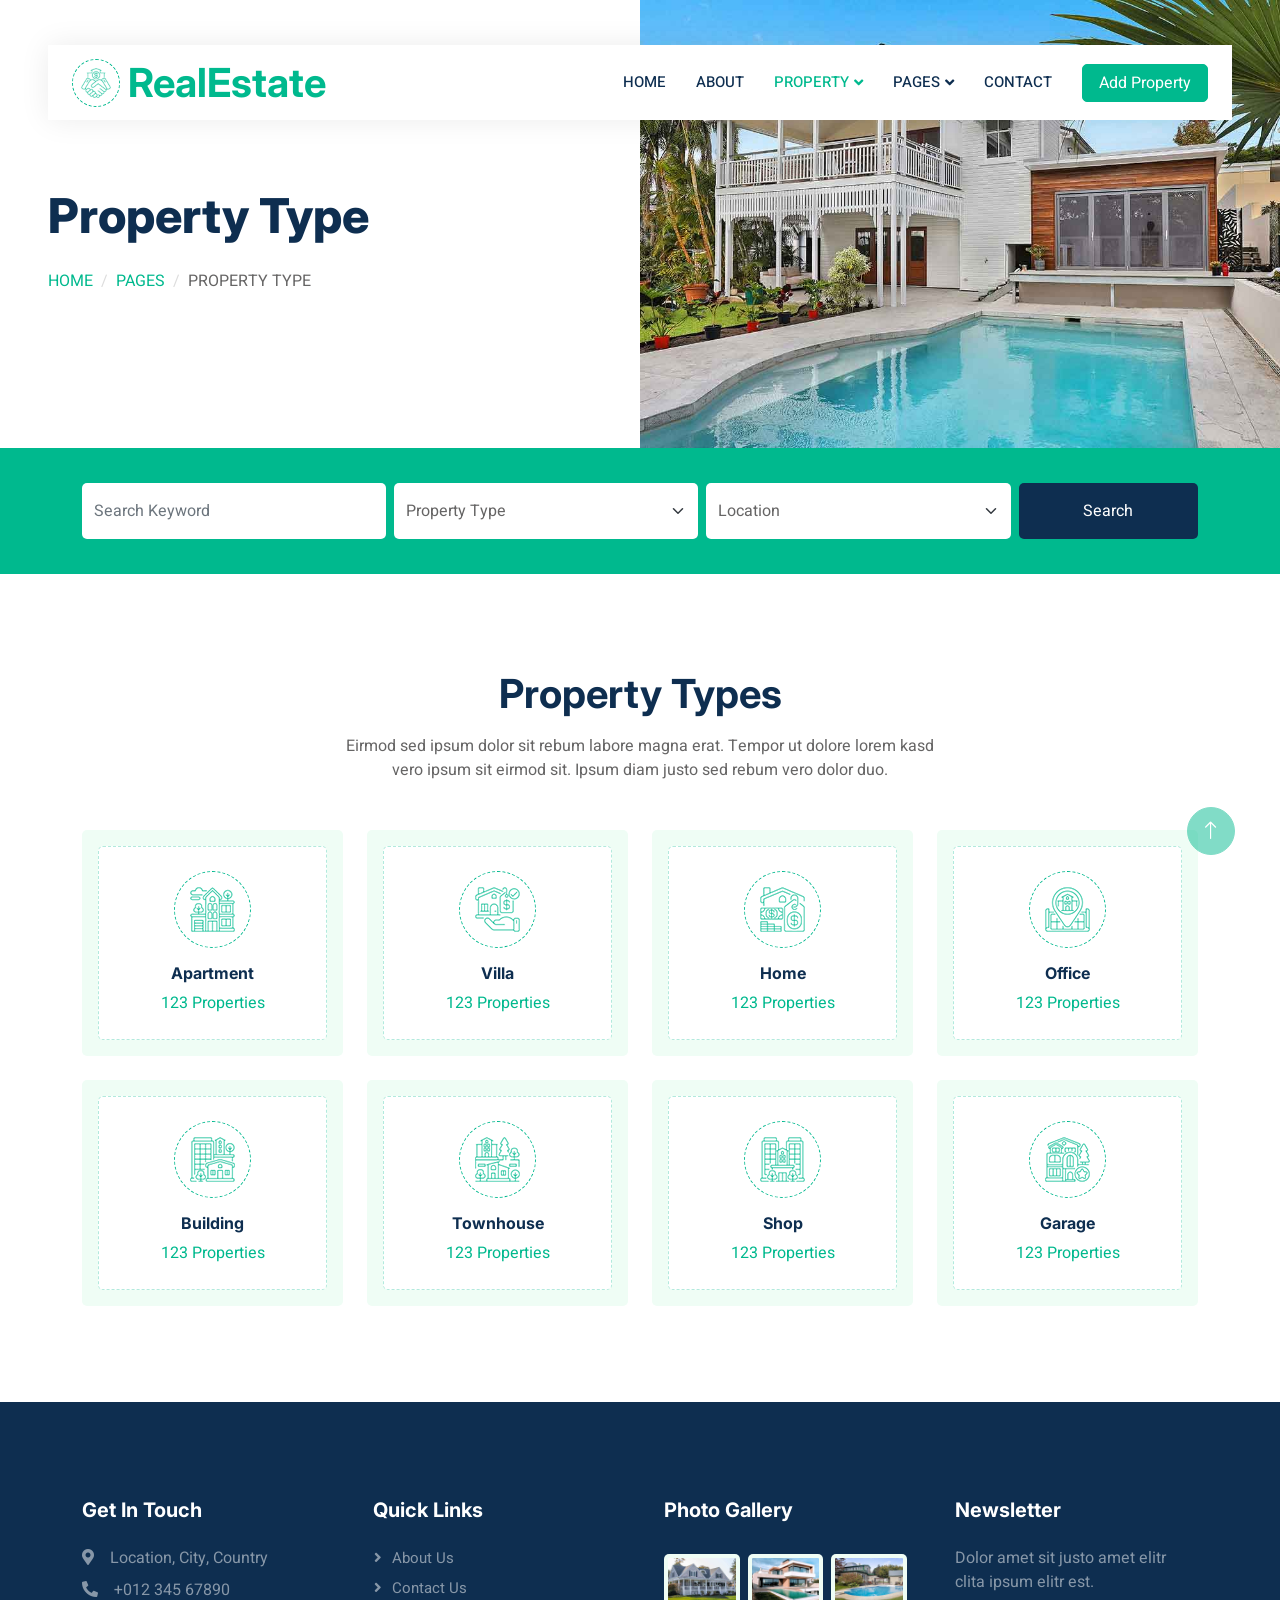
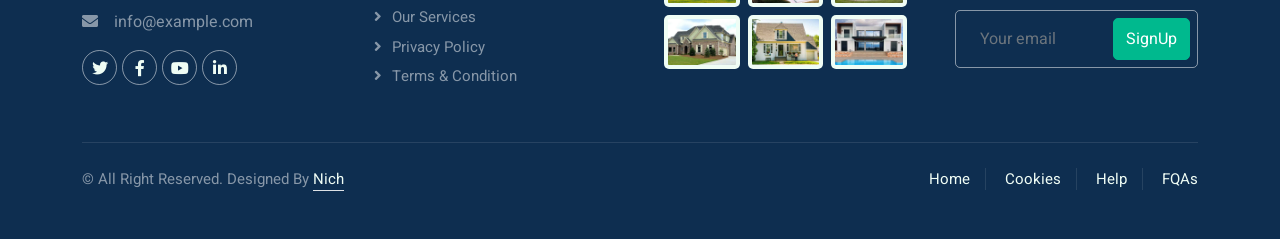
<file: property-type.html>
<!DOCTYPE html>
<html lang="en">

<head>
    <meta charset="utf-8">
    <title>RealEstate</title>
    <meta content="width=device-width, initial-scale=1.0" name="viewport">
    <meta content="" name="keywords">
    <meta content="" name="description">

    <!-- Favicon -->
    <link href="img/favicon.ico" rel="icon">

    <!-- Google Web Fonts -->
    <link rel="preconnect" href="https://fonts.googleapis.com">
    <link rel="preconnect" href="https://fonts.gstatic.com" crossorigin>
    <link href="https://fonts.googleapis.com/css2?family=Heebo:wght@400;500;600&family=Inter:wght@700;800&display=swap" rel="stylesheet">
    
    <!-- Icon Font Stylesheet -->
    <link href="https://cdnjs.cloudflare.com/ajax/libs/font-awesome/5.10.0/css/all.min.css" rel="stylesheet">
    <link href="https://cdn.jsdelivr.net/npm/bootstrap-icons@1.4.1/font/bootstrap-icons.css" rel="stylesheet">

    <!-- Libraries Stylesheet -->
    <link href="lib/animate/animate.min.css" rel="stylesheet">
    <link href="lib/owlcarousel/assets/owl.carousel.min.css" rel="stylesheet">

    <!-- Customized Bootstrap Stylesheet -->
    <link href="css/bootstrap.min.css" rel="stylesheet">

    <!-- Template Stylesheet -->
    <link href="css/style.css" rel="stylesheet">
</head>

<body>
    <div class="container-xxl bg-white p-0">
        <!-- Spinner Start -->
        <div id="spinner" class="show bg-white position-fixed translate-middle w-100 vh-100 top-50 start-50 d-flex align-items-center justify-content-center">
            <div class="spinner-border text-primary" style="width: 3rem; height: 3rem;" role="status">
                <span class="sr-only">Loading...</span>
            </div>
        </div>
        <!-- Spinner End -->


        <!-- Navbar Start -->
        <div class="container-fluid nav-bar bg-transparent">
            <nav class="navbar navbar-expand-lg bg-white navbar-light py-0 px-4">
                <a href="index.html" class="navbar-brand d-flex align-items-center text-center">
                    <div class="icon p-2 me-2">
                        <img class="img-fluid" src="img/icon-deal.png" alt="Icon" style="width: 30px; height: 30px;">
                    </div>
                    <h1 class="m-0 text-primary">RealEstate</h1>
                </a>
                <button type="button" class="navbar-toggler" data-bs-toggle="collapse" data-bs-target="#navbarCollapse">
                    <span class="navbar-toggler-icon"></span>
                </button>
                <div class="collapse navbar-collapse" id="navbarCollapse">
                    <div class="navbar-nav ms-auto">
                        <a href="index.html" class="nav-item nav-link">Home</a>
                        <a href="about.html" class="nav-item nav-link">About</a>
                        <div class="nav-item dropdown">
                            <a href="#" class="nav-link dropdown-toggle active" data-bs-toggle="dropdown">Property</a>
                            <div class="dropdown-menu rounded-0 m-0">
                                <a href="property-list.html" class="dropdown-item">Property List</a>
                                <a href="property-type.html" class="dropdown-item active">Property Type</a>
                                <a href="property-agent.html" class="dropdown-item">Property Agent</a>
                            </div>
                        </div>
                        <div class="nav-item dropdown">
                            <a href="#" class="nav-link dropdown-toggle" data-bs-toggle="dropdown">Pages</a>
                            <div class="dropdown-menu rounded-0 m-0">
                                <a href="testimonial.html" class="dropdown-item">Testimonial</a>
                                <a href="404.html" class="dropdown-item">404 Error</a>
                            </div>
                        </div>
                        <a href="contact.html" class="nav-item nav-link">Contact</a>
                    </div>
                    <a href="" class="btn btn-primary px-3 d-none d-lg-flex">Add Property</a>
                </div>
            </nav>
        </div>
        <!-- Navbar End -->


        <!-- Header Start -->
        <div class="container-fluid header bg-white p-0">
            <div class="row g-0 align-items-center flex-column-reverse flex-md-row">
                <div class="col-md-6 p-5 mt-lg-5">
                    <h1 class="display-5 animated fadeIn mb-4">Property Type</h1> 
                        <nav aria-label="breadcrumb animated fadeIn">
                        <ol class="breadcrumb text-uppercase">
                            <li class="breadcrumb-item"><a href="#">Home</a></li>
                            <li class="breadcrumb-item"><a href="#">Pages</a></li>
                            <li class="breadcrumb-item text-body active" aria-current="page">Property Type</li>
                        </ol>
                    </nav>
                </div>
                <div class="col-md-6 animated fadeIn">
                    <img class="img-fluid" src="img/header.jpg" alt="">
                </div>
            </div>
        </div>
        <!-- Header End -->


        <!-- Search Start -->
        <div class="container-fluid bg-primary mb-5 wow fadeIn" data-wow-delay="0.1s" style="padding: 35px;">
            <div class="container">
                <div class="row g-2">
                    <div class="col-md-10">
                        <div class="row g-2">
                            <div class="col-md-4">
                                <input type="text" class="form-control border-0 py-3" placeholder="Search Keyword">
                            </div>
                            <div class="col-md-4">
                                <select class="form-select border-0 py-3">
                                    <option selected>Property Type</option>
                                    <option value="1">Property Type 1</option>
                                    <option value="2">Property Type 2</option>
                                    <option value="3">Property Type 3</option>
                                </select>
                            </div>
                            <div class="col-md-4">
                                <select class="form-select border-0 py-3">
                                    <option selected>Location</option>
                                    <option value="1">Location 1</option>
                                    <option value="2">Location 2</option>
                                    <option value="3">Location 3</option>
                                </select>
                            </div>
                        </div>
                    </div>
                    <div class="col-md-2">
                        <button class="btn btn-dark border-0 w-100 py-3">Search</button>
                    </div>
                </div>
            </div>
        </div>
        <!-- Search End -->


        <!-- Category Start -->
        <div class="container-xxl py-5">
            <div class="container">
                <div class="text-center mx-auto mb-5 wow fadeInUp" data-wow-delay="0.1s" style="max-width: 600px;">
                    <h1 class="mb-3">Property Types</h1>
                    <p>Eirmod sed ipsum dolor sit rebum labore magna erat. Tempor ut dolore lorem kasd vero ipsum sit eirmod sit. Ipsum diam justo sed rebum vero dolor duo.</p>
                </div>
                <div class="row g-4">
                    <div class="col-lg-3 col-sm-6 wow fadeInUp" data-wow-delay="0.1s">
                        <a class="cat-item d-block bg-light text-center rounded p-3" href="">
                            <div class="rounded p-4">
                                <div class="icon mb-3">
                                    <img class="img-fluid" src="img/icon-apartment.png" alt="Icon">
                                </div>
                                <h6>Apartment</h6>
                                <span>123 Properties</span>
                            </div>
                        </a>
                    </div>
                    <div class="col-lg-3 col-sm-6 wow fadeInUp" data-wow-delay="0.3s">
                        <a class="cat-item d-block bg-light text-center rounded p-3" href="">
                            <div class="rounded p-4">
                                <div class="icon mb-3">
                                    <img class="img-fluid" src="img/icon-villa.png" alt="Icon">
                                </div>
                                <h6>Villa</h6>
                                <span>123 Properties</span>
                            </div>
                        </a>
                    </div>
                    <div class="col-lg-3 col-sm-6 wow fadeInUp" data-wow-delay="0.5s">
                        <a class="cat-item d-block bg-light text-center rounded p-3" href="">
                            <div class="rounded p-4">
                                <div class="icon mb-3">
                                    <img class="img-fluid" src="img/icon-house.png" alt="Icon">
                                </div>
                                <h6>Home</h6>
                                <span>123 Properties</span>
                            </div>
                        </a>
                    </div>
                    <div class="col-lg-3 col-sm-6 wow fadeInUp" data-wow-delay="0.7s">
                        <a class="cat-item d-block bg-light text-center rounded p-3" href="">
                            <div class="rounded p-4">
                                <div class="icon mb-3">
                                    <img class="img-fluid" src="img/icon-housing.png" alt="Icon">
                                </div>
                                <h6>Office</h6>
                                <span>123 Properties</span>
                            </div>
                        </a>
                    </div>
                    <div class="col-lg-3 col-sm-6 wow fadeInUp" data-wow-delay="0.1s">
                        <a class="cat-item d-block bg-light text-center rounded p-3" href="">
                            <div class="rounded p-4">
                                <div class="icon mb-3">
                                    <img class="img-fluid" src="img/icon-building.png" alt="Icon">
                                </div>
                                <h6>Building</h6>
                                <span>123 Properties</span>
                            </div>
                        </a>
                    </div>
                    <div class="col-lg-3 col-sm-6 wow fadeInUp" data-wow-delay="0.3s">
                        <a class="cat-item d-block bg-light text-center rounded p-3" href="">
                            <div class="rounded p-4">
                                <div class="icon mb-3">
                                    <img class="img-fluid" src="img/icon-neighborhood.png" alt="Icon">
                                </div>
                                <h6>Townhouse</h6>
                                <span>123 Properties</span>
                            </div>
                        </a>
                    </div>
                    <div class="col-lg-3 col-sm-6 wow fadeInUp" data-wow-delay="0.5s">
                        <a class="cat-item d-block bg-light text-center rounded p-3" href="">
                            <div class="rounded p-4">
                                <div class="icon mb-3">
                                    <img class="img-fluid" src="img/icon-condominium.png" alt="Icon">
                                </div>
                                <h6>Shop</h6>
                                <span>123 Properties</span>
                            </div>
                        </a>
                    </div>
                    <div class="col-lg-3 col-sm-6 wow fadeInUp" data-wow-delay="0.7s">
                        <a class="cat-item d-block bg-light text-center rounded p-3" href="">
                            <div class="rounded p-4">
                                <div class="icon mb-3">
                                    <img class="img-fluid" src="img/icon-luxury.png" alt="Icon">
                                </div>
                                <h6>Garage</h6>
                                <span>123 Properties</span>
                            </div>
                        </a>
                    </div>
                </div>
            </div>
        </div>
        <!-- Category End -->
        

        <!-- Footer Start -->
        <div class="container-fluid bg-dark text-white-50 footer pt-5 mt-5 wow fadeIn" data-wow-delay="0.1s">
            <div class="container py-5">
                <div class="row g-5">
                    <div class="col-lg-3 col-md-6">
                        <h5 class="text-white mb-4">Get In Touch</h5>
                        <p class="mb-2"><i class="fa fa-map-marker-alt me-3"></i>Location, City, Country</p>
                        <p class="mb-2"><i class="fa fa-phone-alt me-3"></i>+012 345 67890</p>
                        <p class="mb-2"><i class="fa fa-envelope me-3"></i>info@example.com</p>
                        <div class="d-flex pt-2">
                            <a class="btn btn-outline-light btn-social" href="https://twitter.com/freewebsitecode"><i class="fab fa-twitter"></i></a>
                            <a class="btn btn-outline-light btn-social" href="https://facebook.com/freewebsitecode"><i class="fab fa-facebook-f"></i></a>
                            <a class="btn btn-outline-light btn-social" href="https://youtube.com/freewebsitecode"><i class="fab fa-youtube"></i></a>
                            <a class="btn btn-outline-light btn-social" href="https://linkedin/in/freewebsitecode"><i class="fab fa-linkedin-in"></i></a>
                        </div>
                    </div>
                    <div class="col-lg-3 col-md-6">
                        <h5 class="text-white mb-4">Quick Links</h5>
                        <a class="btn btn-link text-white-50" href="">About Us</a>
                        <a class="btn btn-link text-white-50" href="">Contact Us</a>
                        <a class="btn btn-link text-white-50" href="">Our Services</a>
                        <a class="btn btn-link text-white-50" href="">Privacy Policy</a>
                        <a class="btn btn-link text-white-50" href="">Terms & Condition</a>
                    </div>
                    <div class="col-lg-3 col-md-6">
                        <h5 class="text-white mb-4">Photo Gallery</h5>
                        <div class="row g-2 pt-2">
                            <div class="col-4">
                                <img class="img-fluid rounded bg-light p-1" src="img/property-1.jpg" alt="">
                            </div>
                            <div class="col-4">
                                <img class="img-fluid rounded bg-light p-1" src="img/property-2.jpg" alt="">
                            </div>
                            <div class="col-4">
                                <img class="img-fluid rounded bg-light p-1" src="img/property-3.jpg" alt="">
                            </div>
                            <div class="col-4">
                                <img class="img-fluid rounded bg-light p-1" src="img/property-4.jpg" alt="">
                            </div>
                            <div class="col-4">
                                <img class="img-fluid rounded bg-light p-1" src="img/property-5.jpg" alt="">
                            </div>
                            <div class="col-4">
                                <img class="img-fluid rounded bg-light p-1" src="img/property-6.jpg" alt="">
                            </div>
                        </div>
                    </div>
                    <div class="col-lg-3 col-md-6">
                        <h5 class="text-white mb-4">Newsletter</h5>
                        <p>Dolor amet sit justo amet elitr clita ipsum elitr est.</p>
                        <div class="position-relative mx-auto" style="max-width: 400px;">
                            <input class="form-control bg-transparent w-100 py-3 ps-4 pe-5" type="text" placeholder="Your email">
                            <button type="button" class="btn btn-primary py-2 position-absolute top-0 end-0 mt-2 me-2">SignUp</button>
                        </div>
                    </div>
                </div>
            </div>
            <div class="container">
                <div class="copyright">
                    <div class="row">
                        <div class="col-md-6 text-center text-md-start mb-3 mb-md-0">
                            &copy; <a class="border-bottom" href=""></a> All Right Reserved. 
							
							
							Designed By <a class="border-bottom" href="https://github.com/watermelonich/">Nich</a>
                        </div>
                        <div class="col-md-6 text-center text-md-end">
                            <div class="footer-menu">
                                <a href="">Home</a>
                                <a href="">Cookies</a>
                                <a href="">Help</a>
                                <a href="">FQAs</a>
                            </div>
                        </div>
                    </div>
                </div>
            </div>
            <br>
        </div>
        <!-- Footer End -->


        <!-- Back to Top -->
        <a href="#" class="btn btn-lg btn-primary btn-lg-square back-to-top"><i class="bi bi-arrow-up"></i></a>
    </div>

    <!-- JavaScript Libraries -->
    <script src="https://code.jquery.com/jquery-3.4.1.min.js"></script>
    <script src="https://cdn.jsdelivr.net/npm/bootstrap@5.0.0/dist/js/bootstrap.bundle.min.js"></script>
    <script src="lib/wow/wow.min.js"></script>
    <script src="lib/easing/easing.min.js"></script>
    <script src="lib/waypoints/waypoints.min.js"></script>
    <script src="lib/owlcarousel/owl.carousel.min.js"></script>

    <!-- Template Javascript -->
    <script src="js/main.js"></script>
</body>

</html>
</file>
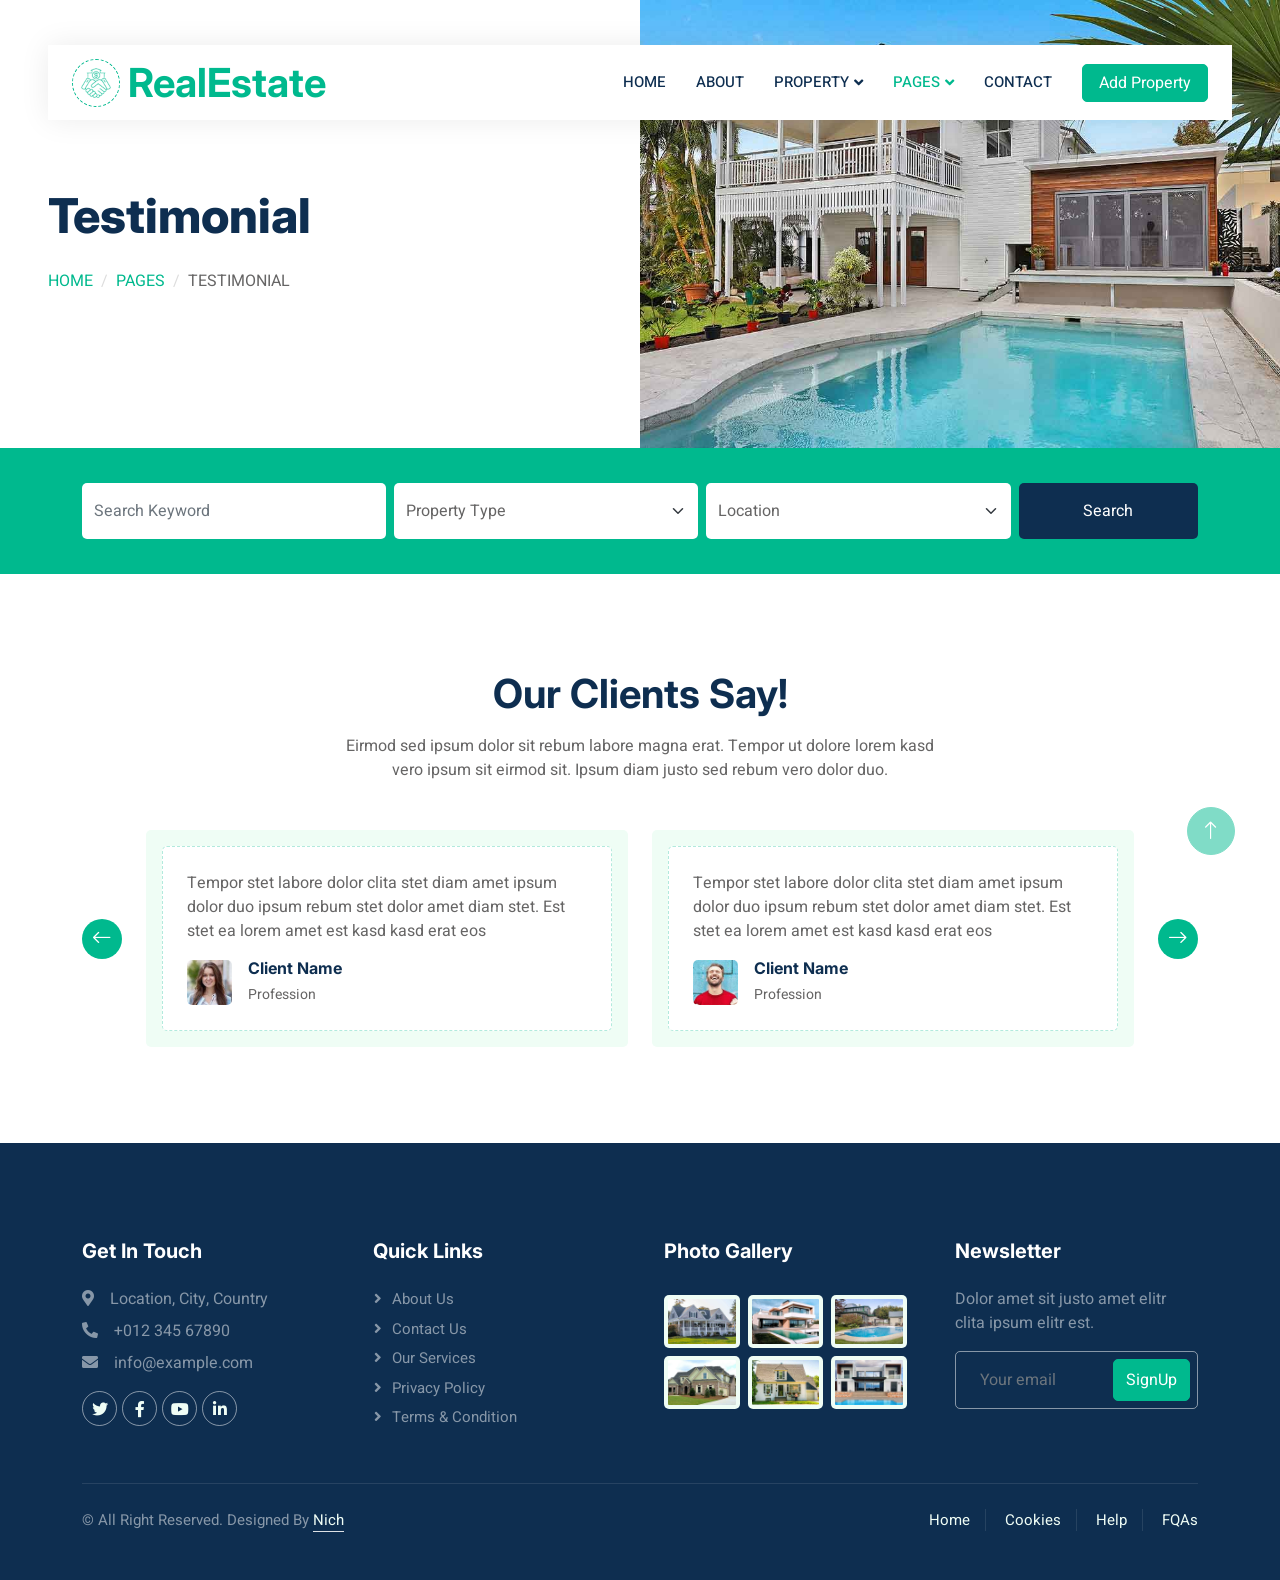
<file: testimonial.html>
<!DOCTYPE html>
<html lang="en">

<head>
    <meta charset="utf-8">
    <title>RealEstate</title>
    <meta content="width=device-width, initial-scale=1.0" name="viewport">
    <meta content="" name="keywords">
    <meta content="" name="description">

    <!-- Favicon -->
    <link href="img/favicon.ico" rel="icon">

    <!-- Google Web Fonts -->
    <link rel="preconnect" href="https://fonts.googleapis.com">
    <link rel="preconnect" href="https://fonts.gstatic.com" crossorigin>
    <link href="https://fonts.googleapis.com/css2?family=Heebo:wght@400;500;600&family=Inter:wght@700;800&display=swap" rel="stylesheet">
    
    <!-- Icon Font Stylesheet -->
    <link href="https://cdnjs.cloudflare.com/ajax/libs/font-awesome/5.10.0/css/all.min.css" rel="stylesheet">
    <link href="https://cdn.jsdelivr.net/npm/bootstrap-icons@1.4.1/font/bootstrap-icons.css" rel="stylesheet">

    <!-- Libraries Stylesheet -->
    <link href="lib/animate/animate.min.css" rel="stylesheet">
    <link href="lib/owlcarousel/assets/owl.carousel.min.css" rel="stylesheet">

    <!-- Customized Bootstrap Stylesheet -->
    <link href="css/bootstrap.min.css" rel="stylesheet">

    <!-- Template Stylesheet -->
    <link href="css/style.css" rel="stylesheet">
</head>

<body>
    <div class="container-xxl bg-white p-0">
        <!-- Spinner Start -->
        <div id="spinner" class="show bg-white position-fixed translate-middle w-100 vh-100 top-50 start-50 d-flex align-items-center justify-content-center">
            <div class="spinner-border text-primary" style="width: 3rem; height: 3rem;" role="status">
                <span class="sr-only">Loading...</span>
            </div>
        </div>
        <!-- Spinner End -->


        <!-- Navbar Start -->
        <div class="container-fluid nav-bar bg-transparent">
            <nav class="navbar navbar-expand-lg bg-white navbar-light py-0 px-4">
                <a href="index.html" class="navbar-brand d-flex align-items-center text-center">
                    <div class="icon p-2 me-2">
                        <img class="img-fluid" src="img/icon-deal.png" alt="Icon" style="width: 30px; height: 30px;">
                    </div>
                    <h1 class="m-0 text-primary">RealEstate</h1>
                </a>
                <button type="button" class="navbar-toggler" data-bs-toggle="collapse" data-bs-target="#navbarCollapse">
                    <span class="navbar-toggler-icon"></span>
                </button>
                <div class="collapse navbar-collapse" id="navbarCollapse">
                    <div class="navbar-nav ms-auto">
                        <a href="index.html" class="nav-item nav-link">Home</a>
                        <a href="about.html" class="nav-item nav-link">About</a>
                        <div class="nav-item dropdown">
                            <a href="#" class="nav-link dropdown-toggle" data-bs-toggle="dropdown">Property</a>
                            <div class="dropdown-menu rounded-0 m-0">
                                <a href="property-list.html" class="dropdown-item">Property List</a>
                                <a href="property-type.html" class="dropdown-item">Property Type</a>
                                <a href="property-agent.html" class="dropdown-item">Property Agent</a>
                            </div>
                        </div>
                        <div class="nav-item dropdown">
                            <a href="#" class="nav-link dropdown-toggle active" data-bs-toggle="dropdown">Pages</a>
                            <div class="dropdown-menu rounded-0 m-0">
                                <a href="testimonial.html" class="dropdown-item active">Testimonial</a>
                                <a href="404.html" class="dropdown-item">404 Error</a>
                            </div>
                        </div>
                        <a href="contact.html" class="nav-item nav-link">Contact</a>
                    </div>
                    <a href="" class="btn btn-primary px-3 d-none d-lg-flex">Add Property</a>
                </div>
            </nav>
        </div>
        <!-- Navbar End -->


        <!-- Header Start -->
        <div class="container-fluid header bg-white p-0">
            <div class="row g-0 align-items-center flex-column-reverse flex-md-row">
                <div class="col-md-6 p-5 mt-lg-5">
                    <h1 class="display-5 animated fadeIn mb-4">Testimonial</h1> 
                        <nav aria-label="breadcrumb animated fadeIn">
                        <ol class="breadcrumb text-uppercase">
                            <li class="breadcrumb-item"><a href="#">Home</a></li>
                            <li class="breadcrumb-item"><a href="#">Pages</a></li>
                            <li class="breadcrumb-item text-body active" aria-current="page">Testimonial</li>
                        </ol>
                    </nav>
                </div>
                <div class="col-md-6 animated fadeIn">
                    <img class="img-fluid" src="img/header.jpg" alt="">
                </div>
            </div>
        </div>
        <!-- Header End -->


        <!-- Search Start -->
        <div class="container-fluid bg-primary mb-5 wow fadeIn" data-wow-delay="0.1s" style="padding: 35px;">
            <div class="container">
                <div class="row g-2">
                    <div class="col-md-10">
                        <div class="row g-2">
                            <div class="col-md-4">
                                <input type="text" class="form-control border-0 py-3" placeholder="Search Keyword">
                            </div>
                            <div class="col-md-4">
                                <select class="form-select border-0 py-3">
                                    <option selected>Property Type</option>
                                    <option value="1">Property Type 1</option>
                                    <option value="2">Property Type 2</option>
                                    <option value="3">Property Type 3</option>
                                </select>
                            </div>
                            <div class="col-md-4">
                                <select class="form-select border-0 py-3">
                                    <option selected>Location</option>
                                    <option value="1">Location 1</option>
                                    <option value="2">Location 2</option>
                                    <option value="3">Location 3</option>
                                </select>
                            </div>
                        </div>
                    </div>
                    <div class="col-md-2">
                        <button class="btn btn-dark border-0 w-100 py-3">Search</button>
                    </div>
                </div>
            </div>
        </div>
        <!-- Search End -->


        <!-- Testimonial Start -->
        <div class="container-xxl py-5">
            <div class="container">
                <div class="text-center mx-auto mb-5 wow fadeInUp" data-wow-delay="0.1s" style="max-width: 600px;">
                    <h1 class="mb-3">Our Clients Say!</h1>
                    <p>Eirmod sed ipsum dolor sit rebum labore magna erat. Tempor ut dolore lorem kasd vero ipsum sit eirmod sit. Ipsum diam justo sed rebum vero dolor duo.</p>
                </div>
                <div class="owl-carousel testimonial-carousel wow fadeInUp" data-wow-delay="0.1s">
                    <div class="testimonial-item bg-light rounded p-3">
                        <div class="bg-white border rounded p-4">
                            <p>Tempor stet labore dolor clita stet diam amet ipsum dolor duo ipsum rebum stet dolor amet diam stet. Est stet ea lorem amet est kasd kasd erat eos</p>
                            <div class="d-flex align-items-center">
                                <img class="img-fluid flex-shrink-0 rounded" src="img/testimonial-1.jpg" style="width: 45px; height: 45px;">
                                <div class="ps-3">
                                    <h6 class="fw-bold mb-1">Client Name</h6>
                                    <small>Profession</small>
                                </div>
                            </div>
                        </div>
                    </div>
                    <div class="testimonial-item bg-light rounded p-3">
                        <div class="bg-white border rounded p-4">
                            <p>Tempor stet labore dolor clita stet diam amet ipsum dolor duo ipsum rebum stet dolor amet diam stet. Est stet ea lorem amet est kasd kasd erat eos</p>
                            <div class="d-flex align-items-center">
                                <img class="img-fluid flex-shrink-0 rounded" src="img/testimonial-2.jpg" style="width: 45px; height: 45px;">
                                <div class="ps-3">
                                    <h6 class="fw-bold mb-1">Client Name</h6>
                                    <small>Profession</small>
                                </div>
                            </div>
                        </div>
                    </div>
                    <div class="testimonial-item bg-light rounded p-3">
                        <div class="bg-white border rounded p-4">
                            <p>Tempor stet labore dolor clita stet diam amet ipsum dolor duo ipsum rebum stet dolor amet diam stet. Est stet ea lorem amet est kasd kasd erat eos</p>
                            <div class="d-flex align-items-center">
                                <img class="img-fluid flex-shrink-0 rounded" src="img/testimonial-3.jpg" style="width: 45px; height: 45px;">
                                <div class="ps-3">
                                    <h6 class="fw-bold mb-1">Client Name</h6>
                                    <small>Profession</small>
                                </div>
                            </div>
                        </div>
                    </div>
                </div>
            </div>
        </div>
        <!-- Testimonial End -->
        

        <!-- Footer Start -->
        <div class="container-fluid bg-dark text-white-50 footer pt-5 mt-5 wow fadeIn" data-wow-delay="0.1s">
            <div class="container py-5">
                <div class="row g-5">
                    <div class="col-lg-3 col-md-6">
                        <h5 class="text-white mb-4">Get In Touch</h5>
                        <p class="mb-2"><i class="fa fa-map-marker-alt me-3"></i>Location, City, Country</p>
                        <p class="mb-2"><i class="fa fa-phone-alt me-3"></i>+012 345 67890</p>
                        <p class="mb-2"><i class="fa fa-envelope me-3"></i>info@example.com</p>
                        <div class="d-flex pt-2">
                            <a class="btn btn-outline-light btn-social" href="https://twitter.com/freewebsitecode"><i class="fab fa-twitter"></i></a>
                            <a class="btn btn-outline-light btn-social" href="https://facebook.com/freewebsitecode"><i class="fab fa-facebook-f"></i></a>
                            <a class="btn btn-outline-light btn-social" href="https://youtube.com/freewebsitecode"><i class="fab fa-youtube"></i></a>
                            <a class="btn btn-outline-light btn-social" href="https://linkedin/in/freewebsitecode"><i class="fab fa-linkedin-in"></i></a>
                        </div>
                    </div>
                    <div class="col-lg-3 col-md-6">
                        <h5 class="text-white mb-4">Quick Links</h5>
                        <a class="btn btn-link text-white-50" href="">About Us</a>
                        <a class="btn btn-link text-white-50" href="">Contact Us</a>
                        <a class="btn btn-link text-white-50" href="">Our Services</a>
                        <a class="btn btn-link text-white-50" href="">Privacy Policy</a>
                        <a class="btn btn-link text-white-50" href="">Terms & Condition</a>
                    </div>
                    <div class="col-lg-3 col-md-6">
                        <h5 class="text-white mb-4">Photo Gallery</h5>
                        <div class="row g-2 pt-2">
                            <div class="col-4">
                                <img class="img-fluid rounded bg-light p-1" src="img/property-1.jpg" alt="">
                            </div>
                            <div class="col-4">
                                <img class="img-fluid rounded bg-light p-1" src="img/property-2.jpg" alt="">
                            </div>
                            <div class="col-4">
                                <img class="img-fluid rounded bg-light p-1" src="img/property-3.jpg" alt="">
                            </div>
                            <div class="col-4">
                                <img class="img-fluid rounded bg-light p-1" src="img/property-4.jpg" alt="">
                            </div>
                            <div class="col-4">
                                <img class="img-fluid rounded bg-light p-1" src="img/property-5.jpg" alt="">
                            </div>
                            <div class="col-4">
                                <img class="img-fluid rounded bg-light p-1" src="img/property-6.jpg" alt="">
                            </div>
                        </div>
                    </div>
                    <div class="col-lg-3 col-md-6">
                        <h5 class="text-white mb-4">Newsletter</h5>
                        <p>Dolor amet sit justo amet elitr clita ipsum elitr est.</p>
                        <div class="position-relative mx-auto" style="max-width: 400px;">
                            <input class="form-control bg-transparent w-100 py-3 ps-4 pe-5" type="text" placeholder="Your email">
                            <button type="button" class="btn btn-primary py-2 position-absolute top-0 end-0 mt-2 me-2">SignUp</button>
                        </div>
                    </div>
                </div>
            </div>
            <div class="container">
                <div class="copyright">
                    <div class="row">
                        <div class="col-md-6 text-center text-md-start mb-3 mb-md-0">
                            &copy; <a class="border-bottom" href=""></a> All Right Reserved. 
							
							
							Designed By <a class="border-bottom" href="https://github.com/watermelonich/">Nich</a>
                        </div>
                        <div class="col-md-6 text-center text-md-end">
                            <div class="footer-menu">
                                <a href="">Home</a>
                                <a href="">Cookies</a>
                                <a href="">Help</a>
                                <a href="">FQAs</a>
                            </div>
                        </div>
                    </div>
                </div>
            </div>
            <br>
        </div>
        <!-- Footer End -->


        <!-- Back to Top -->
        <a href="#" class="btn btn-lg btn-primary btn-lg-square back-to-top"><i class="bi bi-arrow-up"></i></a>
    </div>

    <!-- JavaScript Libraries -->
    <script src="https://code.jquery.com/jquery-3.4.1.min.js"></script>
    <script src="https://cdn.jsdelivr.net/npm/bootstrap@5.0.0/dist/js/bootstrap.bundle.min.js"></script>
    <script src="lib/wow/wow.min.js"></script>
    <script src="lib/easing/easing.min.js"></script>
    <script src="lib/waypoints/waypoints.min.js"></script>
    <script src="lib/owlcarousel/owl.carousel.min.js"></script>

    <!-- Template Javascript -->
    <script src="js/main.js"></script>
</body>

</html>
</file>
<file: css/style.css>
/********** Template CSS **********/
:root {
    --primary: #00B98E;
    --secondary: #FF6922;
    --light: #EFFDF5;
    --dark: #0E2E50;
}

/* :root {
    --primary: #513252;
    --secondary: #7A4069;
    --light: #CA4E79;
    --dark: #FFC18E;
} */

.back-to-top {
    position: fixed;
    display: none;
    right: 45px;
    bottom: 45px;
    z-index: 99;
}


/*** Spinner ***/
#spinner {
    opacity: 0;
    visibility: hidden;
    transition: opacity .5s ease-out, visibility 0s linear .5s;
    z-index: 99999;
}

#spinner.show {
    transition: opacity .5s ease-out, visibility 0s linear 0s;
    visibility: visible;
    opacity: 1;
}


/*** Button ***/
.btn {
    transition: .5s;
}

.btn.btn-primary,
.btn.btn-secondary {
    color: #FFFFFF;
}

.btn-square {
    width: 38px;
    height: 38px;
}

.btn-sm-square {
    width: 32px;
    height: 32px;
}

.btn-lg-square {
    width: 48px;
    height: 48px;
}

.btn-square,
.btn-sm-square,
.btn-lg-square {
    padding: 0;
    display: flex;
    align-items: center;
    justify-content: center;
    font-weight: normal;
    border-radius: 50px;
}


/*** Navbar ***/
.nav-bar {
    position: relative;
    margin-top: 45px;
    padding: 0 3rem;
    transition: .5s;
    z-index: 9999;
}

.nav-bar.sticky-top {
    position: sticky;
    padding: 0;
    z-index: 9999;
}

.navbar {
    box-shadow: 0 0 30px rgba(0, 0, 0, .08);
}

.navbar .dropdown-toggle::after {
    border: none;
    content: "\f107";
    font-family: "Font Awesome 5 Free";
    font-weight: 900;
    vertical-align: middle;
    margin-left: 5px;
    transition: .5s;
}

.navbar .dropdown-toggle[aria-expanded=true]::after {
    transform: rotate(-180deg);
}

.navbar-light .navbar-nav .nav-link {
    margin-right: 30px;
    padding: 25px 0;
    color: #FFFFFF;
    font-size: 15px;
    text-transform: uppercase;
    outline: none;
}

.navbar-light .navbar-nav .nav-link:hover,
.navbar-light .navbar-nav .nav-link.active {
    color: var(--primary);
}

@media (max-width: 991.98px) {
    .nav-bar {
        margin: 0;
        padding: 0;
    }

    .navbar-light .navbar-nav .nav-link  {
        margin-right: 0;
        padding: 10px 0;
    }

    .navbar-light .navbar-nav {
        border-top: 1px solid #EEEEEE;
    }
}

.navbar-light .navbar-brand {
    height: 75px;
}

.navbar-light .navbar-nav .nav-link {
    color: var(--dark);
    font-weight: 500;
}

@media (min-width: 992px) {
    .navbar .nav-item .dropdown-menu {
        display: block;
        top: 100%;
        margin-top: 0;
        transform: rotateX(-75deg);
        transform-origin: 0% 0%;
        opacity: 0;
        visibility: hidden;
        transition: .5s;
        
    }

    .navbar .nav-item:hover .dropdown-menu {
        transform: rotateX(0deg);
        visibility: visible;
        transition: .5s;
        opacity: 1;
    }
}


/*** Header ***/
@media (min-width: 992px) {
    .header {
        margin-top: -120px;
    }
}

.header-carousel .owl-nav {
    position: absolute;
    top: 50%;
    left: -25px;
    transform: translateY(-50%);
    display: flex;
    flex-direction: column;
}

.header-carousel .owl-nav .owl-prev,
.header-carousel .owl-nav .owl-next {
    margin: 7px 0;
    width: 50px;
    height: 50px;
    display: flex;
    align-items: center;
    justify-content: center;
    color: #FFFFFF;
    background: var(--primary);
    border-radius: 40px;
    font-size: 20px;
    transition: .5s;
}

.header-carousel .owl-nav .owl-prev:hover,
.header-carousel .owl-nav .owl-next:hover {
    background: var(--dark);
}

@media (max-width: 768px) {
    .header-carousel .owl-nav {
        left: 25px;
    }
}

.breadcrumb-item + .breadcrumb-item::before {
    color: #DDDDDD;
}


/*** Icon ***/
.icon {
    padding: 15px;
    display: inline-flex;
    align-items: center;
    justify-content: center;
    background: #FFFFFF !important;
    border-radius: 50px;
    border: 1px dashed var(--primary) !important;
}


/*** About ***/
.about-img img {
    position: relative;
    z-index: 2;
}

.about-img::before {
    position: absolute;
    content: "";
    top: 0;
    left: -50%;
    width: 100%;
    height: 100%;
    background: var(--primary);
    transform: skew(20deg);
    z-index: 1;
}


/*** Category ***/
.cat-item div {
    background: #FFFFFF;
    border: 1px dashed rgba(0, 185, 142, .3);
    transition: .5s;
}

.cat-item:hover div {
    background: var(--primary);
    border-color: transparent;
}

.cat-item div * {
    transition: .5s;
}

.cat-item:hover div * {
    color: #FFFFFF !important;
}


/*** Property List ***/
.nav-pills .nav-item .btn {
    color: var(--dark);
}

.nav-pills .nav-item .btn:hover,
.nav-pills .nav-item .btn.active {
    color: #FFFFFF;
}

.property-item {
    box-shadow: 0 0 30px rgba(0, 0, 0, .08);
}

.property-item img {
    transition: .5s;
}

.property-item:hover img {
    transform: scale(1.1);
}

.property-item .border-top {
    border-top: 1px dashed rgba(0, 185, 142, .3) !important;
}

.property-item .border-end {
    border-right: 1px dashed rgba(0, 185, 142, .3) !important;
}


/*** Team ***/
.team-item {
    box-shadow: 0 0 30px rgba(0, 0, 0, .08);
    transition: .5s;
}

.team-item .btn {
    color: var(--primary);
    background: #FFFFFF;
    box-shadow: 0 0 30px rgba(0, 0, 0, .15);
}

.team-item .btn:hover {
    color: #FFFFFF;
    background: var(--primary);
}

.team-item:hover {
    border-color: var(--secondary) !important;
}

.team-item:hover .bg-primary {
    background: var(--secondary) !important;
}

.team-item:hover .bg-primary i {
    color: var(--secondary) !important;
}


/*** Testimonial ***/
.testimonial-carousel {
    padding-left: 1.5rem;
    padding-right: 1.5rem;
}

@media (min-width: 576px) {
    .testimonial-carousel {
        padding-left: 4rem;
        padding-right: 4rem;
    }
}

.testimonial-carousel .testimonial-item .border {
    border: 1px dashed rgba(0, 185, 142, .3) !important;
}

.testimonial-carousel .owl-nav {
    position: absolute;
    width: 100%;
    height: 40px;
    top: calc(50% - 20px);
    left: 0;
    display: flex;
    justify-content: space-between;
    z-index: 1;
}

.testimonial-carousel .owl-nav .owl-prev,
.testimonial-carousel .owl-nav .owl-next {
    position: relative;
    width: 40px;
    height: 40px;
    display: flex;
    align-items: center;
    justify-content: center;
    color: #FFFFFF;
    background: var(--primary);
    border-radius: 40px;
    font-size: 20px;
    transition: .5s;
}

.testimonial-carousel .owl-nav .owl-prev:hover,
.testimonial-carousel .owl-nav .owl-next:hover {
    background: var(--dark);
}


/*** Footer ***/
.footer .btn.btn-social {
    margin-right: 5px;
    width: 35px;
    height: 35px;
    display: flex;
    align-items: center;
    justify-content: center;
    color: var(--light);
    border: 1px solid rgba(255,255,255,0.5);
    border-radius: 35px;
    transition: .3s;
}

.footer .btn.btn-social:hover {
    color: var(--primary);
    border-color: var(--light);
}

.footer .btn.btn-link {
    display: block;
    margin-bottom: 5px;
    padding: 0;
    text-align: left;
    font-size: 15px;
    font-weight: normal;
    text-transform: capitalize;
    transition: .3s;
}

.footer .btn.btn-link::before {
    position: relative;
    content: "\f105";
    font-family: "Font Awesome 5 Free";
    font-weight: 900;
    margin-right: 10px;
}

.footer .btn.btn-link:hover {
    letter-spacing: 1px;
    box-shadow: none;
}

.footer .form-control {
    border-color: rgba(255,255,255,0.5);
}

.footer .copyright {
    padding: 25px 0;
    font-size: 15px;
    border-top: 1px solid rgba(256, 256, 256, .1);
}

.footer .copyright a {
    color: var(--light);
}

.footer .footer-menu a {
    margin-right: 15px;
    padding-right: 15px;
    border-right: 1px solid rgba(255, 255, 255, .1);
}

.footer .footer-menu a:last-child {
    margin-right: 0;
    padding-right: 0;
    border-right: none;
}
</file>
